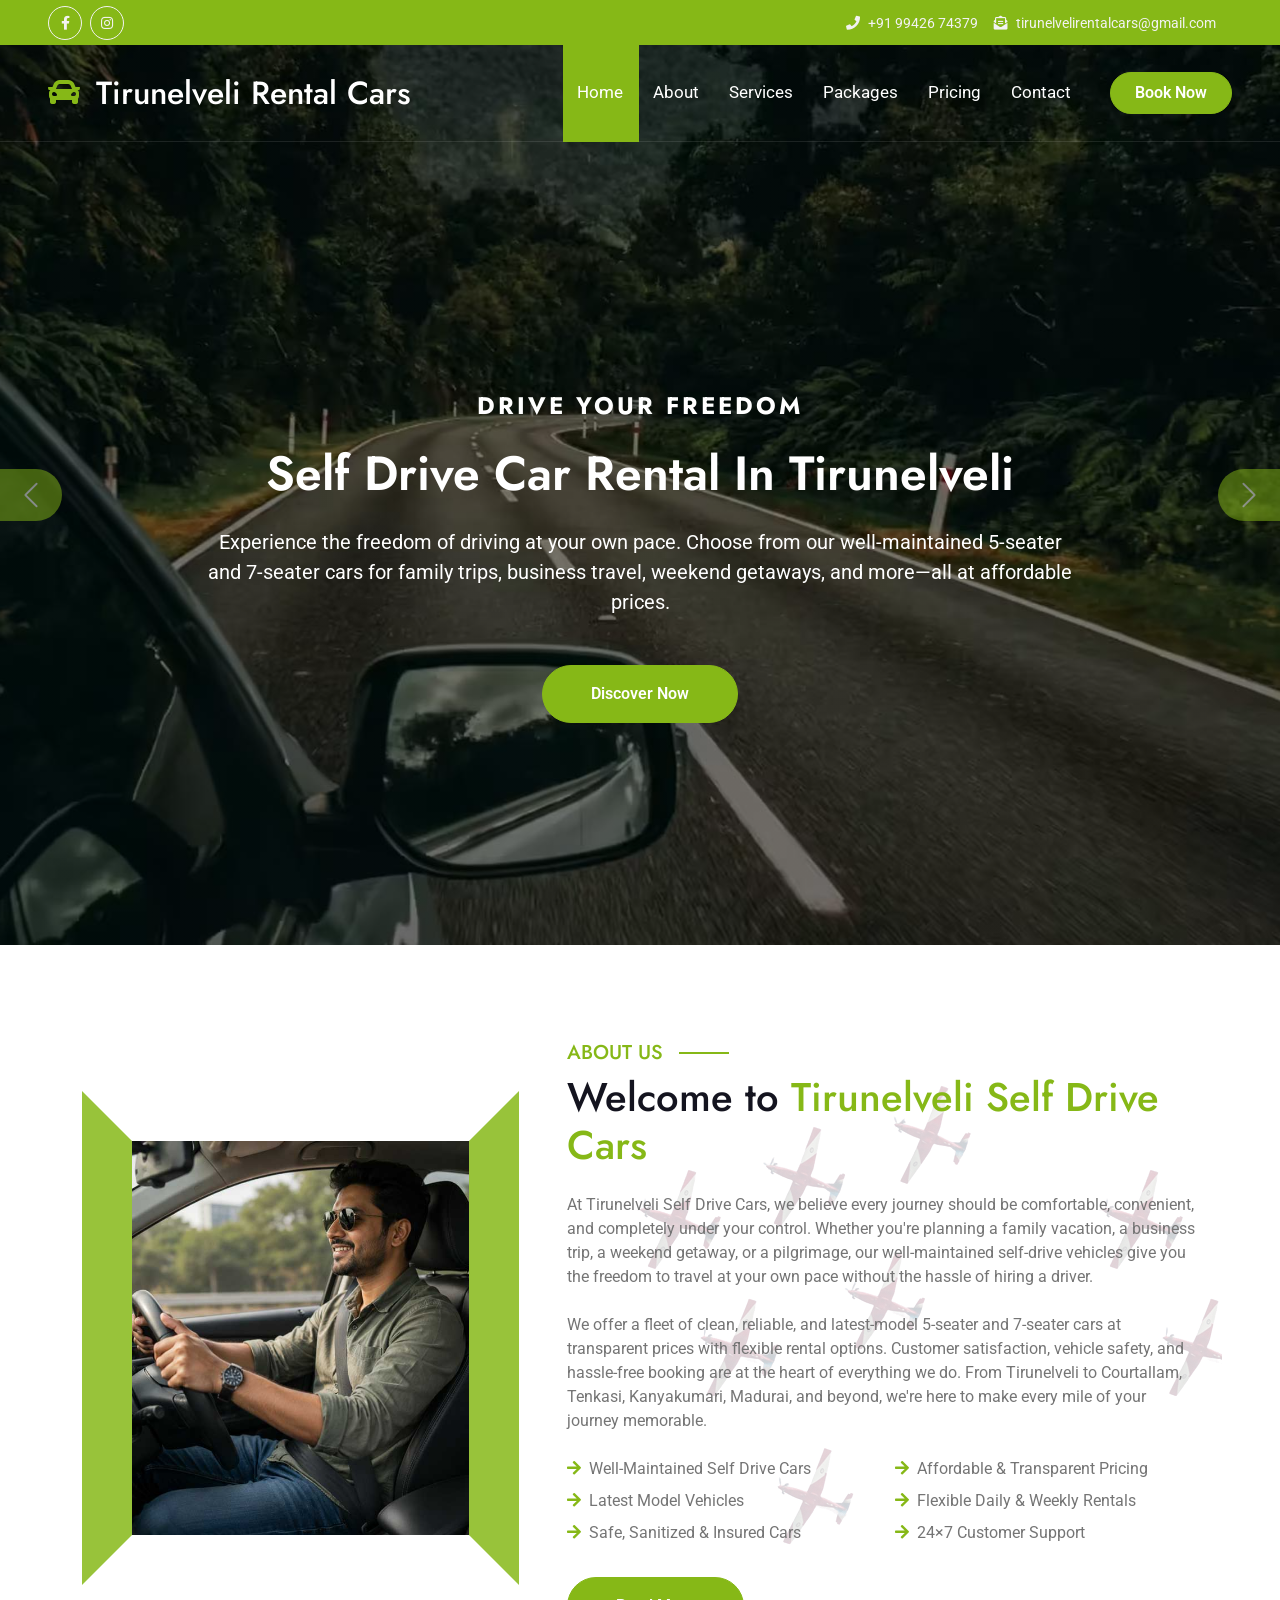
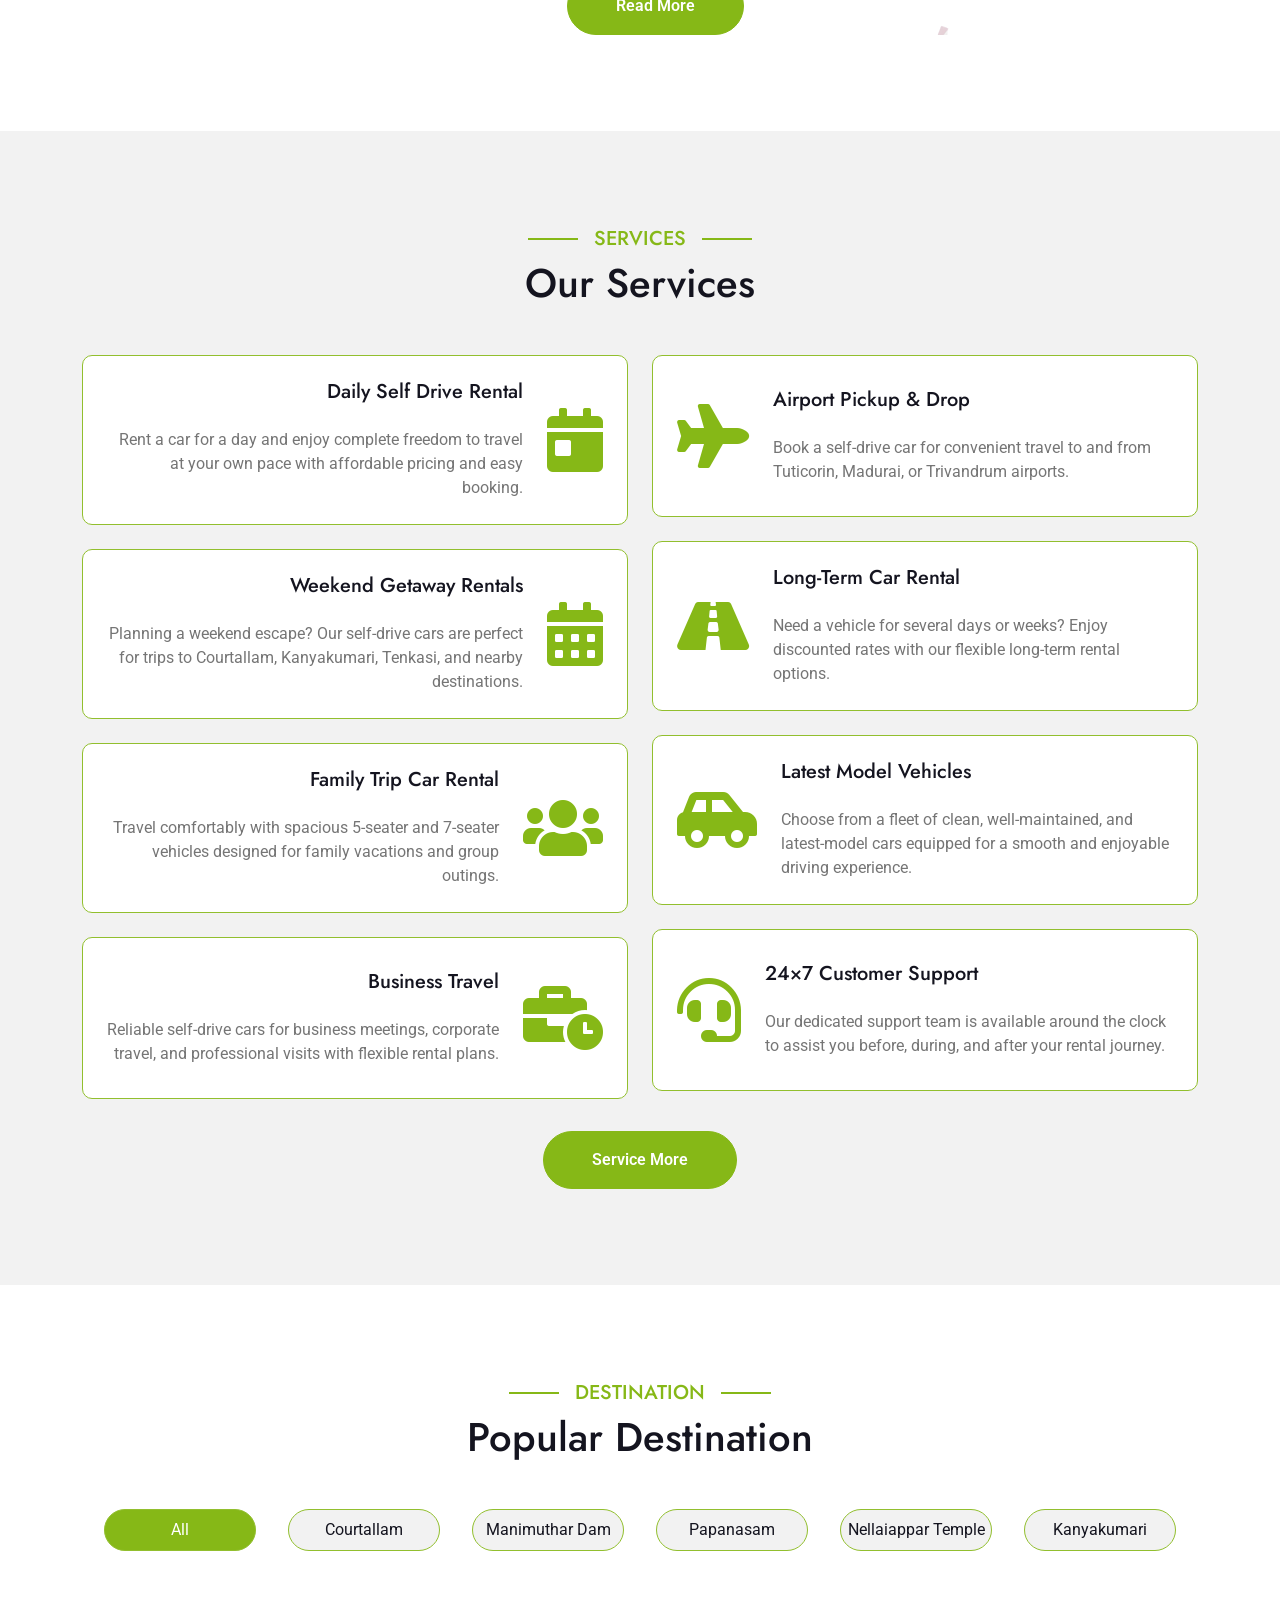
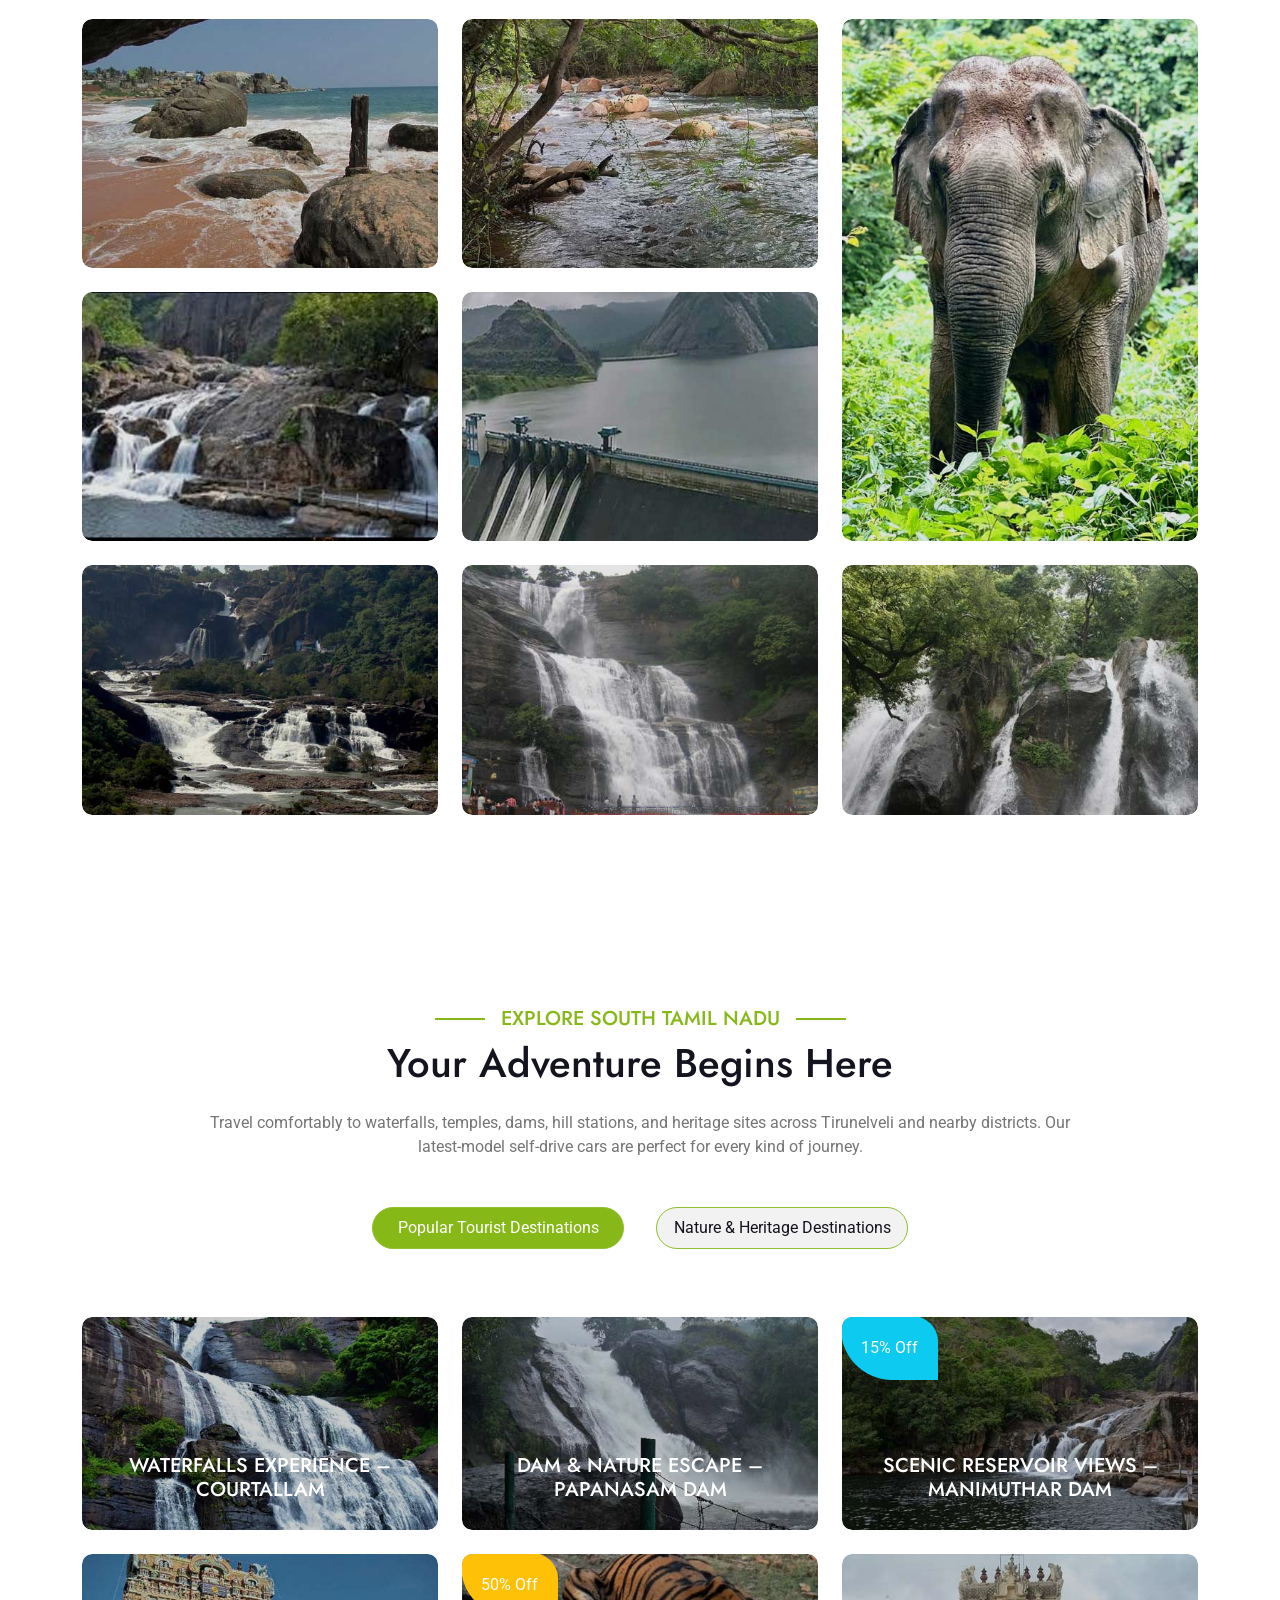
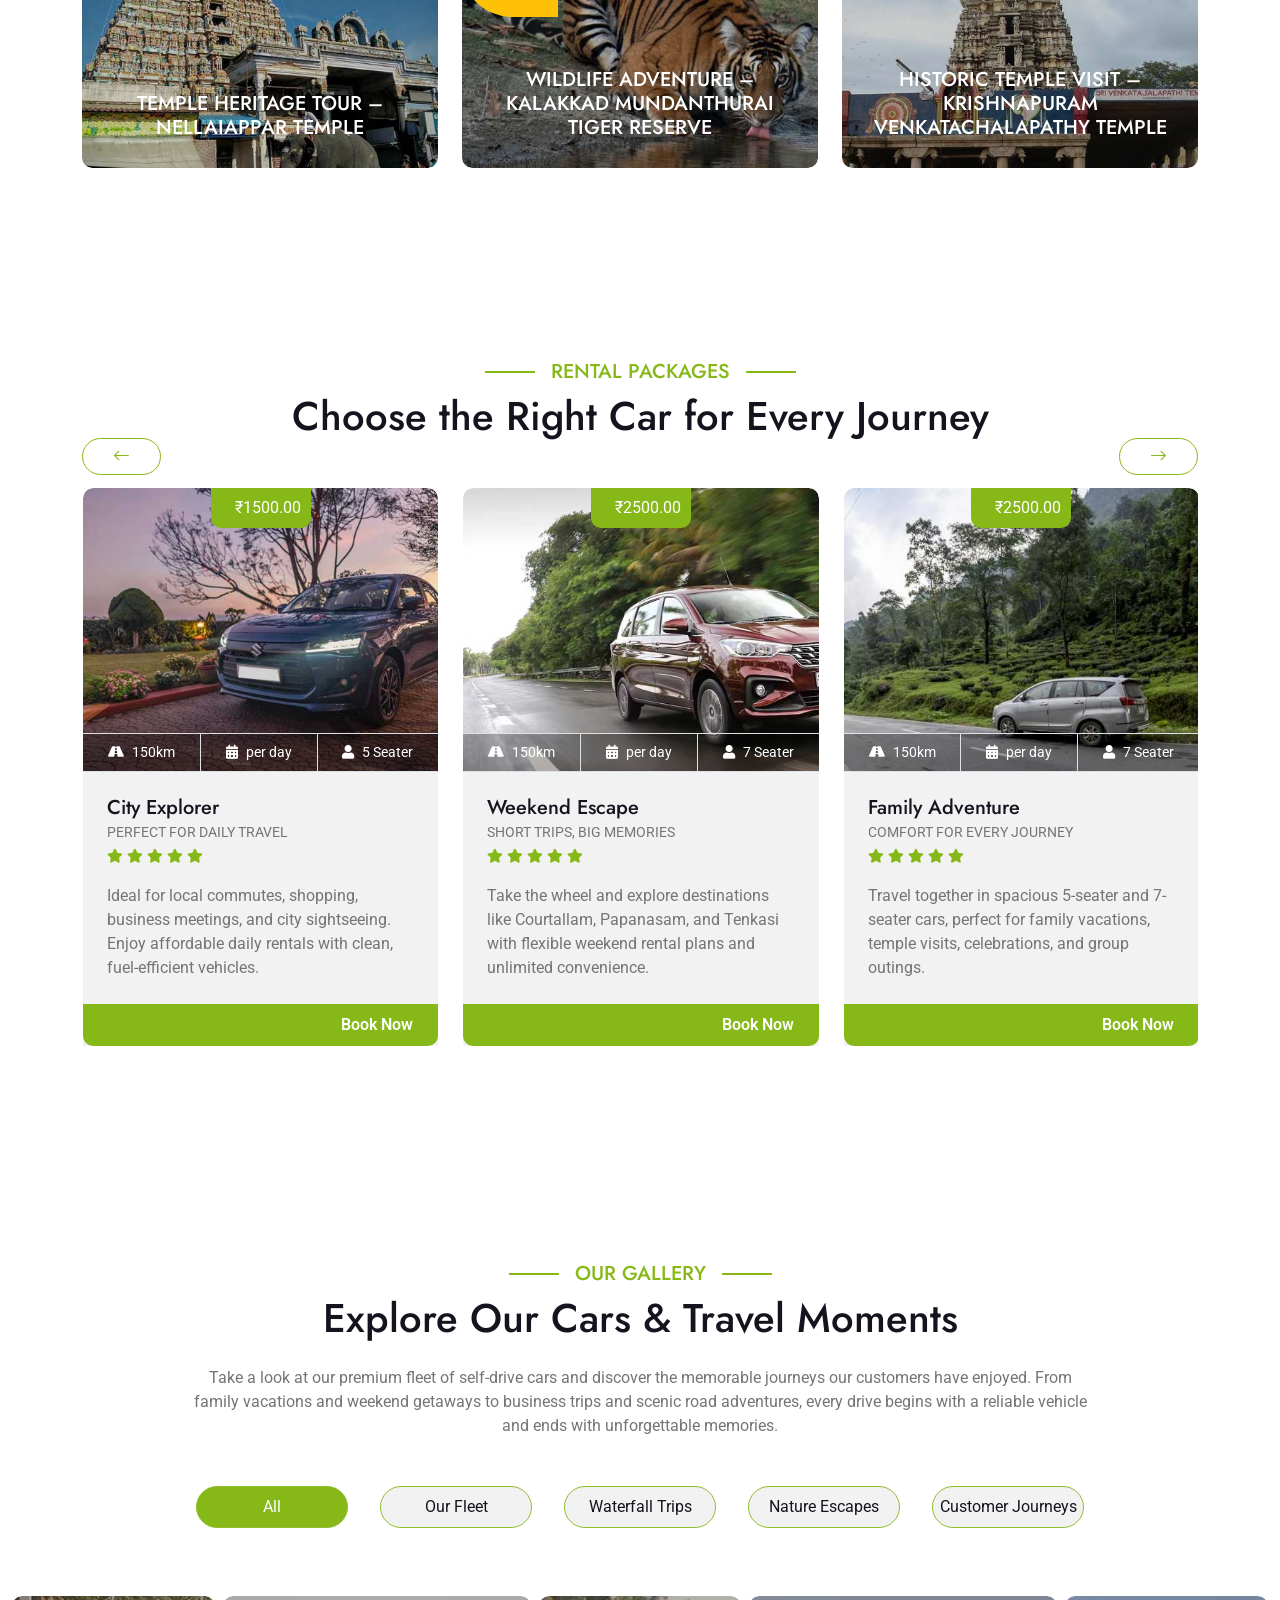
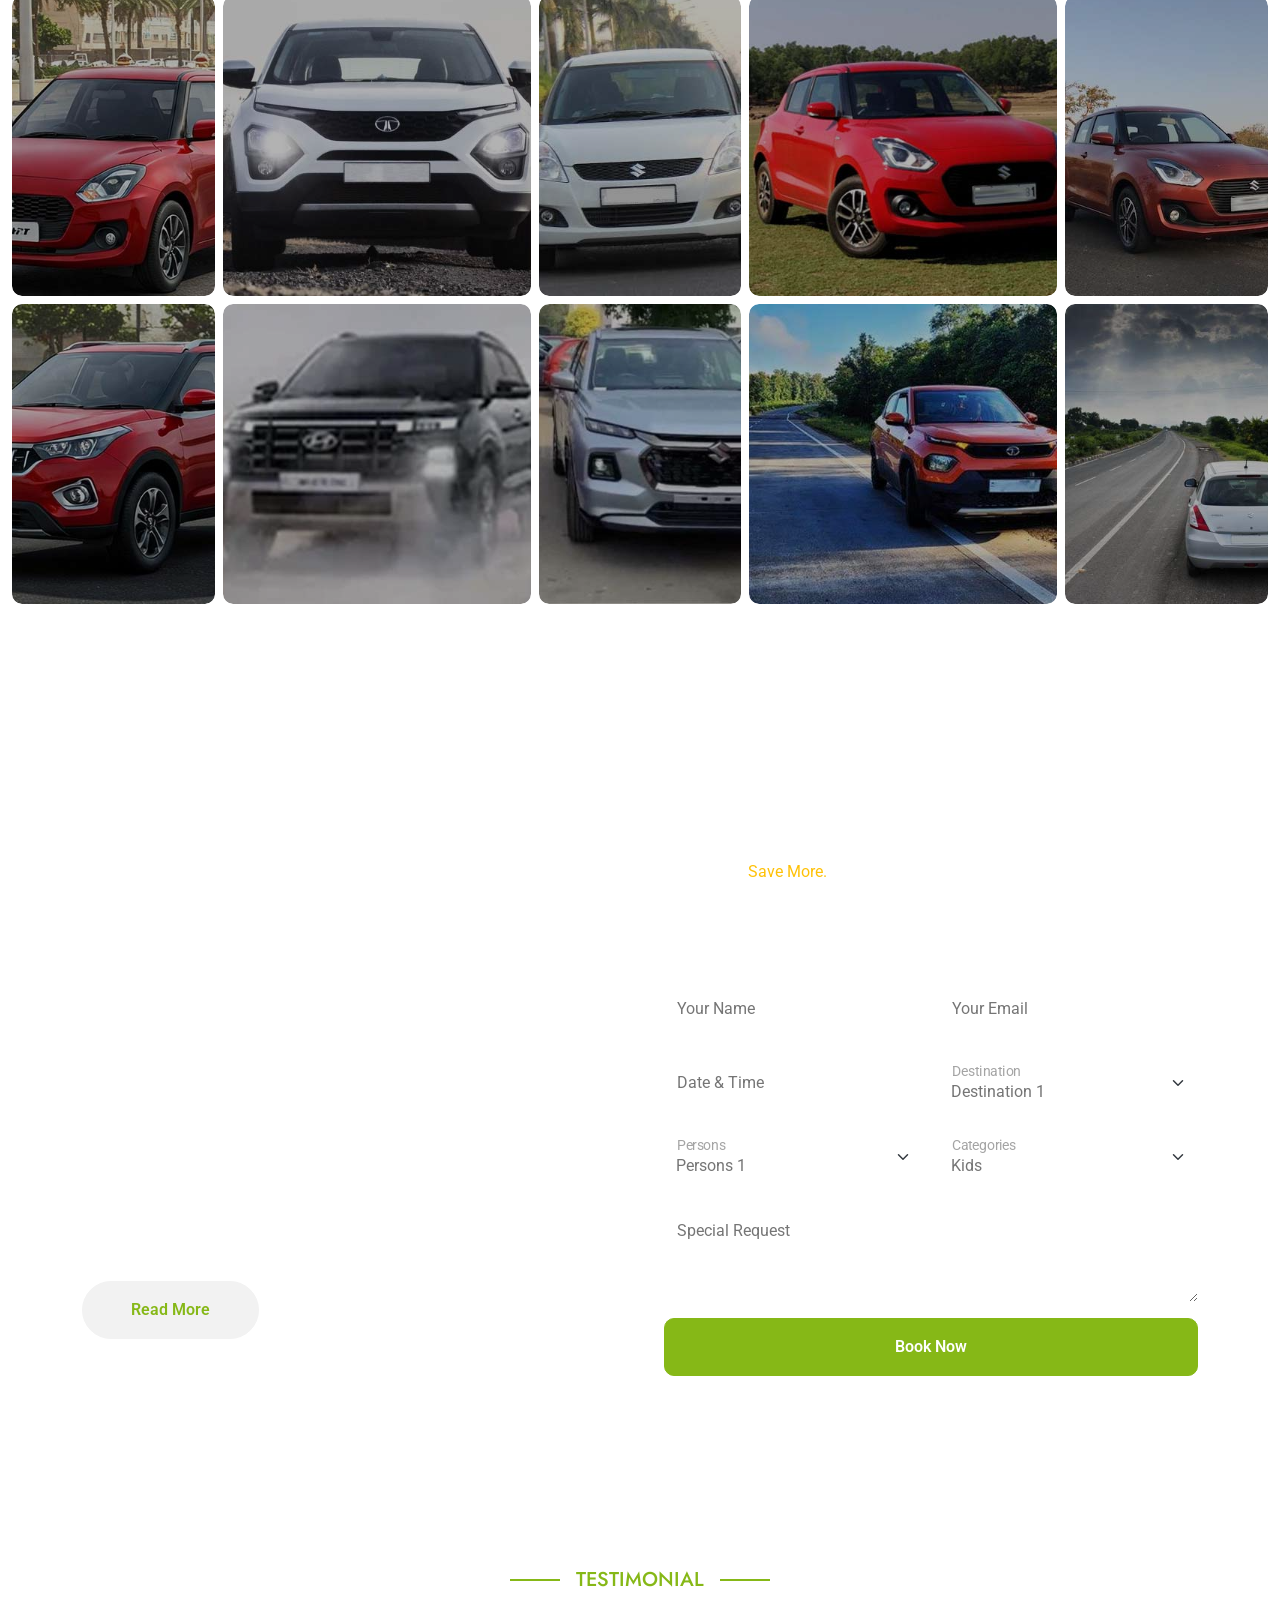
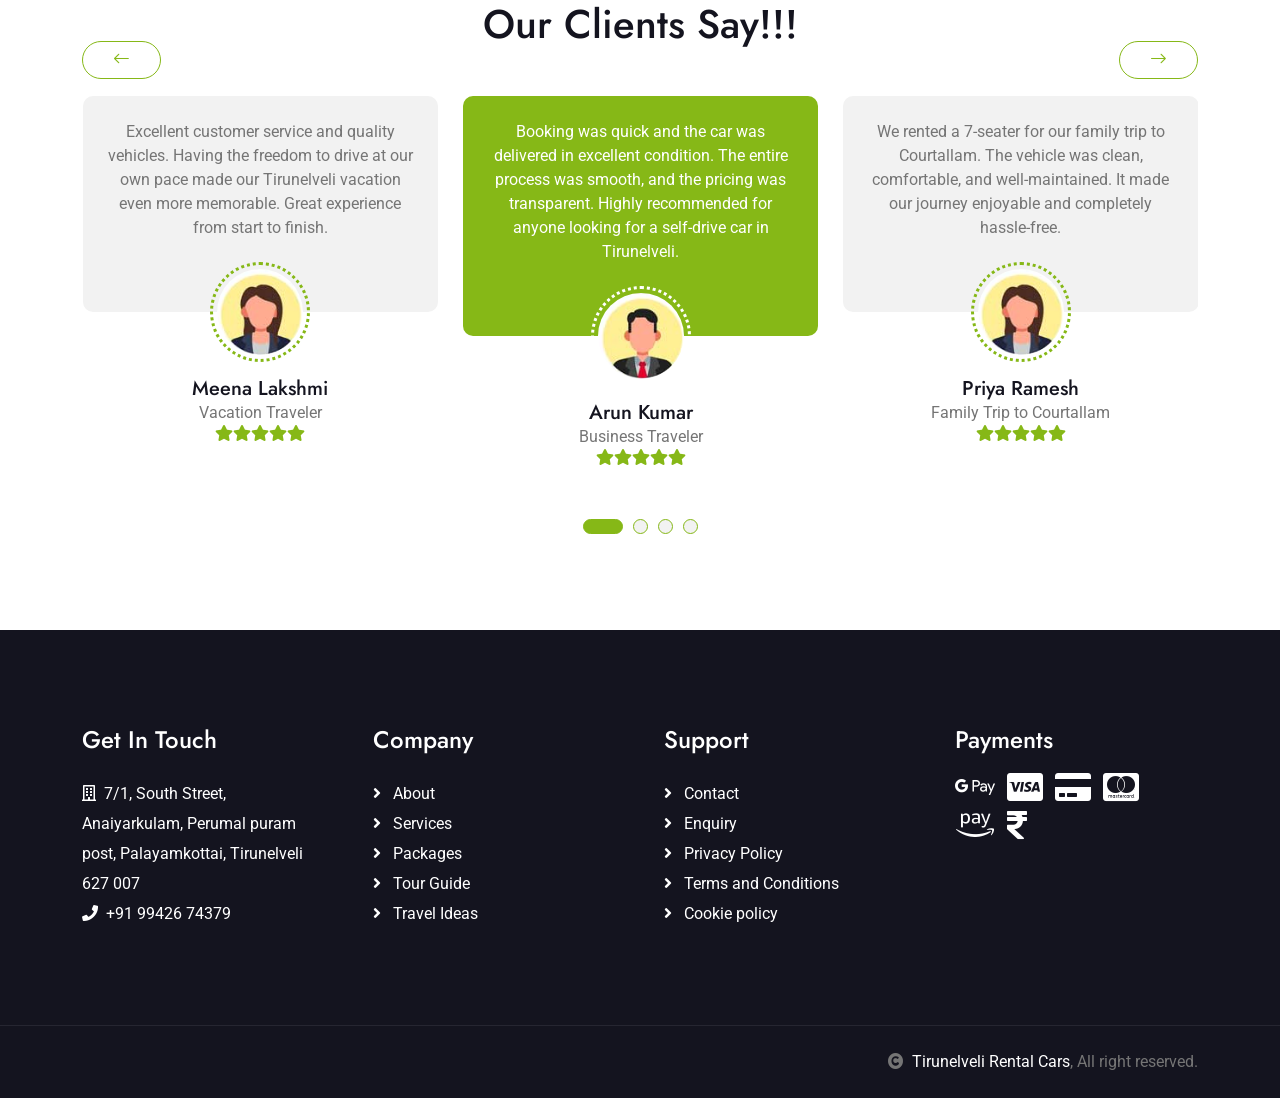
<file: index.html>
<!DOCTYPE html>
<html lang="en">

    <head>
        <meta charset="utf-8">
        <title>Self Drive Car Rental in Tirunelveli | Affordable Car Hire | Tirunelveli Self Drive Cars</title>
        <meta content="width=device-width, initial-scale=1.0" name="viewport">
        <meta content="Self Drive Car Rental Tirunelveli, Self Drive Cars Tirunelveli, Car Rental Tirunelveli, Rent a Car Tirunelveli, Self Drive Car Hire, 5 Seater Car Rental, 7 Seater Car Rental, Airport Car Rental Tirunelveli, Car Rental Near Me, Tirunelveli Travel" name="keywords">
        <meta content="Looking for a self-drive car rental in Tirunelveli? Rent clean, well-maintained 5-seater and 7-seater cars at affordable prices. Easy booking, transparent pricing, and reliable service for business trips, family travel, and weekend getaways." name="description">

        <!-- Google Web Fonts -->
        <link rel="preconnect" href="https://fonts.googleapis.com">
        <link rel="preconnect" href="https://fonts.gstatic.com" crossorigin>
        <link href="https://fonts.googleapis.com/css2?family=Jost:wght@500;600&family=Roboto&display=swap" rel="stylesheet"> 

        <!-- Icon Font Stylesheet -->
        <link rel="stylesheet" href="https://use.fontawesome.com/releases/v5.15.4/css/all.css"/>
        <link href="https://cdn.jsdelivr.net/npm/bootstrap-icons@1.4.1/font/bootstrap-icons.css" rel="stylesheet">

        <!-- Libraries Stylesheet -->
        <link href="lib/owlcarousel/assets/owl.carousel.min.css" rel="stylesheet">
        <link href="lib/lightbox/css/lightbox.min.css" rel="stylesheet">


        <!-- Customized Bootstrap Stylesheet -->
        <link href="css/bootstrap.min.css" rel="stylesheet">

        <!-- Template Stylesheet -->
        <link href="css/style.css" rel="stylesheet">
    </head>

    <body>

        <!-- Spinner Start -->
        <div id="spinner" class="show bg-white position-fixed translate-middle w-100 vh-100 top-50 start-50 d-flex align-items-center justify-content-center">
            <div class="spinner-border text-primary" style="width: 3rem; height: 3rem;" role="status">
                <span class="sr-only">Loading...</span>
            </div>
        </div>
        <!-- Spinner End -->

        <!-- Topbar Start -->
        <div class="container-fluid bg-primary px-3 px-lg-5 d-block">
            <div class="row gx-0 align-items-center">
                <div class="col-6 col-lg-8 text-start mb-0">
                    <div class="d-inline-flex align-items-center" style="height: 45px;">
                        <a class="btn btn-sm btn-outline-light btn-sm-square rounded-circle me-2" href="https://www.facebook.com/profile.php?id=61591511222319" target="_blank"><i class="fab fa-facebook-f fw-normal"></i></a>
                        <a class="btn btn-sm btn-outline-light btn-sm-square rounded-circle me-2" href="https://www.instagram.com/tirunelvelirentalcars/" target="_blank"><i class="fab fa-instagram fw-normal"></i></a>
                    </div>
                </div>
                <div class="col-6 col-lg-4 text-end">
                    <div class="d-inline-flex align-items-center flex-wrap justify-content-end" style="height: 45px;">
                        <a href="tel:+91 99426 74379"><small class="me-2 me-lg-3 text-light"><i class="fa fa-phone me-1 me-lg-2"></i>+91 99426 74379</small></a>
                        <a href="mailto:tirunelvelirentalcars@gmail.com" class="d-none d-md-inline"><small class="me-3 text-light"><i class="fas fa-envelope-open-text me-2"></i>tirunelvelirentalcars@gmail.com</small></a>
                    </div>
                </div>
            </div>
        </div>
        <!-- Topbar End -->
        
        <!-- Navbar & Hero Start -->
        <div class="container-fluid position-relative p-0">
            <nav class="navbar navbar-expand-lg navbar-light px-4 px-lg-5 py-3 py-lg-0">
                <a href="" class="navbar-brand p-0">
                    <h1 class="m-0"><i class="fa fa-car me-3 bs-green"></i>Tirunelveli Rental Cars</h1>
                    <!-- <img src="img/logo.png" alt="Logo"> -->
                </a>
                <button class="navbar-toggler" type="button" data-bs-toggle="collapse" data-bs-target="#navbarCollapse">
                    <span class="fa fa-bars"></span>
                </button>
                <div class="collapse navbar-collapse" id="navbarCollapse">
                    <div class="navbar-nav ms-auto py-0">
                        <a href="index.html" class="nav-item nav-link active">Home</a>
                        <a href="about.html" class="nav-item nav-link">About</a>
                        <a href="services.html" class="nav-item nav-link">Services</a>
                        <a href="packages.html" class="nav-item nav-link">Packages</a>
                        <a href="pricing.html" class="nav-item nav-link">Pricing</a>
                        <a href="contact.html" class="nav-item nav-link">Contact</a>
                    </div>
                    <a href="booking.html" class="btn btn-primary rounded-pill py-2 px-4 ms-lg-4">Book Now</a>
                </div>
            </nav>

            <!-- Carousel Start -->
            <div class="carousel-header">
                <div id="carouselId" class="carousel slide" data-bs-ride="carousel">
                    <ol class="carousel-indicators">
                        <li data-bs-target="#carouselId" data-bs-slide-to="0" class="active"></li>
                        <li data-bs-target="#carouselId" data-bs-slide-to="1"></li>
                        <li data-bs-target="#carouselId" data-bs-slide-to="2"></li>
                    </ol>
                    <div class="carousel-inner" role="listbox">
                        <div class="carousel-item active">
                            <img src="img/carousel-2.jpg" class="img-fluid" alt="Image">
                            <div class="carousel-caption">
                                <div class="p-3" style="max-width: 900px;">
                                    <h4 class="text-white text-uppercase fw-bold mb-4" style="letter-spacing: 3px;">Drive Your Freedom</h4>
                                    <h1 class="display-2 text-capitalize text-white mb-4">Self Drive Car Rental in Tirunelveli</h1>
                                    <p class="mb-5 fs-5">Experience the freedom of driving at your own pace. Choose from our well-maintained 5-seater and 7-seater cars for family trips, business travel, weekend getaways, and more—all at affordable prices.
                                    </p>
                                    <div class="d-flex align-items-center justify-content-center">
                                        <a class="btn-hover-bg btn btn-primary rounded-pill text-white py-3 px-5" href="booking.html">Discover Now</a>
                                    </div>
                                </div>
                            </div>
                        </div>
                        <div class="carousel-item">
                            <img src="img/carousel-1.jpg" class="img-fluid" alt="Image">
                            <div class="carousel-caption">
                                <div class="p-3" style="max-width: 900px;">
                                    <h4 class="text-white text-uppercase fw-bold mb-4" style="letter-spacing: 3px;">Travel Without Limits</h4>
                                    <h1 class="display-2 text-capitalize text-white mb-4">Explore Tirunelveli & Beyond</h1>
                                    <p class="mb-5 fs-5">Whether you're planning a family vacation, business trip, or weekend getaway to Courtallam, Tenkasi, Kanyakumari, or Madurai, our self-drive cars make every journey comfortable and memorable.
                                    </p>
                                    <div class="d-flex align-items-center justify-content-center">
                                        <a class="btn-hover-bg btn btn-primary rounded-pill text-white py-3 px-5" href="booking.html">Discover Now</a>
                                    </div>
                                </div>
                            </div>
                        </div>
                        <div class="carousel-item">
                            <img src="img/carousel-3.jpg" class="img-fluid" alt="Image">
                            <div class="carousel-caption">
                                <div class="p-3" style="max-width: 900px;">
                                    <h4 class="text-white text-uppercase fw-bold mb-4" style="letter-spacing: 3px;">Comfort Meets Convenience</h4>
                                    <h1 class="display-2 text-capitalize text-white mb-4">Book Your Perfect Ride Today</h1>
                                    <p class="mb-5 fs-5">Choose from our well-maintained fleet of self-drive cars with transparent pricing, flexible rental plans, and dedicated customer support. Your next journey starts here.
                                    </p>
                                    <div class="d-flex align-items-center justify-content-center">
                                        <a class="btn-hover-bg btn btn-primary rounded-pill text-white py-3 px-5" href="booking.html">Discover Now</a>
                                    </div>
                                </div>
                            </div>
                        </div>
                    </div>
                    <button class="carousel-control-prev" type="button" data-bs-target="#carouselId" data-bs-slide="prev">
                        <span class="carousel-control-prev-icon btn bg-primary" aria-hidden="false"></span>
                        <span class="visually-hidden">Previous</span>
                    </button>
                    <button class="carousel-control-next" type="button" data-bs-target="#carouselId" data-bs-slide="next">
                        <span class="carousel-control-next-icon btn bg-primary" aria-hidden="false"></span>
                        <span class="visually-hidden">Next</span>
                    </button>
                </div>
            </div>
            <!-- Carousel End -->
        </div>
        <!-- Navbar & Hero End -->

        <!-- About Start -->
        <div class="container-fluid about py-5">
            <div class="container py-5">
                <div class="row g-5 align-items-center">
                    <div class="col-lg-5">
                        <div class="h-100" style="border: 50px solid; border-color: transparent #98c33a transparent #98c33a;">
                            <img src="img/about-img.jpg" class="img-fluid w-100 h-100" alt="">
                        </div>
                    </div>
                    <div class="col-lg-7" style="background: linear-gradient(rgba(255, 255, 255, .8), rgba(255, 255, 255, .8)), url(img/about-img-1.png);">
                        <h5 class="section-about-title pe-3">About Us</h5>
                        <h1 class="mb-4">Welcome to <span class="text-primary">Tirunelveli Self Drive Cars</span></h1>
                        <p class="mb-4">At Tirunelveli Self Drive Cars, we believe every journey should be comfortable, convenient, and completely under your control. Whether you're planning a family vacation, a business trip, a weekend getaway, or a pilgrimage, our well-maintained self-drive vehicles give you the freedom to travel at your own pace without the hassle of hiring a driver.</p>
                        <p class="mb-4">We offer a fleet of clean, reliable, and latest-model 5-seater and 7-seater cars at transparent prices with flexible rental options. Customer satisfaction, vehicle safety, and hassle-free booking are at the heart of everything we do. From Tirunelveli to Courtallam, Tenkasi, Kanyakumari, Madurai, and beyond, we're here to make every mile of your journey memorable.</p>
                        <div class="row gy-2 gx-4 mb-4">
                            <div class="col-sm-6">
                                <p class="mb-0"><i class="fa fa-arrow-right text-primary me-2"></i>Well-Maintained Self Drive Cars</p>
                            </div>
                            <div class="col-sm-6">
                                <p class="mb-0"><i class="fa fa-arrow-right text-primary me-2"></i>Affordable & Transparent Pricing</p>
                            </div>
                            <div class="col-sm-6">
                                <p class="mb-0"><i class="fa fa-arrow-right text-primary me-2"></i>Latest Model Vehicles</p>
                            </div>
                            <div class="col-sm-6">
                                <p class="mb-0"><i class="fa fa-arrow-right text-primary me-2"></i>Flexible Daily & Weekly Rentals</p>
                            </div>
                            <div class="col-sm-6">
                                <p class="mb-0"><i class="fa fa-arrow-right text-primary me-2"></i>Safe, Sanitized & Insured Cars</p>
                            </div>
                            <div class="col-sm-6">
                                <p class="mb-0"><i class="fa fa-arrow-right text-primary me-2"></i>24×7 Customer Support</p>
                            </div>
                        </div>
                        <a class="btn btn-primary rounded-pill py-3 px-5 mt-2" href="">Read More</a>
                    </div>
                </div>
            </div>
        </div>
        <!-- About End -->

        <!-- Services Start -->
        <div class="container-fluid bg-light service py-5">
            <div class="container py-5">
                <div class="mx-auto text-center mb-5" style="max-width: 900px;">
                    <h5 class="section-title px-3">Services</h5>
                    <h1 class="mb-0">Our Services</h1>
                </div>
                <div class="row g-4">
                    <div class="col-lg-6">
                        <div class="row g-4">
                            <div class="col-12">
                                <div class="service-content-inner d-flex align-items-center bg-white border border-primary rounded p-4 pe-0">
                                    <div class="service-content text-end">
                                        <h5 class="mb-4">Daily Self Drive Rental</h5>
                                        <p class="mb-0">Rent a car for a day and enjoy complete freedom to travel at your own pace with affordable pricing and easy booking.
                                        </p>
                                    </div>
                                    <div class="service-icon p-4">
                                        <i class="fas fa-calendar-day fa-4x text-primary"></i>
                                    </div>
                                </div>
                            </div>
                            <div class="col-12">
                                <div class="service-content-inner d-flex align-items-center  bg-white border border-primary rounded p-4 pe-0">
                                    <div class="service-content text-end">
                                        <h5 class="mb-4">Weekend Getaway Rentals</h5>
                                        <p class="mb-0">Planning a weekend escape? Our self-drive cars are perfect for trips to Courtallam, Kanyakumari, Tenkasi, and nearby destinations.
                                        </p>
                                    </div>
                                    <div class="service-icon p-4">
                                        <i class="fas fa-calendar-alt fa-4x text-primary"></i>
                                    </div>
                                </div>
                            </div>
                            <div class="col-12">
                                <div class="service-content-inner d-flex align-items-center bg-white border border-primary rounded p-4 pe-0">
                                    <div class="service-content text-end">
                                        <h5 class="mb-4">Family Trip Car Rental</h5>
                                        <p class="mb-0">Travel comfortably with spacious 5-seater and 7-seater vehicles designed for family vacations and group outings.
                                        </p>
                                    </div>
                                    <div class="service-icon p-4">
                                        <i class="fa fa-users fa-4x text-primary"></i>
                                    </div>
                                </div>
                            </div>
                            <div class="col-12">
                                <div class="service-content-inner d-flex align-items-center bg-white border border-primary rounded p-4 pe-0">
                                    <div class="service-content text-end">
                                        <h5 class="mb-4">Business Travel</h5>
                                        <p class="mb-0">Reliable self-drive cars for business meetings, corporate travel, and professional visits with flexible rental plans.
                                        </p>
                                    </div>
                                    <div class="service-icon p-4">
                                        <i class="fa fa-business-time fa-4x text-primary"></i>
                                    </div>
                                </div>
                            </div>
                        </div>
                    </div>
                    <div class="col-lg-6">
                        <div class="row g-4">
                            <div class="col-12">
                                <div class="service-content-inner d-flex align-items-center bg-white border border-primary rounded p-4 ps-0">
                                    <div class="service-icon p-4">
                                        <i class="fas fa-plane fa-4x text-primary"></i>
                                    </div>
                                    <div class="service-content">
                                        <h5 class="mb-4">Airport Pickup & Drop</h5>
                                        <p class="mb-0">Book a self-drive car for convenient travel to and from Tuticorin, Madurai, or Trivandrum airports.
                                        </p>
                                    </div>
                                </div>
                            </div>
                            <div class="col-12">
                                <div class="service-content-inner d-flex align-items-center bg-white border border-primary rounded p-4 ps-0">
                                    <div class="service-icon p-4">
                                        <i class="fas fa-road fa-4x text-primary"></i>
                                    </div>
                                    <div class="service-content">
                                        <h5 class="mb-4">Long-Term Car Rental</h5>
                                        <p class="mb-0">Need a vehicle for several days or weeks? Enjoy discounted rates with our flexible long-term rental options.
                                        </p>
                                    </div>
                                </div>
                            </div>
                            <div class="col-12">
                                <div class="service-content-inner d-flex align-items-center bg-white border border-primary rounded p-4 ps-0">
                                    <div class="service-icon p-4">
                                        <i class="fas fa-car-side fa-4x text-primary"></i>
                                    </div>
                                    <div class="service-content">
                                        <h5 class="mb-4">Latest Model Vehicles</h5>
                                        <p class="mb-0">Choose from a fleet of clean, well-maintained, and latest-model cars equipped for a smooth and enjoyable driving experience.
                                        </p>
                                    </div>
                                </div>
                            </div>
                            <div class="col-12">
                                <div class="service-content-inner d-flex align-items-center bg-white border border-primary rounded p-4 ps-0">
                                    <div class="service-icon p-4">
                                        <i class="fas fa-headset fa-4x text-primary"></i>
                                    </div>
                                    <div class="service-content">
                                        <h5 class="mb-4">24×7 Customer Support</h5>
                                        <p class="mb-0">Our dedicated support team is available around the clock to assist you before, during, and after your rental journey.
                                        </p>
                                    </div>
                                </div>
                            </div>
                        </div>
                    </div>
                    <div class="col-12">
                        <div class="text-center">
                            <a class="btn btn-primary rounded-pill py-3 px-5 mt-2" href="">Service More</a>
                        </div>
                    </div>
                </div>
            </div>
        </div>
        <!-- Services End -->

        <!-- Destination Start -->
        <div class="container-fluid destination py-5">
            <div class="container py-5">
                <div class="mx-auto text-center mb-5" style="max-width: 900px;">
                    <h5 class="section-title px-3">Destination</h5>
                    <h1 class="mb-0">Popular Destination</h1>
                </div>
                <div class="tab-class text-center">
                    <ul class="nav nav-pills d-inline-flex justify-content-center mb-5">
                        <li class="nav-item">
                            <a class="d-flex mx-3 py-2 border border-primary bg-light rounded-pill active" data-bs-toggle="pill" href="#tab-1">
                                <span class="text-dark" style="width: 150px;">All</span>
                            </a>
                        </li>
                        <li class="nav-item">
                            <a class="d-flex py-2 mx-3 border border-primary bg-light rounded-pill" data-bs-toggle="pill" href="#tab-2">
                                <span class="text-dark" style="width: 150px;">Courtallam</span>
                            </a>
                        </li>
                        <li class="nav-item">
                            <a class="d-flex mx-3 py-2 border border-primary bg-light rounded-pill" data-bs-toggle="pill" href="#tab-3">
                                <span class="text-dark" style="width: 150px;">Manimuthar Dam</span>
                            </a>
                        </li>
                        <li class="nav-item">
                            <a class="d-flex mx-3 py-2 border border-primary bg-light rounded-pill" data-bs-toggle="pill" href="#tab-4">
                                <span class="text-dark" style="width: 150px;">Papanasam</span>
                            </a>
                        </li>
                        <li class="nav-item">
                            <a class="d-flex mx-3 py-2 border border-primary bg-light rounded-pill" data-bs-toggle="pill" href="#tab-5">
                                <span class="text-dark" style="width: 150px;">Nellaiappar Temple</span>
                            </a>
                        </li>
                        <li class="nav-item">
                            <a class="d-flex mx-3 py-2 border border-primary bg-light rounded-pill" data-bs-toggle="pill" href="#tab-6">
                                <span class="text-dark" style="width: 150px;">Kanyakumari</span>
                            </a>
                        </li>
                    </ul>
                    <div class="tab-content">
                        <div id="tab-1" class="tab-pane fade show p-0 active">
                            <div class="row g-4">
                                <div class="col-xl-8">
                                    <div class="row g-4">
                                        <div class="col-lg-6">
                                            <div class="destination-img">
                                                <img class="img-fluid rounded w-100" src="img/destination-1.jpg" alt="">
                                                <div class="destination-overlay p-4">
                                                    <h4 class="text-white mb-2 mt-3">Muttom Beach</h4>
                                                </div>
                                                <div class="search-icon">
                                                    <a href="img/destination-1.jpg" data-lightbox="destination-1"><i class="fa fa-plus-square fa-1x btn btn-light btn-lg-square text-primary"></i></a>
                                                </div>
                                            </div>
                                        </div>
                                        <div class="col-lg-6">
                                            <div class="destination-img">
                                                <img class="img-fluid rounded w-100" src="img/destination-2.jpg" alt="">
                                                <div class="destination-overlay p-4">
                                                    <h4 class="text-white mb-2 mt-3">Ramanathi Dam</h4>
                                                </div>
                                                <div class="search-icon">
                                                    <a href="img/destination-2.jpg" data-lightbox="destination-2"><i class="fa fa-plus-square fa-1x btn btn-light btn-lg-square text-primary"></i></a>
                                                </div>
                                            </div>
                                        </div>
                                        <div class="col-lg-6">
                                            <div class="destination-img">
                                                <img class="img-fluid rounded w-100" src="img/destination-7.jpg" alt="">
                                                <div class="destination-overlay p-4">
                                                    <h4 class="text-white mb-2 mt-3">Manimuthar Falls</h4>
                                                </div>
                                                <div class="search-icon">
                                                    <a href="img/destination-7.jpg" data-lightbox="destination-7"><i class="fa fa-plus-square fa-1x btn btn-light btn-lg-square text-primary"></i></a>
                                                </div>
                                            </div>
                                        </div>
                                        <div class="col-lg-6">
                                            <div class="destination-img">
                                                <img class="img-fluid rounded w-100" src="img/destination-8.jpg" alt="">
                                                <div class="destination-overlay p-4">
                                                    <h4 class="text-white mb-2 mt-3">Manimuthar Dam</h4>
                                                </div>
                                                <div class="search-icon">
                                                    <a href="img/destination-8.jpg" data-lightbox="destination-8"><i class="fa fa-plus-square fa-1x btn btn-light btn-lg-square text-primary"></i></a>
                                                </div>
                                            </div>
                                        </div>
                                    </div>
                                </div>
                                <div class="col-xl-4">
                                    <div class="destination-img h-100">
                                        <img class="img-fluid rounded w-100 h-100" src="img/destination-9.jpg" style="object-fit: cover; min-height: 300px;" alt="">
                                        <div class="destination-overlay p-4">
                                            <h4 class="text-white mb-2 mt-3">Manjolai</h4>
                                        </div>
                                        <div class="search-icon">
                                            <a href="img/destination-9.jpg" data-lightbox="destination-4"><i class="fa fa-plus-square fa-1x btn btn-light btn-lg-square text-primary"></i></a>
                                        </div>
                                    </div>
                                </div>
                                <div class="col-lg-4">
                                    <div class="destination-img">
                                        <img class="img-fluid rounded w-100" src="img/destination-4.jpg" alt="">
                                        <div class="destination-overlay p-4">
                                            <h4 class="text-white mb-2 mt-3">Papanasam</h4>
                                        </div>
                                        <div class="search-icon">
                                            <a href="img/destination-4.jpg" data-lightbox="destination-4"><i class="fa fa-plus-square fa-1x btn btn-light btn-lg-square text-primary"></i></a>
                                        </div>
                                    </div>
                                </div>
                                <div class="col-lg-4">
                                    <div class="destination-img">
                                        <img class="img-fluid rounded w-100" src="img/destination-5.jpg" alt="">
                                        <div class="destination-overlay p-4">
                                            <h4 class="text-white mb-2 mt-3">Courtallam Main Falls</h4>
                                        </div>
                                        <div class="search-icon">
                                            <a href="img/destination-5.jpg" data-lightbox="destination-5"><i class="fa fa-plus-square fa-1x btn btn-light btn-lg-square text-primary"></i></a>
                                        </div>
                                    </div>
                                </div>
                                <div class="col-lg-4">
                                    <div class="destination-img">
                                        <img class="img-fluid rounded w-100" src="img/destination-6.jpg" alt="">
                                        <div class="destination-overlay p-4">
                                            <h4 class="text-white mb-2 mt-3">Courtallam Five Falls</h4>
                                        </div>
                                        <div class="search-icon">
                                            <a href="img/destination-6.jpg" data-lightbox="destination-6"><i class="fa fa-plus-square fa-1x btn btn-light btn-lg-square text-primary"></i></a>
                                        </div>
                                    </div>
                                </div>
                            </div>
                        </div>
                        <div id="tab-2" class="tab-pane fade show p-0">
                            <div class="row g-4">
                                <div class="col-lg-6">
                                    <div class="destination-img">
                                        <img class="img-fluid rounded w-100" src="img/destination-5.jpg" alt="">
                                        <div class="destination-overlay p-4">
                                            <h4 class="text-white mb-2 mt-3">Courtallam Main Falls</h4>
                                        </div>
                                        <div class="search-icon">
                                            <a href="img/destination-5.jpg" data-lightbox="destination-5"><i class="fa fa-plus-square fa-1x btn btn-light btn-lg-square text-primary"></i></a>
                                        </div>
                                    </div>
                                </div>
                                <div class="col-lg-6">
                                    <div class="destination-img">
                                        <img class="img-fluid rounded w-100" src="img/destination-6.jpg" alt="">
                                        <div class="destination-overlay p-4">
                                            <h4 class="text-white mb-2 mt-3">Courtallam Five Falls</h4>
                                        </div>
                                        <div class="search-icon">
                                            <a href="img/destination-6.jpg" data-lightbox="destination-6"><i class="fa fa-plus-square fa-1x btn btn-light btn-lg-square text-primary"></i></a>
                                        </div>
                                    </div>
                                </div>
                            </div>
                        </div>
                        <div id="tab-3" class="tab-pane fade show p-0">
                            <div class="row g-4">
                                <div class="col-lg-6">
                                    <div class="destination-img">
                                        <img class="img-fluid rounded w-100" src="img/destination-7.jpg" alt="">
                                        <div class="destination-overlay p-4">
                                            <h4 class="text-white mb-2 mt-3">Manimuthar Falls</h4>
                                        </div>
                                        <div class="search-icon">
                                            <a href="img/destination-7.jpg" data-lightbox="destination-5"><i class="fa fa-plus-square fa-1x btn btn-light btn-lg-square text-primary"></i></a>
                                        </div>
                                    </div>
                                </div>
                                <div class="col-lg-6">
                                    <div class="destination-img">
                                        <img class="img-fluid rounded w-100" src="img/destination-8.jpg" alt="">
                                        <div class="destination-overlay p-4">
                                            <h4 class="text-white mb-2 mt-3">Manimuthar Dam</h4>
                                        </div>
                                        <div class="search-icon">
                                            <a href="img/destination-8.jpg" data-lightbox="destination-6"><i class="fa fa-plus-square fa-1x btn btn-light btn-lg-square text-primary"></i></a>
                                        </div>
                                    </div>
                                </div>
                            </div>
                        </div>
                        <div id="tab-4" class="tab-pane fade show p-0">
                            <div class="row g-4">
                                <div class="col-lg-6">
                                    <div class="destination-img">
                                        <img class="img-fluid rounded w-100" src="img/destination-3.jpg" alt="">
                                        <div class="destination-overlay p-4">
                                            <h4 class="text-white mb-2 mt-3">Agasthiyar Falls</h4>
                                        </div>
                                        <div class="search-icon">
                                            <a href="img/destination-3.jpg" data-lightbox="destination-5"><i class="fa fa-plus-square fa-1x btn btn-light btn-lg-square text-primary"></i></a>
                                        </div>
                                    </div>
                                </div>
                                <div class="col-lg-6">
                                    <div class="destination-img">
                                        <img class="img-fluid rounded w-100" src="img/destination-4.jpg" alt="">
                                        <div class="destination-overlay p-4">
                                            <h4 class="text-white mb-2 mt-3">Papanasam</h4>
                                        </div>
                                        <div class="search-icon">
                                            <a href="img/destination-4.jpg" data-lightbox="destination-6"><i class="fa fa-plus-square fa-1x btn btn-light btn-lg-square text-primary"></i></a>
                                        </div>
                                    </div>
                                </div>
                            </div>
                        </div>
                        <div id="tab-5" class="tab-pane fade show p-0">
                            <div class="row g-4">
                                <div class="col-lg-6">
                                    <div class="destination-img">
                                        <img class="img-fluid rounded w-100" src="img/destination-10.jpg" alt="">
                                        <div class="destination-overlay p-4">
                                            <h4 class="text-white mb-2 mt-3">Nellaiappar Temple</h4>
                                        </div>
                                        <div class="search-icon">
                                            <a href="img/destination-10.jpg" data-lightbox="destination-5"><i class="fa fa-plus-square fa-1x btn btn-light btn-lg-square text-primary"></i></a>
                                        </div>
                                    </div>
                                </div>
                            </div>
                        </div>
                        <div id="tab-6" class="tab-pane fade show p-0">
                            <div class="row g-4">
                                <div class="col-lg-6">
                                    <div class="destination-img">
                                        <img class="img-fluid rounded w-100" src="img/destination-11.jpg" alt="">
                                        <div class="destination-overlay p-4">
                                            <h4 class="text-white mb-2 mt-3">Kanyakumari</h4>
                                        </div>
                                        <div class="search-icon">
                                            <a href="img/destination-11.jpg" data-lightbox="destination-5"><i class="fa fa-plus-square fa-1x btn btn-light btn-lg-square text-primary"></i></a>
                                        </div>
                                    </div>
                                </div>
                                <div class="col-lg-6">
                                    <div class="destination-img">
                                        <img class="img-fluid rounded w-100" src="img/destination-12.jpg" alt="">
                                        <div class="destination-overlay p-4">
                                            <h4 class="text-white mb-2 mt-3">Kanyakumari Wax Museum</h4>
                                        </div>
                                        <div class="search-icon">
                                            <a href="img/destination-12.jpg" data-lightbox="destination-6"><i class="fa fa-plus-square fa-1x btn btn-light btn-lg-square text-primary"></i></a>
                                        </div>
                                    </div>
                                </div>
                            </div>
                        </div>
                    </div>
                </div>
            </div>
        </div>
        <!-- Destination End -->

        <!-- Explore Tour Start -->
        <div class="container-fluid ExploreTour py-5">
            <div class="container py-5">
                <div class="mx-auto text-center mb-5" style="max-width: 900px;">
                    <h5 class="section-title px-3">Explore South Tamil Nadu</h5>
                    <h1 class="mb-4">Your Adventure Begins Here</h1>
                    <p class="mb-0">Travel comfortably to waterfalls, temples, dams, hill stations, and heritage sites across Tirunelveli and nearby districts. Our latest-model self-drive cars are perfect for every kind of journey.
                    </p>
                </div>
                <div class="tab-class text-center">
                    <ul class="nav nav-pills d-inline-flex justify-content-center mb-5">
                        <li class="nav-item">
                            <a class="d-flex mx-3 py-2 border border-primary bg-light rounded-pill active" data-bs-toggle="pill" href="#NationalTab-1">
                                <span class="text-dark" style="width: 250px;">Popular Tourist Destinations</span>
                            </a>
                        </li>
                        <li class="nav-item">
                            <a class="d-flex py-2 mx-3 border border-primary bg-light rounded-pill" data-bs-toggle="pill" href="#InternationalTab-2">
                                <span class="text-dark" style="width: 250px;">Nature & Heritage Destinations</span>
                            </a>
                        </li>
                    </ul>
                    <div class="tab-content">
                        <div id="NationalTab-1" class="tab-pane fade show p-0 active">
                            <div class="row g-4">
                                <div class="col-md-6 col-lg-4">
                                    <div class="national-item">
                                        <img src="img/explore-tour-1.jpg" class="img-fluid w-100 rounded" alt="Image">
                                        <div class="national-content">
                                            <div class="national-info">
                                                <h5 class="text-white text-uppercase mb-2">Waterfalls Experience – Courtallam</h5>
                                            </div>
                                        </div>
                                    </div>
                                </div>
                                <div class="col-md-6 col-lg-4">
                                    <div class="national-item">
                                        <img src="img/explore-tour-2.jpg" class="img-fluid w-100 rounded" alt="Image">
                                        <div class="national-content">
                                            <div class="national-info">
                                                <h5 class="text-white text-uppercase mb-2">Dam & Nature Escape – Papanasam Dam</h5>
                                            </div>
                                        </div>
                                    </div>
                                </div>
                                <div class="col-md-6 col-lg-4">
                                    <div class="national-item">
                                        <img src="img/explore-tour-3.jpg" class="img-fluid w-100 rounded" alt="Image">
                                        <div class="national-content">
                                            <div class="national-info">
                                                <h5 class="text-white text-uppercase mb-2">Scenic Reservoir Views – Manimuthar Dam</h5>
                                            </div>
                                        </div>
                                        <div class="tour-offer bg-info">15% Off</div>
                                    </div>
                                </div>
                                <div class="col-md-6 col-lg-4">
                                    <div class="national-item">
                                        <img src="img/explore-tour-4.jpg" class="img-fluid w-100 rounded" alt="Image">
                                        <div class="national-content">
                                            <div class="national-info">
                                                <h5 class="text-white text-uppercase mb-2">Temple Heritage Tour – Nellaiappar Temple</h5>
                                            </div>
                                        </div>
                                    </div>
                                </div>
                                <div class="col-md-6 col-lg-4">
                                    <div class="national-item">
                                        <img src="img/explore-tour-5.jpg" class="img-fluid w-100 rounded" alt="Image">
                                        <div class="national-content">
                                            <div class="national-info">
                                                <h5 class="text-white text-uppercase mb-2">Wildlife Adventure – Kalakkad Mundanthurai Tiger Reserve</h5>
                                            </div>
                                        </div>
                                        <div class="tour-offer bg-warning">50% Off</div>
                                    </div>
                                </div>
                                <div class="col-md-6 col-lg-4">
                                    <div class="national-item">
                                        <img src="img/explore-tour-6.jpg" class="img-fluid w-100 rounded" alt="Image">
                                        <div class="national-content">
                                            <div class="national-info">
                                                <h5 class="text-white text-uppercase mb-2">Historic Temple Visit – Krishnapuram Venkatachalapathy Temple</h5>
                                            </div>
                                        </div>
                                    </div>
                                </div>
                            </div>
                        </div>
                        <div id="InternationalTab-2" class="tab-pane fade show p-0">
                            <div class="InternationalTour-carousel owl-carousel">
                                <div class="international-item">
                                    <img src="img/explore-tour-1.jpg" class="img-fluid w-100 rounded" alt="Image">
                                    <div class="international-content">
                                        <div class="international-info">
                                            <h5 class="text-white text-uppercase mb-2">Hill Station Drive – Manjolai Hills</h5>
                                        </div>
                                    </div>
                                    <div class="tour-offer bg-success">30% Off</div>
                                </div>
                                <div class="international-item">
                                    <img src="img/explore-tour-2.jpg" class="img-fluid w-100 rounded" alt="Image">
                                    <div class="international-content">
                                        <div class="international-info">
                                            <h5 class="text-white text-uppercase mb-2">Forest & Wildlife Safari – Kalakkad Mundanthurai Tiger Reserve</h5>
                                        </div>
                                    </div>
                                </div>
                                <div class="international-item">
                                    <img src="img/explore-tour-3.jpg" class="img-fluid w-100 rounded" alt="Image">
                                    <div class="international-content">
                                        <div class="tour-offer bg-warning">45% Off</div>
                                        <div class="international-info">
                                            <h5 class="text-white text-uppercase mb-2">Waterfall Adventure – Agasthiyar Falls</h5>
                                        </div>
                                    </div>
                                </div>
                                <div class="international-item">
                                    <img src="img/explore-tour-4.jpg" class="img-fluid w-100 rounded" alt="Image">
                                    <div class="international-content">
                                        <div class="international-info">
                                            <h5 class="text-white text-uppercase mb-2">Western Ghats Exploration – Pothigai Hills</h5>
                                        </div>
                                    </div>
                                </div>
                                <div class="international-item">
                                    <img src="img/explore-tour-5.jpg" class="img-fluid w-100 rounded" alt="Image">
                                    <div class="international-content">
                                        <div class="tour-offer bg-info">70% Off</div>
                                        <div class="international-info">
                                            <h5 class="text-white text-uppercase mb-2">River & Picnic Spot – Manimuthar Falls</h5>
                                        </div>
                                    </div>
                                </div>
                            </div>
                        </div>
                    </div>
                </div>
            </div>
        </div>
        <!-- Explore Tour Start -->

        <!-- Packages Start -->
        <div class="container-fluid packages py-5">
            <div class="container py-5">
                <div class="mx-auto text-center mb-5" style="max-width: 900px;">
                    <h5 class="section-title px-3">Rental Packages</h5>
                    <h1 class="mb-0">Choose the Right Car for Every Journey</h1>
                </div>
                <div class="packages-carousel owl-carousel">
                    <div class="packages-item">
                        <div class="packages-img">
                            <img src="img/packages-4.jpg" class="img-fluid w-100 rounded-top" alt="Image">
                            <div class="packages-info d-flex border border-start-0 border-end-0 position-absolute" style="width: 100%; bottom: 0; left: 0; z-index: 5;">
                                <small class="flex-fill text-center border-end py-2"><i class="fas fa-road me-2"></i>150km</small>
                                <small class="flex-fill text-center border-end py-2"><i class="fa fa-calendar-alt me-2"></i>per day</small>
                                <small class="flex-fill text-center py-2"><i class="fa fa-user me-2"></i>5 Seater</small>
                            </div>
                            <div class="packages-price py-2 px-4">₹1500.00</div>
                        </div>
                        <div class="packages-content bg-light">
                            <div class="p-4 pb-0">
                                <h5 class="mb-0">City Explorer</h5>
                                <small class="text-uppercase">Perfect for Daily Travel</small>
                                <div class="mb-3">
                                    <small class="fa fa-star text-primary"></small>
                                    <small class="fa fa-star text-primary"></small>
                                    <small class="fa fa-star text-primary"></small>
                                    <small class="fa fa-star text-primary"></small>
                                    <small class="fa fa-star text-primary"></small>
                                </div>
                                <p class="mb-4">Ideal for local commutes, shopping, business meetings, and city sightseeing. Enjoy affordable daily rentals with clean, fuel-efficient vehicles.</p>
                            </div>
                            <div class="row bg-primary rounded-bottom mx-0">
                                <div class="col-12 text-end px-0">
                                    <a href="booking.html" class="btn-hover btn text-white py-2 px-4">Book Now</a>
                                </div>
                            </div>
                        </div>
                    </div>
                    <div class="packages-item">
                        <div class="packages-img">
                            <img src="img/packages-2.jpg" class="img-fluid w-100 rounded-top" alt="Image">
                            <div class="packages-info d-flex border border-start-0 border-end-0 position-absolute" style="width: 100%; bottom: 0; left: 0; z-index: 5;">
                                <small class="flex-fill text-center border-end py-2"><i class="fas fa-road me-2"></i>150km</small>
                                <small class="flex-fill text-center border-end py-2"><i class="fa fa-calendar-alt me-2"></i>per day</small>
                                <small class="flex-fill text-center py-2"><i class="fa fa-user me-2"></i>7 Seater</small>
                            </div>
                            <div class="packages-price py-2 px-4">₹2500.00</div>
                        </div>
                        <div class="packages-content bg-light">
                            <div class="p-4 pb-0">
                                <h5 class="mb-0">Weekend Escape</h5>
                                <small class="text-uppercase">Short Trips, Big Memories</small>
                                <div class="mb-3">
                                    <small class="fa fa-star text-primary"></small>
                                    <small class="fa fa-star text-primary"></small>
                                    <small class="fa fa-star text-primary"></small>
                                    <small class="fa fa-star text-primary"></small>
                                    <small class="fa fa-star text-primary"></small>
                                </div>
                                <p class="mb-4">Take the wheel and explore destinations like Courtallam, Papanasam, and Tenkasi with flexible weekend rental plans and unlimited convenience.</p>
                            </div>
                            <div class="row bg-primary rounded-bottom mx-0">
                                <div class="col-12 text-end px-0">
                                    <a href="booking.html" class="btn-hover btn text-white py-2 px-4">Book Now</a>
                                </div>
                            </div>
                        </div>
                    </div>
                    <div class="packages-item">
                        <div class="packages-img">
                            <img src="img/packages-3.jpg" class="img-fluid w-100 rounded-top" alt="Image">
                            <div class="packages-info d-flex border border-start-0 border-end-0 position-absolute" style="width: 100%; bottom: 0; left: 0; z-index: 5;">
                                <small class="flex-fill text-center border-end py-2"><i class="fas fa-road me-2"></i>150km</small>
                                <small class="flex-fill text-center border-end py-2"><i class="fa fa-calendar-alt me-2"></i>per day</small>
                                <small class="flex-fill text-center py-2"><i class="fa fa-user me-2"></i>7 Seater</small>
                            </div>
                            <div class="packages-price py-2 px-4">₹2500.00</div>
                        </div>
                        <div class="packages-content bg-light">
                            <div class="p-4 pb-0">
                                <h5 class="mb-0">Family Adventure</h5>
                                <small class="text-uppercase">Comfort for Every Journey</small>
                                <div class="mb-3">
                                    <small class="fa fa-star text-primary"></small>
                                    <small class="fa fa-star text-primary"></small>
                                    <small class="fa fa-star text-primary"></small>
                                    <small class="fa fa-star text-primary"></small>
                                    <small class="fa fa-star text-primary"></small>
                                </div>
                                <p class="mb-4">Travel together in spacious 5-seater and 7-seater cars, perfect for family vacations, temple visits, celebrations, and group outings.</p>
                            </div>
                            <div class="row bg-primary rounded-bottom mx-0">
                                <div class="col-12 text-end px-0">
                                    <a href="booking.html" class="btn-hover btn text-white py-2 px-4">Book Now</a>
                                </div>
                            </div>
                        </div>
                    </div>
                    <div class="packages-item">
                        <div class="packages-img">
                            <img src="img/packages-1.jpg" class="img-fluid w-100 rounded-top" alt="Image">
                            <div class="packages-info d-flex border border-start-0 border-end-0 position-absolute" style="width: 100%; bottom: 0; left: 0; z-index: 5;">
                                <small class="flex-fill text-center border-end py-2"><i class="fas fa-road me-2"></i>150km</small>
                                <small class="flex-fill text-center border-end py-2"><i class="fa fa-calendar-alt me-2"></i>per day</small>
                                <small class="flex-fill text-center py-2"><i class="fa fa-user me-2"></i>5 Seater</small>
                            </div>
                            <div class="packages-price py-2 px-4">₹1500.00</div>
                        </div>
                        <div class="packages-content bg-light">
                            <div class="p-4 pb-0">
                                <h5 class="mb-0">Extended Road Trip</h5>
                                <small class="text-uppercase">Drive Far, Worry Less</small>
                                <div class="mb-3">
                                    <small class="fa fa-star text-primary"></small>
                                    <small class="fa fa-star text-primary"></small>
                                    <small class="fa fa-star text-primary"></small>
                                    <small class="fa fa-star text-primary"></small>
                                    <small class="fa fa-star text-primary"></small>
                                </div>
                                <p class="mb-4">Planning a multi-day journey? Our long-duration rental package offers reliable vehicles, competitive pricing, and the freedom to explore South India at your own pace.</p>
                            </div>
                            <div class="row bg-primary rounded-bottom mx-0">
                                <div class="col-12 text-end px-0">
                                    <a href="booking.html" class="btn-hover btn text-white py-2 px-4">Book Now</a>
                                </div>
                            </div>
                        </div>
                    </div>
                </div>
            </div>
        </div>
        <!-- Packages End -->

        <!-- Gallery Start -->
        <div class="container-fluid gallery py-5 my-5">
            <div class="mx-auto text-center mb-5" style="max-width: 900px;">
                <h5 class="section-title px-3">Our Gallery</h5>
                <h1 class="mb-4"> Explore Our Cars & Travel Moments</h1>
                <p class="mb-0">Take a look at our premium fleet of self-drive cars and discover the memorable journeys our customers have enjoyed. From family vacations and weekend getaways to business trips and scenic road adventures, every drive begins with a reliable vehicle and ends with unforgettable memories.
                </p>
            </div>
            <div class="tab-class text-center">
                <ul class="nav nav-pills d-inline-flex justify-content-center mb-5">
                    <li class="nav-item">
                        <a class="d-flex mx-3 py-2 border border-primary bg-light rounded-pill active" data-bs-toggle="pill" href="#GalleryTab-1">
                            <span class="text-dark" style="width: 150px;">All</span>
                        </a>
                    </li>
                    <li class="nav-item">
                        <a class="d-flex py-2 mx-3 border border-primary bg-light rounded-pill" data-bs-toggle="pill" href="#GalleryTab-2">
                            <span class="text-dark" style="width: 150px;">Our Fleet</span>
                        </a>
                    </li>
                    <li class="nav-item">
                        <a class="d-flex mx-3 py-2 border border-primary bg-light rounded-pill" data-bs-toggle="pill" href="#GalleryTab-3">
                            <span class="text-dark" style="width: 150px;">Waterfall Trips</span>
                        </a>
                    </li>
                    <li class="nav-item">
                        <a class="d-flex mx-3 py-2 border border-primary bg-light rounded-pill" data-bs-toggle="pill" href="#GalleryTab-4">
                            <span class="text-dark" style="width: 150px;">Nature Escapes</span>
                        </a>
                    </li>
                    <li class="nav-item">
                        <a class="d-flex mx-3 py-2 border border-primary bg-light rounded-pill" data-bs-toggle="pill" href="#GalleryTab-5">
                            <span class="text-dark" style="width: 150px;">Customer Journeys</span>
                        </a>
                    </li>
                </ul>
                <div class="tab-content">
                    <div id="GalleryTab-1" class="tab-pane fade show p-0 active">
                        <div class="row g-2">
                            <div class="col-sm-6 col-md-6 col-lg-4 col-xl-2">
                                <div class="gallery-item h-100">
                                    <img src="img/gallery-1.jpg" class="img-fluid w-100 h-100 rounded" alt="Image">
                                    <div class="gallery-content">
                                        <div class="gallery-info">
                                            <h5 class="text-white text-uppercase mb-2">Tirunelveli Rental Cars</h5>
                                        </div>
                                    </div>
                                    <div class="gallery-plus-icon">
                                        <a href="img/gallery-1.jpg" data-lightbox="gallery-1" class="my-auto"><i class="fas fa-plus fa-2x text-white"></i></a>
                                    </div>
                                </div>
                            </div>
                            <div class="col-sm-6 col-md-6 col-lg-4 col-xl-3">
                                <div class="gallery-item h-100">
                                    <img src="img/gallery-2.jpg" class="img-fluid w-100 h-100 rounded" alt="Image">
                                    <div class="gallery-content">
                                        <div class="gallery-info">
                                            <h5 class="text-white text-uppercase mb-2">Tirunelveli Rental Cars</h5>
                                            
                                        </div>
                                    </div>
                                    <div class="gallery-plus-icon">
                                        <a href="img/gallery-2.jpg" data-lightbox="gallery-2" class="my-auto"><i class="fas fa-plus fa-2x text-white"></i></a>
                                    </div>
                                </div>
                            </div>
                            <div class="col-sm-6 col-md-6 col-lg-4 col-xl-2">
                                <div class="gallery-item h-100">
                                    <img src="img/gallery-3.jpg" class="img-fluid w-100 h-100 rounded" alt="Image">
                                    <div class="gallery-content">
                                        <div class="gallery-info">
                                            <h5 class="text-white text-uppercase mb-2">Tirunelveli Rental Cars</h5>
                                            
                                        </div>
                                    </div>
                                    <div class="gallery-plus-icon">
                                        <a href="img/gallery-3.jpg" data-lightbox="gallery-3" class="my-auto"><i class="fas fa-plus fa-2x text-white"></i></a>
                                    </div>
                                </div>
                            </div>
                            <div class="col-sm-6 col-md-6 col-lg-4 col-xl-3">
                                <div class="gallery-item h-100">
                                    <img src="img/gallery-4.jpg" class="img-fluid w-100 h-100 rounded" alt="Image">
                                    <div class="gallery-content">
                                        <div class="gallery-info">
                                            <h5 class="text-white text-uppercase mb-2">Tirunelveli Rental Cars</h5>
                                            
                                        </div>
                                    </div>
                                    <div class="gallery-plus-icon">
                                        <a href="img/gallery-4.jpg" data-lightbox="gallery-4" class="my-auto"><i class="fas fa-plus fa-2x text-white"></i></a>
                                    </div>
                                </div>
                            </div>
                            <div class="col-sm-6 col-md-6 col-lg-4 col-xl-2">
                                <div class="gallery-item h-100">
                                    <img src="img/gallery-5.jpg" class="img-fluid w-100 h-100 rounded" alt="Image">
                                    <div class="gallery-content">
                                        <div class="gallery-info">
                                            <h5 class="text-white text-uppercase mb-2">Tirunelveli Rental Cars</h5>
                                            
                                        </div>
                                    </div>
                                    <div class="gallery-plus-icon">
                                        <a href="img/gallery-5.jpg" data-lightbox="gallery-5" class="my-auto"><i class="fas fa-plus fa-2x text-white"></i></a>
                                    </div>
                                </div>
                            </div>
                            <div class="col-sm-6 col-md-6 col-lg-4 col-xl-2">
                                <div class="gallery-item h-100">
                                    <img src="img/gallery-6.jpg" class="img-fluid w-100 h-100 rounded" alt="Image">
                                    <div class="gallery-content">
                                        <div class="gallery-info">
                                            <h5 class="text-white text-uppercase mb-2">Tirunelveli Rental Cars</h5>
                                            
                                        </div>
                                    </div>
                                    <div class="gallery-plus-icon">
                                        <a href="img/gallery-6.jpg" data-lightbox="gallery-6" class="my-auto"><i class="fas fa-plus fa-2x text-white"></i></a>
                                    </div>
                                </div>
                            </div>
                            <div class="col-sm-6 col-md-6 col-lg-3 col-xl-3">
                                <div class="gallery-item h-100">
                                    <img src="img/gallery-7.jpg" class="img-fluid w-100 h-100 rounded" alt="Image">
                                    <div class="gallery-content">
                                        <div class="gallery-info">
                                            <h5 class="text-white text-uppercase mb-2">Tirunelveli Rental Cars</h5>
                                            
                                        </div>
                                    </div>
                                    <div class="gallery-plus-icon">
                                        <a href="img/gallery-7.jpg" data-lightbox="gallery-7" class="my-auto"><i class="fas fa-plus fa-2x text-white"></i></a>
                                    </div>
                                </div>
                            </div>
                            <div class="col-sm-6 col-md-6 col-lg-3 col-xl-2">
                                <div class="gallery-item h-100">
                                    <img src="img/gallery-8.jpg" class="img-fluid w-100 h-100 rounded" alt="Image">
                                    <div class="gallery-content">
                                        <div class="gallery-info">
                                            <h5 class="text-white text-uppercase mb-2">Tirunelveli Rental Cars</h5>
                                            
                                        </div>
                                    </div>
                                    <div class="gallery-plus-icon">
                                        <a href="img/gallery-8.jpg" data-lightbox="gallery-8" class="my-auto"><i class="fas fa-plus fa-2x text-white"></i></a>
                                    </div>
                                </div>
                            </div>
                            <div class="col-sm-6 col-md-6 col-lg-3 col-xl-3">
                                <div class="gallery-item h-100">
                                    <img src="img/gallery-9.jpg" class="img-fluid w-100 h-100 rounded" alt="Image">
                                    <div class="gallery-content">
                                        <div class="gallery-info">
                                            <h5 class="text-white text-uppercase mb-2">Tirunelveli Rental Cars</h5>
                                            
                                        </div>
                                    </div>
                                    <div class="gallery-plus-icon">
                                        <a href="img/gallery-9.jpg" data-lightbox="gallery-9" class="my-auto"><i class="fas fa-plus fa-2x text-white"></i></a>
                                    </div>
                                </div>
                            </div>
                            <div class="col-sm-6 col-md-6 col-lg-3 col-xl-2">
                                <div class="gallery-item h-100">
                                    <img src="img/gallery-10.jpg" class="img-fluid w-100 h-100 rounded" alt="Image">
                                    <div class="gallery-content">
                                        <div class="gallery-info">
                                            <h5 class="text-white text-uppercase mb-2">Tirunelveli Rental Cars</h5>
                                            
                                        </div>
                                    </div>
                                    <div class="gallery-plus-icon">
                                        <a href="img/gallery-10.jpg" data-lightbox="gallery-10" class="my-auto"><i class="fas fa-plus fa-2x text-white"></i></a>
                                    </div>
                                </div>
                            </div>
                        </div>
                    </div>
                    <div id="GalleryTab-2" class="tab-pane fade show p-0">
                        <div class="row g-2">
                            <div class="col-sm-6 col-md-6 col-lg-4 col-xl-3">
                                <div class="gallery-item h-100">
                                    <img src="img/gallery-12.jpg" class="img-fluid w-100 h-100 rounded" alt="Image">
                                    <div class="gallery-content">
                                        <div class="gallery-info">
                                            <h5 class="text-white text-uppercase mb-2">Tirunelveli Rental Cars</h5>
                                            
                                        </div>
                                    </div>
                                    <div class="gallery-plus-icon">
                                        <a href="img/gallery-12.jpg" data-lightbox="gallery-2" class="my-auto"><i class="fas fa-plus fa-2x text-white"></i></a>
                                    </div>
                                </div>
                            </div>
                            <div class="col-sm-6 col-md-6 col-lg-4 col-xl-2">
                                <div class="gallery-item h-100">
                                    <img src="img/gallery-11.jpg" class="img-fluid w-100 h-100 rounded" alt="Image">
                                    <div class="gallery-content">
                                        <div class="gallery-info">
                                            <h5 class="text-white text-uppercase mb-2">Tirunelveli Rental Cars</h5>
                                            
                                        </div>
                                    </div>
                                    <div class="gallery-plus-icon">
                                        <a href="img/gallery-11.jpg" data-lightbox="gallery-3" class="my-auto"><i class="fas fa-plus fa-2x text-white"></i></a>
                                    </div>
                                </div>
                            </div>
                            <div class="col-sm-6 col-md-6 col-lg-4 col-xl-2">
                                <div class="gallery-item h-100">
                                    <img src="img/gallery-10.jpg" class="img-fluid w-100 h-100 rounded" alt="Image">
                                    <div class="gallery-content">
                                        <div class="gallery-info">
                                            <h5 class="text-white text-uppercase mb-2">Tirunelveli Rental Cars</h5>
                                            
                                        </div>
                                    </div>
                                    <div class="gallery-plus-icon">
                                        <a href="img/gallery-10.jpg" data-lightbox="gallery-3" class="my-auto"><i class="fas fa-plus fa-2x text-white"></i></a>
                                    </div>
                                </div>
                            </div>
                        </div>
                    </div>
                    <div id="GalleryTab-3" class="tab-pane fade show p-0">
                        <div class="row g-2">
                            <div class="col-sm-6 col-md-6 col-lg-4 col-xl-3">
                                <div class="gallery-item h-100">
                                    <img src="img/gallery-9.jpg" class="img-fluid w-100 h-100 rounded" alt="Image">
                                    <div class="gallery-content">
                                        <div class="gallery-info">
                                            <h5 class="text-white text-uppercase mb-2">Tirunelveli Rental Cars</h5>
                                            
                                        </div>
                                    </div>
                                    <div class="gallery-plus-icon">
                                        <a href="img/gallery-9jpg" data-lightbox="gallery-2" class="my-auto"><i class="fas fa-plus fa-2x text-white"></i></a>
                                    </div>
                                </div>
                            </div>
                            <div class="col-sm-6 col-md-6 col-lg-4 col-xl-2">
                                <div class="gallery-item h-100">
                                    <img src="img/gallery-8.jpg" class="img-fluid w-100 h-100 rounded" alt="Image">
                                    <div class="gallery-content">
                                        <div class="gallery-info">
                                            <h5 class="text-white text-uppercase mb-2">Tirunelveli Rental Cars</h5>
                                            
                                        </div>
                                    </div>
                                    <div class="gallery-plus-icon">
                                        <a href="img/gallery-8.jpg" data-lightbox="gallery-3" class="my-auto"><i class="fas fa-plus fa-2x text-white"></i></a>
                                    </div>
                                </div>
                            </div>
                            <div class="col-sm-6 col-md-6 col-lg-4 col-xl-2">
                                <div class="gallery-item h-100">
                                    <img src="img/gallery-7.jpg" class="img-fluid w-100 h-100 rounded" alt="Image">
                                    <div class="gallery-content">
                                        <div class="gallery-info">
                                            <h5 class="text-white text-uppercase mb-2">Tirunelveli Rental Cars</h5>
                                            
                                        </div>
                                    </div>
                                    <div class="gallery-plus-icon">
                                        <a href="img/gallery-7.jpg" data-lightbox="gallery-3" class="my-auto"><i class="fas fa-plus fa-2x text-white"></i></a>
                                    </div>
                                </div>
                            </div>
                        </div>
                    </div>
                    <div id="GalleryTab-4" class="tab-pane fade show p-0">
                        <div class="row g-2">
                            <div class="col-sm-6 col-md-6 col-lg-4 col-xl-3">
                                <div class="gallery-item h-100">
                                    <img src="img/gallery-6.jpg" class="img-fluid w-100 h-100 rounded" alt="Image">
                                    <div class="gallery-content">
                                        <div class="gallery-info">
                                            <h5 class="text-white text-uppercase mb-2">Tirunelveli Rental Cars</h5>
                                            
                                        </div>
                                    </div>
                                    <div class="gallery-plus-icon">
                                        <a href="img/gallery-6.jpg" data-lightbox="gallery-2" class="my-auto"><i class="fas fa-plus fa-2x text-white"></i></a>
                                    </div>
                                </div>
                            </div>
                            <div class="col-sm-6 col-md-6 col-lg-4 col-xl-2">
                                <div class="gallery-item h-100">
                                    <img src="img/gallery-5.jpg" class="img-fluid w-100 h-100 rounded" alt="Image">
                                    <div class="gallery-content">
                                        <div class="gallery-info">
                                            <h5 class="text-white text-uppercase mb-2">Tirunelveli Rental Cars</h5>
                                            
                                        </div>
                                    </div>
                                    <div class="gallery-plus-icon">
                                        <a href="img/gallery-5.jpg" data-lightbox="gallery-3" class="my-auto"><i class="fas fa-plus fa-2x text-white"></i></a>
                                    </div>
                                </div>
                            </div>
                        </div>
                    </div>
                    <div id="GalleryTab-5" class="tab-pane fade show p-0">
                        <div class="row g-2">
                            <div class="col-sm-6 col-md-6 col-lg-4 col-xl-3">
                                <div class="gallery-item h-100">
                                    <img src="img/gallery-2.jpg" class="img-fluid w-100 h-100 rounded" alt="Image">
                                    <div class="gallery-content">
                                        <div class="gallery-info">
                                            <h5 class="text-white text-uppercase mb-2">Tirunelveli Rental Cars</h5>
                                            
                                        </div>
                                    </div>
                                    <div class="gallery-plus-icon">
                                        <a href="img/gallery-2.jpg" data-lightbox="gallery-2" class="my-auto"><i class="fas fa-plus fa-2x text-white"></i></a>
                                    </div>
                                </div>
                            </div>
                            <div class="col-sm-6 col-md-6 col-lg-4 col-xl-2">
                                <div class="gallery-item h-100">
                                    <img src="img/gallery-1.jpg" class="img-fluid w-100 h-100 rounded" alt="Image">
                                    <div class="gallery-content">
                                        <div class="gallery-info">
                                            <h5 class="text-white text-uppercase mb-2">Tirunelveli Rental Cars</h5>
                                            
                                        </div>
                                    </div>
                                    <div class="gallery-plus-icon">
                                        <a href="img/gallery-1.jpg" data-lightbox="gallery-3" class="my-auto"><i class="fas fa-plus fa-2x text-white"></i></a>
                                    </div>
                                </div>
                            </div>
                            <div class="col-sm-6 col-md-6 col-lg-4 col-xl-2">
                                <div class="gallery-item h-100">
                                    <img src="img/gallery-12.jpg" class="img-fluid w-100 h-100 rounded" alt="Image">
                                    <div class="gallery-content">
                                        <div class="gallery-info">
                                            <h5 class="text-white text-uppercase mb-2">Tirunelveli Rental Cars</h5>
                                            
                                        </div>
                                    </div>
                                    <div class="gallery-plus-icon">
                                        <a href="img/gallery-12.jpg" data-lightbox="gallery-3" class="my-auto"><i class="fas fa-plus fa-2x text-white"></i></a>
                                    </div>
                                </div>
                            </div>
                        </div>
                    </div>
                </div>
            </div>
        </div>
        <!-- Gallery End -->

        <!-- Tour Booking Start -->
        <div class="container-fluid booking py-5">
            <div class="container py-5">
                <div class="row g-5 align-items-center">
                    <div class="col-lg-6">
                        <h5 class="section-booking-title pe-3">Booking</h5>
                        <h1 class="text-white mb-4">Book Your Self Drive Car Online</h1>
                        <p class="text-white mb-4">Planning your next journey has never been easier. Browse our fleet of well-maintained 5-seater and 7-seater cars, choose your preferred rental dates, and reserve your vehicle in just a few clicks. We offer transparent pricing, flexible rental plans, and a hassle-free booking experience to make every trip enjoyable.
                        </p>
                        <p class="text-white mb-4">Whether you're traveling for business, a family vacation, a temple visit, or a weekend getaway, our reliable self-drive cars give you the freedom to explore Tirunelveli, Courtallam, Papanasam, Tenkasi, and nearby destinations at your own pace. With clean vehicles, dedicated customer support, and convenient pickup options, your journey starts with confidence.
                        </p>
                        <a href="#" class="btn btn-light text-primary rounded-pill py-3 px-5 mt-2">Read More</a>
                    </div>
                    <div class="col-lg-6">
                        <h1 class="text-white mb-3">Special Offers</h1>
                        <p class="text-white mb-4">Drive More.  <span class="text-warning">Save More.</span>Enjoy exclusive discounts on selected rentals, seasonal offers, and special pricing for extended bookings. Book your self-drive car today and experience comfort, convenience, and complete freedom on every journey.</p>
                        <form>
                            <div class="row g-3">
                                <div class="col-md-6">
                                    <div class="form-floating">
                                        <input type="text" class="form-control bg-white border-0" id="name" placeholder="Your Name">
                                        <label for="name">Your Name</label>
                                    </div>
                                </div>
                                <div class="col-md-6">
                                    <div class="form-floating">
                                        <input type="email" class="form-control bg-white border-0" id="email" placeholder="Your Email">
                                        <label for="email">Your Email</label>
                                    </div>
                                </div>
                                <div class="col-md-6">
                                    <div class="form-floating date" id="date3" data-target-input="nearest">
                                        <input type="text" class="form-control bg-white border-0" id="datetime" placeholder="Date & Time" data-target="#date3" data-toggle="datetimepicker" />
                                        <label for="datetime">Date & Time</label>
                                    </div>
                                </div>
                                <div class="col-md-6">
                                    <div class="form-floating">
                                        <select class="form-select bg-white border-0" id="select1">
                                            <option value="1">Destination 1</option>
                                            <option value="2">Destination 2</option>
                                            <option value="3">Destination 3</option>
                                        </select>
                                        <label for="select1">Destination</label>
                                    </div>
                                </div>
                                <div class="col-md-6">
                                    <div class="form-floating">
                                        <select class="form-select bg-white border-0" id="SelectPerson">
                                            <option value="1">Persons 1</option>
                                            <option value="2">Persons 2</option>
                                            <option value="3">Persons 3</option>
                                        </select>
                                        <label for="SelectPerson">Persons</label>
                                    </div>
                                </div>
                                <div class="col-md-6">
                                    <div class="form-floating">
                                        <select class="form-select bg-white border-0" id="CategoriesSelect">
                                            <option value="1">Kids</option>
                                            <option value="2">1</option>
                                            <option value="3">2</option>
                                            <option value="3">3</option>
                                        </select>
                                        <label for="CategoriesSelect">Categories</label>
                                    </div>
                                </div>
                                <div class="col-12">
                                    <div class="form-floating">
                                        <textarea class="form-control bg-white border-0" placeholder="Special Request" id="message" style="height: 100px"></textarea>
                                        <label for="message">Special Request</label>
                                    </div>
                                </div>
                                <div class="col-12">
                                    <button class="btn btn-primary text-white w-100 py-3" type="submit">Book Now</button>
                                </div>
                            </div>
                        </form>
                    </div>
                </div>
            </div>
        </div>
        <!-- Tour Booking End -->

        <!-- Testimonial Start -->
        <div class="container-fluid testimonial py-5">
            <div class="container py-5">
                <div class="mx-auto text-center mb-5" style="max-width: 900px;">
                    <h5 class="section-title px-3">Testimonial</h5>
                    <h1 class="mb-0">Our Clients Say!!!</h1>
                </div>
                <div class="testimonial-carousel owl-carousel">
                    <div class="testimonial-item text-center rounded pb-4">
                        <div class="testimonial-comment bg-light rounded p-4">
                            <p class="text-center mb-5">Booking was quick and the car was delivered in excellent condition. The entire process was smooth, and the pricing was transparent. Highly recommended for anyone looking for a self-drive car in Tirunelveli.
                            </p>
                        </div>
                        <div class="testimonial-img p-1">
                            <img src="img/testimonial-1.jpg" class="img-fluid rounded-circle" alt="Image">
                        </div>
                        <div style="margin-top: -35px;">
                            <h5 class="mb-0">Arun Kumar</h5>
                            <p class="mb-0">Business Traveler</p>
                            <div class="d-flex justify-content-center">
                                <i class="fas fa-star text-primary"></i>
                                <i class="fas fa-star text-primary"></i>
                                <i class="fas fa-star text-primary"></i>
                                <i class="fas fa-star text-primary"></i>
                                <i class="fas fa-star text-primary"></i>
                            </div>
                        </div>
                    </div>
                    <div class="testimonial-item text-center rounded pb-4">
                        <div class="testimonial-comment bg-light rounded p-4">
                            <p class="text-center mb-5">We rented a 7-seater for our family trip to Courtallam. The vehicle was clean, comfortable, and well-maintained. It made our journey enjoyable and completely hassle-free.
                            </p>
                        </div>
                        <div class="testimonial-img p-1">
                            <img src="img/testimonial-2.jpg" class="img-fluid rounded-circle" alt="Image">
                        </div>
                        <div style="margin-top: -35px;">
                            <h5 class="mb-0">Priya Ramesh</h5>
                            <p class="mb-0">Family Trip to Courtallam</p>
                            <div class="d-flex justify-content-center">
                                <i class="fas fa-star text-primary"></i>
                                <i class="fas fa-star text-primary"></i>
                                <i class="fas fa-star text-primary"></i>
                                <i class="fas fa-star text-primary"></i>
                                <i class="fas fa-star text-primary"></i>
                            </div>
                        </div>
                    </div>
                    <div class="testimonial-item text-center rounded pb-4">
                        <div class="testimonial-comment bg-light rounded p-4">
                            <p class="text-center mb-5">The car performed exceptionally well throughout our trip to Papanasam and Manimuthar. Friendly support, easy booking, and no hidden charges. I'll definitely rent again.
                            </p>
                        </div>
                        <div class="testimonial-img p-1">
                            <img src="img/testimonial-1.jpg" class="img-fluid rounded-circle" alt="Image">
                        </div>
                        <div style="margin-top: -35px;">
                            <h5 class="mb-0">Karthik S</h5>
                            <p class="mb-0">Weekend Road Trip</p>
                            <div class="d-flex justify-content-center">
                                <i class="fas fa-star text-primary"></i>
                                <i class="fas fa-star text-primary"></i>
                                <i class="fas fa-star text-primary"></i>
                                <i class="fas fa-star text-primary"></i>
                                <i class="fas fa-star text-primary"></i>
                            </div>
                        </div>
                    </div>
                    <div class="testimonial-item text-center rounded pb-4">
                        <div class="testimonial-comment bg-light rounded p-4">
                            <p class="text-center mb-5">Excellent customer service and quality vehicles. Having the freedom to drive at our own pace made our Tirunelveli vacation even more memorable. Great experience from start to finish.
                            </p>
                        </div>
                        <div class="testimonial-img p-1">
                            <img src="img/testimonial-2.jpg" class="img-fluid rounded-circle" alt="Image">
                        </div>
                        <div style="margin-top: -35px;">
                            <h5 class="mb-0">Meena Lakshmi</h5>
                            <p class="mb-0">Vacation Traveler</p>
                            <div class="d-flex justify-content-center">
                                <i class="fas fa-star text-primary"></i>
                                <i class="fas fa-star text-primary"></i>
                                <i class="fas fa-star text-primary"></i>
                                <i class="fas fa-star text-primary"></i>
                                <i class="fas fa-star text-primary"></i>
                            </div>
                        </div>
                    </div>
                </div>
            </div>
        </div>
        <!-- Testimonial End -->

        <!-- Footer Start -->
        <div class="container-fluid footer py-5">
            <div class="container py-5">
                <div class="row g-5">
                    <div class="col-md-6 col-lg-6 col-xl-3">
                        <div class="footer-item d-flex flex-column">
                            <h4 class="mb-4 text-white">Get In Touch</h4>
                            <a href=""><i class="far fa-building me-2"></i>7/1, South Street, 
                                Anaiyarkulam, 
                                Perumal puram post, Palayamkottai, 
                                Tirunelveli 
                                627 007</a>
                            <a href="tel:+91 99426 74379"><i class="fas fa-phone me-2"></i>+91 99426 74379</a>
                        </div>
                    </div>
                    <div class="col-md-6 col-lg-6 col-xl-3">
                        <div class="footer-item d-flex flex-column">
                            <h4 class="mb-4 text-white">Company</h4>
                            <a href=""><i class="fas fa-angle-right me-2"></i> About</a>
                            <a href=""><i class="fas fa-angle-right me-2"></i> Services</a>
                            <a href=""><i class="fas fa-angle-right me-2"></i> Packages</a>
                            <a href=""><i class="fas fa-angle-right me-2"></i> Tour Guide</a>
                            <a href=""><i class="fas fa-angle-right me-2"></i> Travel Ideas</a>
                        </div>
                    </div>
                    <div class="col-md-6 col-lg-6 col-xl-3">
                        <div class="footer-item d-flex flex-column">
                            <h4 class="mb-4 text-white">Support</h4>
                            <a href=""><i class="fas fa-angle-right me-2"></i> Contact</a>
                            <a href=""><i class="fas fa-angle-right me-2"></i> Enquiry</a>
                            <a href=""><i class="fas fa-angle-right me-2"></i> Privacy Policy</a>
                            <a href=""><i class="fas fa-angle-right me-2"></i> Terms and Conditions</a>
                            <a href=""><i class="fas fa-angle-right me-2"></i> Cookie policy</a>
                        </div>
                    </div>
                    <div class="col-md-6 col-lg-6 col-xl-3">
                        <div class="footer-item">
                            <h4 class="text-white mb-3">Payments</h4>
                            <div class="footer-bank-card">
                                <a href="#" class="text-white me-2"><i class="fab fa-google-pay fa-2x"></i></a>
                                <a href="#" class="text-white me-2"><i class="fab fa-cc-visa fa-2x"></i></a>
                                <a href="#" class="text-white me-2"><i class="fas fa-credit-card fa-2x"></i></a>
                                <a href="#" class="text-white me-2"><i class="fab fa-cc-mastercard fa-2x"></i></a>
                                <a href="#" class="text-white me-2"><i class="fab fa-amazon-pay fa-2x"></i></a>
                                <a href="#" class="text-white"><i class="fas fa-rupee-sign fa-2x"></i></a>
                            </div>
                        </div>
                    </div>
                </div>
            </div>
        </div>
        <!-- Footer End -->
        
        <!-- Copyright Start -->
        <div class="container-fluid copyright text-body py-4">
            <div class="container">
                <div class="row g-4 align-items-center">
                    <div class="col-md-12 text-center text-md-end mb-md-0">
                        <i class="fas fa-copyright me-2"></i><a class="text-white" href="#">Tirunelveli Rental Cars</a>, All right reserved.
                    </div>
                    </div>
                </div>
            </div>
        </div>
        <!-- Copyright End -->

        <!-- Back to Top -->
        <a href="#" class="btn btn-primary btn-primary-outline-0 btn-md-square back-to-top"><i class="fa fa-arrow-up"></i></a>   

        
        <!-- JavaScript Libraries -->
        <script src="https://ajax.googleapis.com/ajax/libs/jquery/3.6.4/jquery.min.js"></script>
        <script src="https://cdn.jsdelivr.net/npm/bootstrap@5.0.0/dist/js/bootstrap.bundle.min.js"></script>
        <script src="lib/easing/easing.min.js"></script>
        <script src="lib/waypoints/waypoints.min.js"></script>
        <script src="lib/owlcarousel/owl.carousel.min.js"></script>
        <script src="lib/lightbox/js/lightbox.min.js"></script>
        

        <!-- Template Javascript -->
        <script src="js/main.js"></script>
    </body>

</html>
</file>
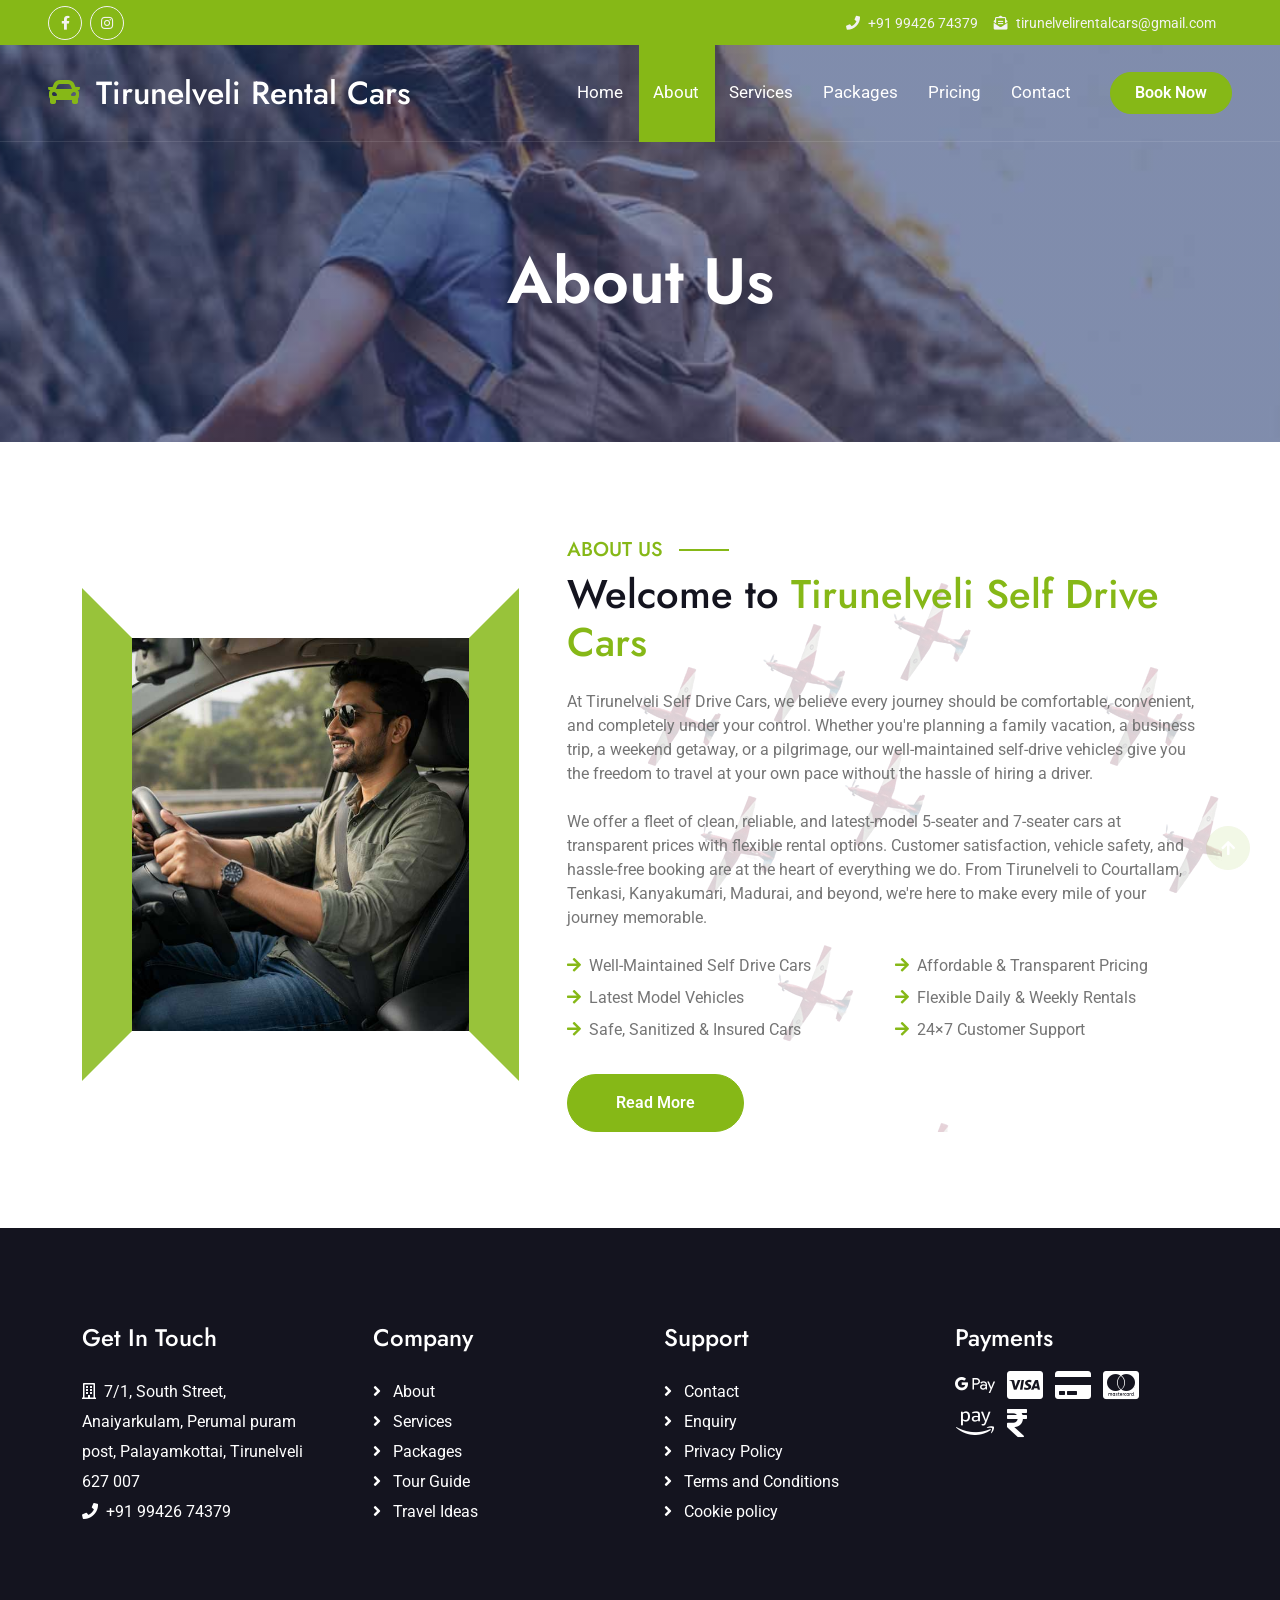
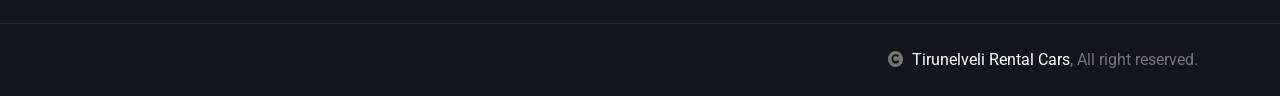
<file: about.html>
<!DOCTYPE html>
<html lang="en">

    <head>
        <meta charset="utf-8">
        <title>Self Drive Car Rental in Tirunelveli | Affordable Car Hire | Tirunelveli Self Drive Cars</title>
        <meta content="width=device-width, initial-scale=1.0" name="viewport">
        <meta content="Self Drive Car Rental Tirunelveli, Self Drive Cars Tirunelveli, Car Rental Tirunelveli, Rent a Car Tirunelveli, Self Drive Car Hire, 5 Seater Car Rental, 7 Seater Car Rental, Airport Car Rental Tirunelveli, Car Rental Near Me, Tirunelveli Travel" name="keywords">
        <meta content="Looking for a self-drive car rental in Tirunelveli? Rent clean, well-maintained 5-seater and 7-seater cars at affordable prices. Easy booking, transparent pricing, and reliable service for business trips, family travel, and weekend getaways." name="description">

        <!-- Google Web Fonts -->
        <link rel="preconnect" href="https://fonts.googleapis.com">
        <link rel="preconnect" href="https://fonts.gstatic.com" crossorigin>
        <link href="https://fonts.googleapis.com/css2?family=Jost:wght@500;600&family=Roboto&display=swap" rel="stylesheet"> 

        <!-- Icon Font Stylesheet -->
        <link rel="stylesheet" href="https://use.fontawesome.com/releases/v5.15.4/css/all.css"/>
        <link href="https://cdn.jsdelivr.net/npm/bootstrap-icons@1.4.1/font/bootstrap-icons.css" rel="stylesheet">

        <!-- Libraries Stylesheet -->
        <link href="lib/owlcarousel/assets/owl.carousel.min.css" rel="stylesheet">
        <link href="lib/lightbox/css/lightbox.min.css" rel="stylesheet">


        <!-- Customized Bootstrap Stylesheet -->
        <link href="css/bootstrap.min.css" rel="stylesheet">

        <!-- Template Stylesheet -->
        <link href="css/style.css" rel="stylesheet">
    </head>

    <body>

        <!-- Spinner Start -->
        <div id="spinner" class="show bg-white position-fixed translate-middle w-100 vh-100 top-50 start-50 d-flex align-items-center justify-content-center">
            <div class="spinner-border text-primary" style="width: 3rem; height: 3rem;" role="status">
                <span class="sr-only">Loading...</span>
            </div>
        </div>
        <!-- Spinner End -->

        <!-- Topbar Start -->
        <div class="container-fluid bg-primary px-3 px-lg-5 d-block">
            <div class="row gx-0 align-items-center">
                <div class="col-6 col-lg-8 text-start mb-0">
                    <div class="d-inline-flex align-items-center" style="height: 45px;">
                        <a class="btn btn-sm btn-outline-light btn-sm-square rounded-circle me-2" href="https://www.facebook.com/profile.php?id=61591511222319" target="_blank"><i class="fab fa-facebook-f fw-normal"></i></a>
                        <a class="btn btn-sm btn-outline-light btn-sm-square rounded-circle me-2" href="https://www.instagram.com/tirunelvelirentalcars/" target="_blank"><i class="fab fa-instagram fw-normal"></i></a>
                    </div>
                </div>
                <div class="col-6 col-lg-4 text-end">
                    <div class="d-inline-flex align-items-center flex-wrap justify-content-end" style="height: 45px;">
                        <a href="tel:+91 99426 74379"><small class="me-2 me-lg-3 text-light"><i class="fa fa-phone me-1 me-lg-2"></i>+91 99426 74379</small></a>
                        <a href="mailto:tirunelvelirentalcars@gmail.com" class="d-none d-md-inline"><small class="me-3 text-light"><i class="fas fa-envelope-open-text me-2"></i>tirunelvelirentalcars@gmail.com</small></a>
                    </div>
                </div>
            </div>
        </div>
        <!-- Topbar End -->

        <!-- Navbar & Hero Start -->
        <div class="container-fluid position-relative p-0">
            <nav class="navbar navbar-expand-lg navbar-light px-4 px-lg-5 py-3 py-lg-0">
                <a href="" class="navbar-brand p-0">
                    <h1 class="m-0"><i class="fa fa-car me-3 bs-green"></i>Tirunelveli Rental Cars</h1>
                    <!-- <img src="img/logo.png" alt="Logo"> -->
                </a>
                <button class="navbar-toggler" type="button" data-bs-toggle="collapse" data-bs-target="#navbarCollapse">
                    <span class="fa fa-bars"></span>
                </button>
                <div class="collapse navbar-collapse" id="navbarCollapse">
                    <div class="navbar-nav ms-auto py-0">
                        <a href="index.html" class="nav-item nav-link">Home</a>
                        <a href="about.html" class="nav-item nav-link active">About</a>
                        <a href="services.html" class="nav-item nav-link">Services</a>
                        <a href="packages.html" class="nav-item nav-link">Packages</a>
                        <a href="pricing.html" class="nav-item nav-link">Pricing</a>
                        <a href="contact.html" class="nav-item nav-link">Contact</a>
                    </div>
                    <a href="booking.html" class="btn btn-primary rounded-pill py-2 px-4 ms-lg-4">Book Now</a>
                </div>
            </nav>
        </div>
        <!-- Navbar & Hero End -->

        <!-- Header Start -->
        <div class="container-fluid bg-breadcrumb">
            <div class="container text-center py-5" style="max-width: 900px;">
                <h3 class="text-white display-3 mb-4">About Us</h1>
            </div>
        </div>
        <!-- Header End -->

        <!-- About Start -->
        <div class="container-fluid about py-5">
            <div class="container py-5">
                <div class="row g-5 align-items-center">
                    <div class="col-lg-5">
                        <div class="h-100" style="border: 50px solid; border-color: transparent #98c33a transparent #98c33a;">
                            <img src="img/about-img.jpg" class="img-fluid w-100 h-100" alt="">
                        </div>
                    </div>
                    <div class="col-lg-7" style="background: linear-gradient(rgba(255, 255, 255, .8), rgba(255, 255, 255, .8)), url(img/about-img-1.png);">
                        <h5 class="section-about-title pe-3">About Us</h5>
                        <h1 class="mb-4">Welcome to <span class="text-primary">Tirunelveli Self Drive Cars</span></h1>
                        <p class="mb-4">At Tirunelveli Self Drive Cars, we believe every journey should be comfortable, convenient, and completely under your control. Whether you're planning a family vacation, a business trip, a weekend getaway, or a pilgrimage, our well-maintained self-drive vehicles give you the freedom to travel at your own pace without the hassle of hiring a driver.</p>
                        <p class="mb-4">We offer a fleet of clean, reliable, and latest-model 5-seater and 7-seater cars at transparent prices with flexible rental options. Customer satisfaction, vehicle safety, and hassle-free booking are at the heart of everything we do. From Tirunelveli to Courtallam, Tenkasi, Kanyakumari, Madurai, and beyond, we're here to make every mile of your journey memorable.</p>
                        <div class="row gy-2 gx-4 mb-4">
                            <div class="col-sm-6">
                                <p class="mb-0"><i class="fa fa-arrow-right text-primary me-2"></i>Well-Maintained Self Drive Cars</p>
                            </div>
                            <div class="col-sm-6">
                                <p class="mb-0"><i class="fa fa-arrow-right text-primary me-2"></i>Affordable & Transparent Pricing</p>
                            </div>
                            <div class="col-sm-6">
                                <p class="mb-0"><i class="fa fa-arrow-right text-primary me-2"></i>Latest Model Vehicles</p>
                            </div>
                            <div class="col-sm-6">
                                <p class="mb-0"><i class="fa fa-arrow-right text-primary me-2"></i>Flexible Daily & Weekly Rentals</p>
                            </div>
                            <div class="col-sm-6">
                                <p class="mb-0"><i class="fa fa-arrow-right text-primary me-2"></i>Safe, Sanitized & Insured Cars</p>
                            </div>
                            <div class="col-sm-6">
                                <p class="mb-0"><i class="fa fa-arrow-right text-primary me-2"></i>24×7 Customer Support</p>
                            </div>
                        </div>
                        <a class="btn btn-primary rounded-pill py-3 px-5 mt-2" href="">Read More</a>
                    </div>
                </div>
            </div>
        </div>
        <!-- About End -->

        <!-- Footer Start -->
        <div class="container-fluid footer py-5">
            <div class="container py-5">
                <div class="row g-5">
                    <div class="col-md-6 col-lg-6 col-xl-3">
                        <div class="footer-item d-flex flex-column">
                            <h4 class="mb-4 text-white">Get In Touch</h4>
                            <a href=""><i class="far fa-building me-2"></i>7/1, South Street, 
                                Anaiyarkulam, 
                                Perumal puram post, Palayamkottai, 
                                Tirunelveli 
                                627 007</a>
                            <a href="tel:+91 99426 74379"><i class="fas fa-phone me-2"></i>+91 99426 74379</a>
                        </div>
                    </div>
                    <div class="col-md-6 col-lg-6 col-xl-3">
                        <div class="footer-item d-flex flex-column">
                            <h4 class="mb-4 text-white">Company</h4>
                            <a href=""><i class="fas fa-angle-right me-2"></i> About</a>
                            <a href=""><i class="fas fa-angle-right me-2"></i> Services</a>
                            <a href=""><i class="fas fa-angle-right me-2"></i> Packages</a>
                            <a href=""><i class="fas fa-angle-right me-2"></i> Tour Guide</a>
                            <a href=""><i class="fas fa-angle-right me-2"></i> Travel Ideas</a>
                        </div>
                    </div>
                    <div class="col-md-6 col-lg-6 col-xl-3">
                        <div class="footer-item d-flex flex-column">
                            <h4 class="mb-4 text-white">Support</h4>
                            <a href=""><i class="fas fa-angle-right me-2"></i> Contact</a>
                            <a href=""><i class="fas fa-angle-right me-2"></i> Enquiry</a>
                            <a href=""><i class="fas fa-angle-right me-2"></i> Privacy Policy</a>
                            <a href=""><i class="fas fa-angle-right me-2"></i> Terms and Conditions</a>
                            <a href=""><i class="fas fa-angle-right me-2"></i> Cookie policy</a>
                        </div>
                    </div>
                    <div class="col-md-6 col-lg-6 col-xl-3">
                        <div class="footer-item">
                            <h4 class="text-white mb-3">Payments</h4>
                            <div class="footer-bank-card">
                                <a href="#" class="text-white me-2"><i class="fab fa-google-pay fa-2x"></i></a>
                                <a href="#" class="text-white me-2"><i class="fab fa-cc-visa fa-2x"></i></a>
                                <a href="#" class="text-white me-2"><i class="fas fa-credit-card fa-2x"></i></a>
                                <a href="#" class="text-white me-2"><i class="fab fa-cc-mastercard fa-2x"></i></a>
                                <a href="#" class="text-white me-2"><i class="fab fa-amazon-pay fa-2x"></i></a>
                                <a href="#" class="text-white"><i class="fas fa-rupee-sign fa-2x"></i></a>
                            </div>
                        </div>
                    </div>
                </div>
            </div>
        </div>
        <!-- Footer End -->
        
        <!-- Copyright Start -->
        <div class="container-fluid copyright text-body py-4">
            <div class="container">
                <div class="row g-4 align-items-center">
                    <div class="col-md-12 text-center text-md-end mb-md-0">
                        <i class="fas fa-copyright me-2"></i><a class="text-white" href="#">Tirunelveli Rental Cars</a>, All right reserved.
                    </div>
                    </div>
                </div>
            </div>
        </div>
        <!-- Copyright End -->

        <!-- Back to Top -->
        <a href="#" class="btn btn-primary btn-primary-outline-0 btn-md-square back-to-top"><i class="fa fa-arrow-up"></i></a>   

        
        <!-- JavaScript Libraries -->
        <script src="https://ajax.googleapis.com/ajax/libs/jquery/3.6.4/jquery.min.js"></script>
        <script src="https://cdn.jsdelivr.net/npm/bootstrap@5.0.0/dist/js/bootstrap.bundle.min.js"></script>
        <script src="lib/easing/easing.min.js"></script>
        <script src="lib/waypoints/waypoints.min.js"></script>
        <script src="lib/owlcarousel/owl.carousel.min.js"></script>
        <script src="lib/lightbox/js/lightbox.min.js"></script>
        

        <!-- Template Javascript -->
        <script src="js/main.js"></script>
    </body>

</html>
</file>
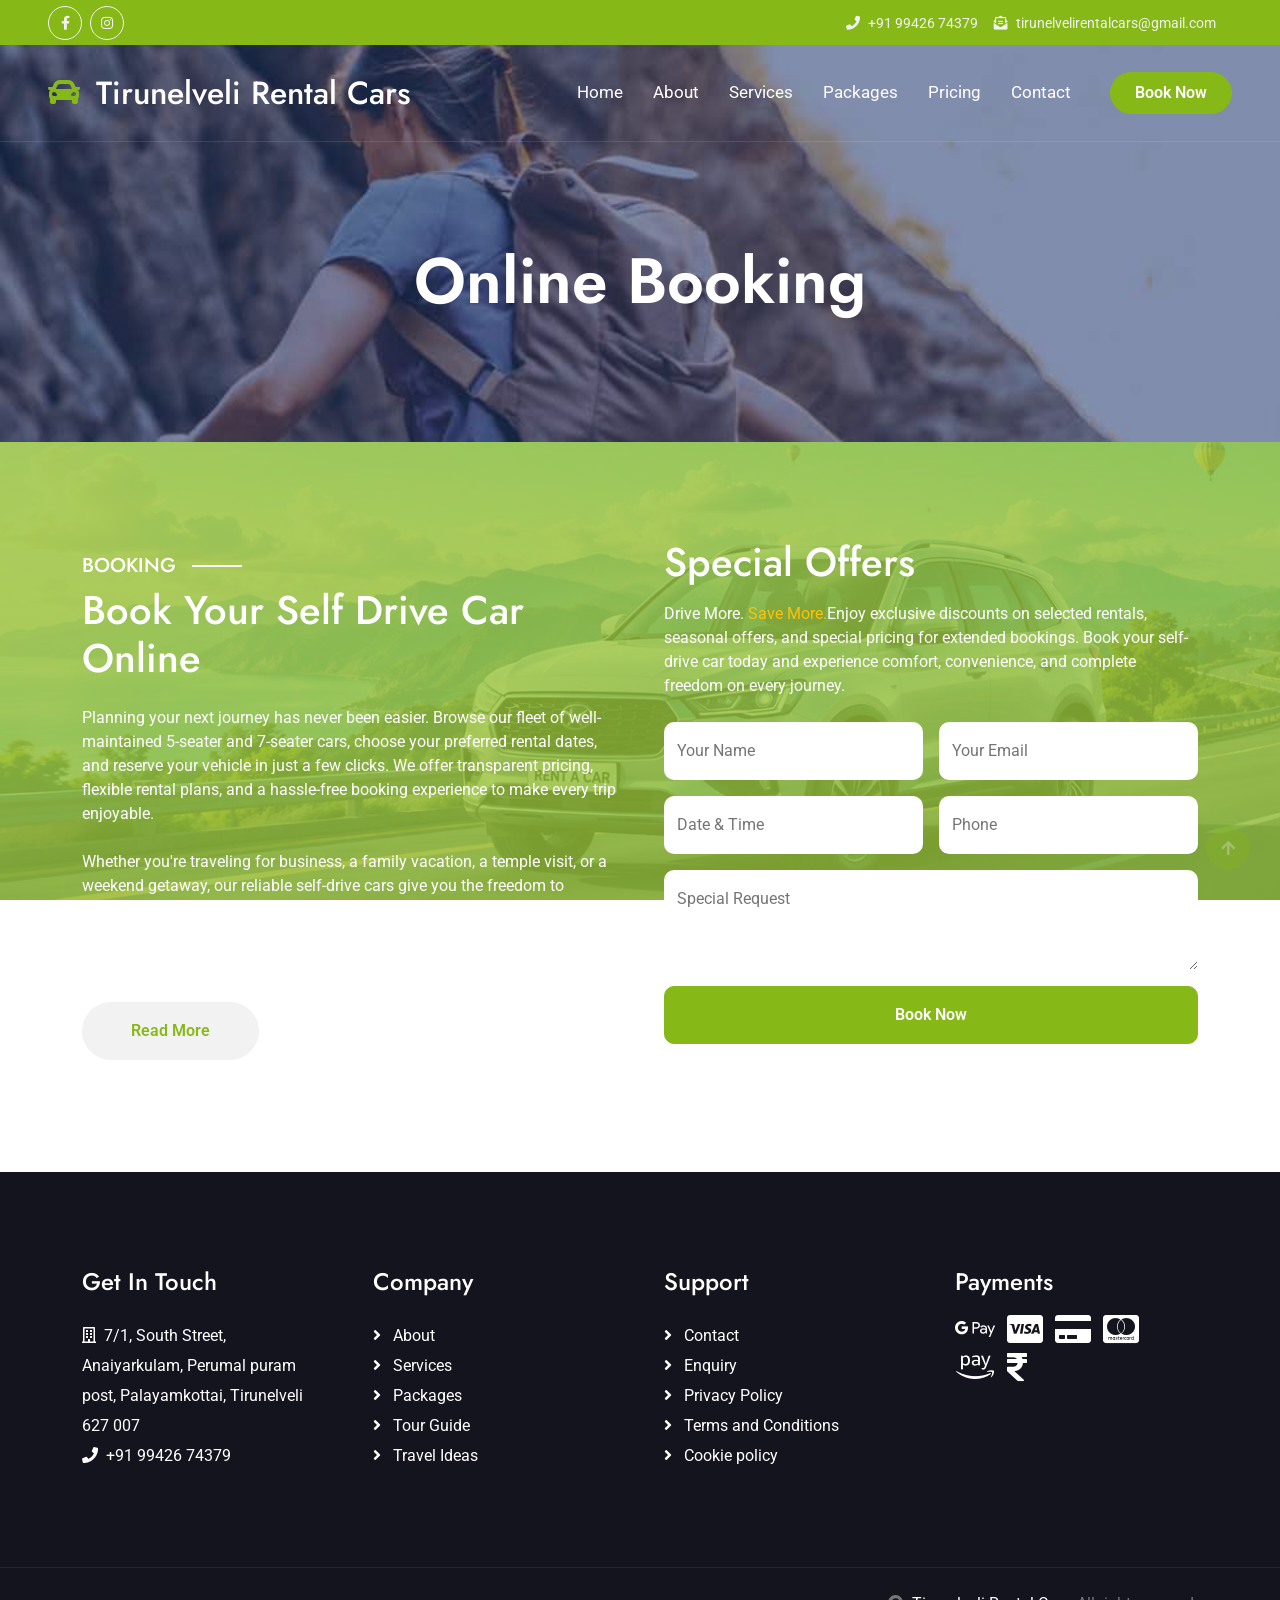
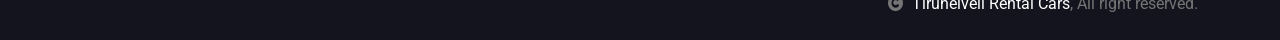
<file: booking.html>
<!DOCTYPE html>
<html lang="en">

    <head>
        <meta charset="utf-8">
        <title>Self Drive Car Rental in Tirunelveli | Affordable Car Hire | Tirunelveli Self Drive Cars</title>
        <meta content="width=device-width, initial-scale=1.0" name="viewport">
        <meta content="Self Drive Car Rental Tirunelveli, Self Drive Cars Tirunelveli, Car Rental Tirunelveli, Rent a Car Tirunelveli, Self Drive Car Hire, 5 Seater Car Rental, 7 Seater Car Rental, Airport Car Rental Tirunelveli, Car Rental Near Me, Tirunelveli Travel" name="keywords">
        <meta content="Looking for a self-drive car rental in Tirunelveli? Rent clean, well-maintained 5-seater and 7-seater cars at affordable prices. Easy booking, transparent pricing, and reliable service for business trips, family travel, and weekend getaways." name="description">

        <!-- Google Web Fonts -->
        <link rel="preconnect" href="https://fonts.googleapis.com">
        <link rel="preconnect" href="https://fonts.gstatic.com" crossorigin>
        <link href="https://fonts.googleapis.com/css2?family=Jost:wght@500;600&family=Roboto&display=swap" rel="stylesheet"> 

        <!-- Icon Font Stylesheet -->
        <link rel="stylesheet" href="https://use.fontawesome.com/releases/v5.15.4/css/all.css"/>
        <link href="https://cdn.jsdelivr.net/npm/bootstrap-icons@1.4.1/font/bootstrap-icons.css" rel="stylesheet">

        <!-- Libraries Stylesheet -->
        <link href="lib/owlcarousel/assets/owl.carousel.min.css" rel="stylesheet">
        <link href="lib/lightbox/css/lightbox.min.css" rel="stylesheet">


        <!-- Customized Bootstrap Stylesheet -->
        <link href="css/bootstrap.min.css" rel="stylesheet">

        <!-- Template Stylesheet -->
        <link href="css/style.css" rel="stylesheet">
    </head>

    <body>

        <!-- Spinner Start -->
        <div id="spinner" class="show bg-white position-fixed translate-middle w-100 vh-100 top-50 start-50 d-flex align-items-center justify-content-center">
            <div class="spinner-border text-primary" style="width: 3rem; height: 3rem;" role="status">
                <span class="sr-only">Loading...</span>
            </div>
        </div>
        <!-- Spinner End -->

        <!-- Topbar Start -->
        <div class="container-fluid bg-primary px-3 px-lg-5 d-block">
            <div class="row gx-0 align-items-center">
                <div class="col-6 col-lg-8 text-start mb-0">
                    <div class="d-inline-flex align-items-center" style="height: 45px;">
                        <a class="btn btn-sm btn-outline-light btn-sm-square rounded-circle me-2" href="https://www.facebook.com/profile.php?id=61591511222319" target="_blank"><i class="fab fa-facebook-f fw-normal"></i></a>
                        <a class="btn btn-sm btn-outline-light btn-sm-square rounded-circle me-2" href="https://www.instagram.com/tirunelvelirentalcars/" target="_blank"><i class="fab fa-instagram fw-normal"></i></a>
                    </div>
                </div>
                <div class="col-6 col-lg-4 text-end">
                    <div class="d-inline-flex align-items-center flex-wrap justify-content-end" style="height: 45px;">
                        <a href="tel:+91 99426 74379"><small class="me-2 me-lg-3 text-light"><i class="fa fa-phone me-1 me-lg-2"></i>+91 99426 74379</small></a>
                        <a href="mailto:tirunelvelirentalcars@gmail.com" class="d-none d-md-inline"><small class="me-3 text-light"><i class="fas fa-envelope-open-text me-2"></i>tirunelvelirentalcars@gmail.com</small></a>
                    </div>
                </div>
            </div>
        </div>
        <!-- Topbar End -->

        <!-- Navbar & Hero Start -->
        <div class="container-fluid position-relative p-0">
            <nav class="navbar navbar-expand-lg navbar-light px-4 px-lg-5 py-3 py-lg-0">
                <a href="" class="navbar-brand p-0">
                    <h1 class="m-0"><i class="fa fa-car me-3 bs-green"></i>Tirunelveli Rental Cars</h1>
                    <!-- <img src="img/logo.png" alt="Logo"> -->
                </a>
                <button class="navbar-toggler" type="button" data-bs-toggle="collapse" data-bs-target="#navbarCollapse">
                    <span class="fa fa-bars"></span>
                </button>
                <div class="collapse navbar-collapse" id="navbarCollapse">
                    <div class="navbar-nav ms-auto py-0">
                        <a href="index.html" class="nav-item nav-link">Home</a>
                        <a href="about.html" class="nav-item nav-link">About</a>
                        <a href="services.html" class="nav-item nav-link">Services</a>
                        <a href="packages.html" class="nav-item nav-link">Packages</a>
                        <a href="pricing.html" class="nav-item nav-link">Pricing</a>
                        <a href="contact.html" class="nav-item nav-link">Contact</a>
                    </div>
                    <a href="booking.html" class="btn btn-primary rounded-pill py-2 px-4 ms-lg-4">Book Now</a>
                </div>
            </nav>
        </div>
        <!-- Navbar & Hero End -->

        <!-- Header Start -->
        <div class="container-fluid bg-breadcrumb">
            <div class="container text-center py-5" style="max-width: 900px;">
                <h3 class="text-white display-3 mb-4">Online Booking</h1>
            </div>
        </div>
        <!-- Header End -->

        <!-- Tour Booking Start -->
        <div class="container-fluid booking py-5">
            <div class="container py-5">
                <div class="row g-5 align-items-center">
                    <div class="col-lg-6">
                        <h5 class="section-booking-title pe-3">Booking</h5>
                        <h1 class="text-white mb-4">Book Your Self Drive Car Online</h1>
                        <p class="text-white mb-4">Planning your next journey has never been easier. Browse our fleet of well-maintained 5-seater and 7-seater cars, choose your preferred rental dates, and reserve your vehicle in just a few clicks. We offer transparent pricing, flexible rental plans, and a hassle-free booking experience to make every trip enjoyable.
                        </p>
                        <p class="text-white mb-4">Whether you're traveling for business, a family vacation, a temple visit, or a weekend getaway, our reliable self-drive cars give you the freedom to explore Tirunelveli, Courtallam, Papanasam, Tenkasi, and nearby destinations at your own pace. With clean vehicles, dedicated customer support, and convenient pickup options, your journey starts with confidence.
                        </p>
                        <a href="#" class="btn btn-light text-primary rounded-pill py-3 px-5 mt-2">Read More</a>
                    </div>
                    <div class="col-lg-6">
                        <h1 class="text-white mb-3">Special Offers</h1>
                        <p class="text-white mb-4">Drive More.  <span class="text-warning">Save More.</span>Enjoy exclusive discounts on selected rentals, seasonal offers, and special pricing for extended bookings. Book your self-drive car today and experience comfort, convenience, and complete freedom on every journey.</p>
                        <form id="tirunelvelirentalcars" action="https://formspree.io/f/xdarlpqg"  method="POST">
                            <input type="hidden" name="_subject" value="New Enquiry from Tirunelveli Rental Cars">
                            <input type="hidden" name="_replyto" value="">
                            <div class="row g-3">
                                <div class="col-md-6">
                                    <div class="form-floating">
                                        <input required type="text" class="form-control bg-white border-0" name="name" placeholder="Your Name">
                                        <label for="name">Your Name</label>
                                    </div>
                                </div>
                                <div class="col-md-6">
                                    <div class="form-floating">
                                        <input required type="email" class="form-control bg-white border-0" name="email" placeholder="Your Email">
                                        <label for="email">Your Email</label>
                                    </div>
                                </div>
                                <div class="col-md-6">
                                    <div class="form-floating date" id="date3" data-target-input="nearest">
                                        <input type="text" class="form-control bg-white border-0" name="datetime" placeholder="Date & Time" data-target="#date3" data-toggle="datetimepicker" />
                                        <label for="datetime">Date & Time</label>
                                    </div>
                                </div>
                                <div class="col-md-6">
                                    <div class="form-floating">
                                        <input required type="tel" class="form-control bg-white border-0" name="phone" placeholder="Your Phone" />
                                        <label for="select1">Phone</label>
                                    </div>
                                </div>
                                <div class="col-12">
                                    <div class="form-floating">
                                        <textarea class="form-control bg-white border-0" placeholder="Special Request" name="message" style="height: 100px"></textarea>
                                        <label for="message">Special Request</label>
                                    </div>
                                </div>
                                <div class="col-12">
                                    <button class="btn btn-primary text-white w-100 py-3" type="submit">Book Now</button>
                                </div>
                                <div class="col-12">
                                    <p id="tirunelvelirentalcars-form-status"></p>
                                </div>
                            </div>
                        </form>
                    </div>
                </div>
            </div>
        </div>
        <!-- Tour Booking End -->

        <!-- Footer Start -->
        <div class="container-fluid footer py-5">
            <div class="container py-5">
                <div class="row g-5">
                    <div class="col-md-6 col-lg-6 col-xl-3">
                        <div class="footer-item d-flex flex-column">
                            <h4 class="mb-4 text-white">Get In Touch</h4>
                            <a href=""><i class="far fa-building me-2"></i>7/1, South Street, 
                                Anaiyarkulam, 
                                Perumal puram post, Palayamkottai, 
                                Tirunelveli 
                                627 007</a>
                            <a href="tel:+91 99426 74379"><i class="fas fa-phone me-2"></i>+91 99426 74379</a>
                        </div>
                    </div>
                    <div class="col-md-6 col-lg-6 col-xl-3">
                        <div class="footer-item d-flex flex-column">
                            <h4 class="mb-4 text-white">Company</h4>
                            <a href=""><i class="fas fa-angle-right me-2"></i> About</a>
                            <a href=""><i class="fas fa-angle-right me-2"></i> Services</a>
                            <a href=""><i class="fas fa-angle-right me-2"></i> Packages</a>
                            <a href=""><i class="fas fa-angle-right me-2"></i> Tour Guide</a>
                            <a href=""><i class="fas fa-angle-right me-2"></i> Travel Ideas</a>
                        </div>
                    </div>
                    <div class="col-md-6 col-lg-6 col-xl-3">
                        <div class="footer-item d-flex flex-column">
                            <h4 class="mb-4 text-white">Support</h4>
                            <a href=""><i class="fas fa-angle-right me-2"></i> Contact</a>
                            <a href=""><i class="fas fa-angle-right me-2"></i> Enquiry</a>
                            <a href=""><i class="fas fa-angle-right me-2"></i> Privacy Policy</a>
                            <a href=""><i class="fas fa-angle-right me-2"></i> Terms and Conditions</a>
                            <a href=""><i class="fas fa-angle-right me-2"></i> Cookie policy</a>
                        </div>
                    </div>
                    <div class="col-md-6 col-lg-6 col-xl-3">
                        <div class="footer-item">
                            <h4 class="text-white mb-3">Payments</h4>
                            <div class="footer-bank-card">
                                <a href="#" class="text-white me-2"><i class="fab fa-google-pay fa-2x"></i></a>
                                <a href="#" class="text-white me-2"><i class="fab fa-cc-visa fa-2x"></i></a>
                                <a href="#" class="text-white me-2"><i class="fas fa-credit-card fa-2x"></i></a>
                                <a href="#" class="text-white me-2"><i class="fab fa-cc-mastercard fa-2x"></i></a>
                                <a href="#" class="text-white me-2"><i class="fab fa-amazon-pay fa-2x"></i></a>
                                <a href="#" class="text-white"><i class="fas fa-rupee-sign fa-2x"></i></a>
                            </div>
                        </div>
                    </div>
                </div>
            </div>
        </div>
        <!-- Footer End -->
        
        <!-- Copyright Start -->
        <div class="container-fluid copyright text-body py-4">
            <div class="container">
                <div class="row g-4 align-items-center">
                    <div class="col-md-12 text-center text-md-end mb-md-0">
                        <i class="fas fa-copyright me-2"></i><a class="text-white" href="#">Tirunelveli Rental Cars</a>, All right reserved.
                    </div>
                    </div>
                </div>
            </div>
        </div>
        <!-- Copyright End -->

        <!-- Back to Top -->
        <a href="#" class="btn btn-primary btn-primary-outline-0 btn-md-square back-to-top"><i class="fa fa-arrow-up"></i></a>   

        
        <!-- JavaScript Libraries -->
        <script src="https://ajax.googleapis.com/ajax/libs/jquery/3.6.4/jquery.min.js"></script>
        <script src="https://cdn.jsdelivr.net/npm/bootstrap@5.0.0/dist/js/bootstrap.bundle.min.js"></script>
        <script src="lib/easing/easing.min.js"></script>
        <script src="lib/waypoints/waypoints.min.js"></script>
        <script src="lib/owlcarousel/owl.carousel.min.js"></script>
        <script src="lib/lightbox/js/lightbox.min.js"></script>
        

        <!-- Template Javascript -->
        <script src="js/main.js"></script>
        <script>
        var form = document.getElementById("tirunelvelirentalcars");
        
        async function handleSubmit(event) {
            event.preventDefault();
            // Set reply-to dynamically
            const userEmail = form.querySelector('input[name="email"]').value;
            form.querySelector('input[name="_replyto"]').value = userEmail;
            var status = document.getElementById("tirunelvelirentalcars-form-status");
            var data = new FormData(event.target);
            fetch(event.target.action, {
            method: form.method,
            body: data,
            headers: {
                'Accept': 'application/json'
            }
            }).then(response => {
            if (response.ok) {
                status.innerHTML = "Thanks for your submission! We will get in touch with you";
                form.reset()
            } else {
                response.json().then(data => {
                if (Object.hasOwn(data, 'errors')) {
                    status.innerHTML = data["errors"].map(error => error["message"]).join(", ")
                } else {
                    status.innerHTML = "Oops! There was a problem submitting your form"
                }
                })
            }
            }).catch(error => {
            status.innerHTML = "Oops! There was a problem submitting your form"
            });
        }
        form.addEventListener("submit", handleSubmit)
    </script>
    </body>

</html>
</file>
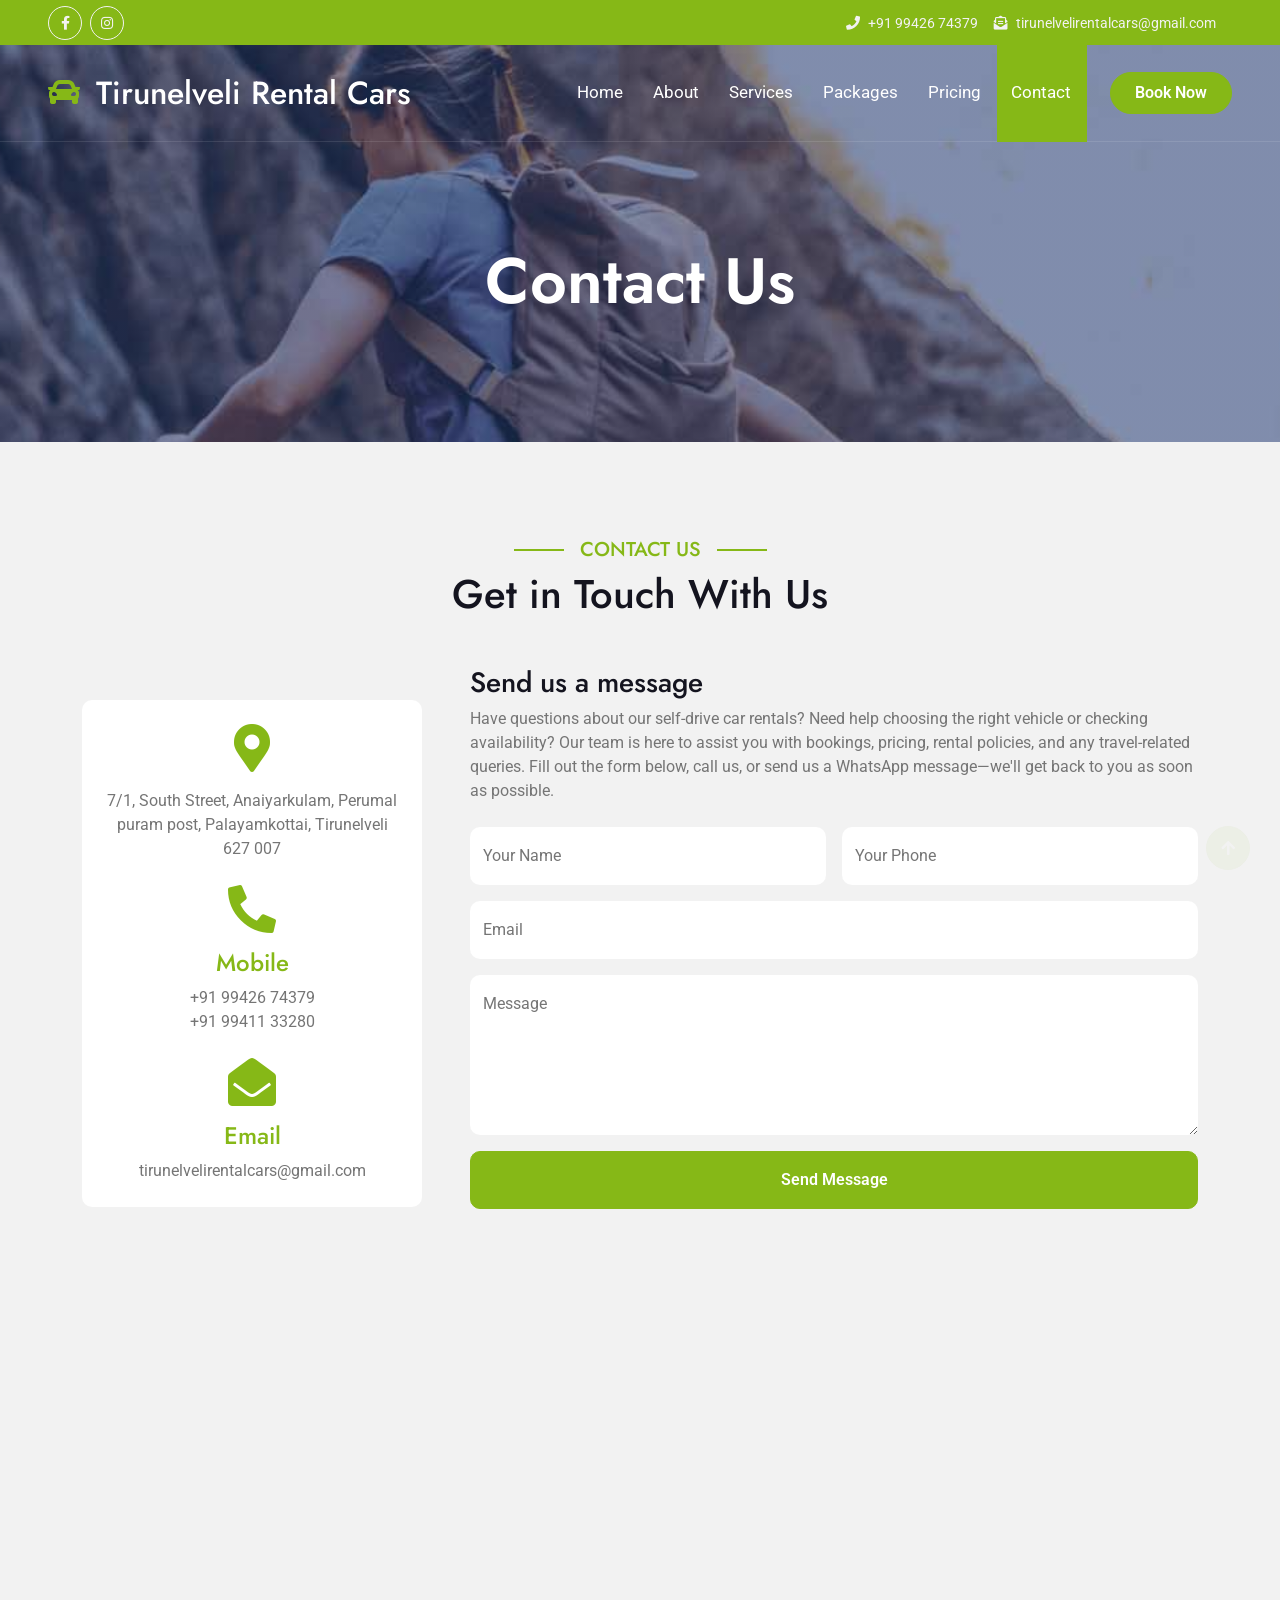
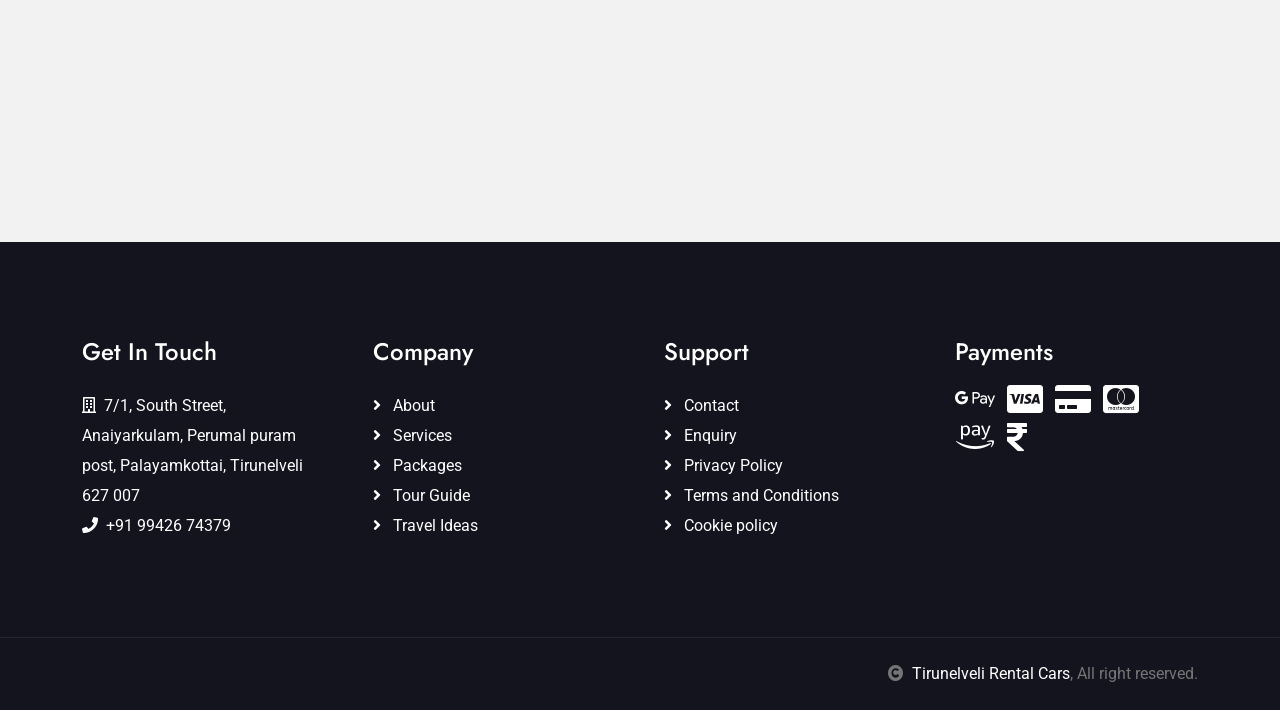
<file: contact.html>
<!DOCTYPE html>
<html lang="en">

    <head>
        <meta charset="utf-8">
        <title>Self Drive Car Rental in Tirunelveli | Affordable Car Hire | Tirunelveli Self Drive Cars</title>
        <meta content="width=device-width, initial-scale=1.0" name="viewport">
        <meta content="Self Drive Car Rental Tirunelveli, Self Drive Cars Tirunelveli, Car Rental Tirunelveli, Rent a Car Tirunelveli, Self Drive Car Hire, 5 Seater Car Rental, 7 Seater Car Rental, Airport Car Rental Tirunelveli, Car Rental Near Me, Tirunelveli Travel" name="keywords">
        <meta content="Looking for a self-drive car rental in Tirunelveli? Rent clean, well-maintained 5-seater and 7-seater cars at affordable prices. Easy booking, transparent pricing, and reliable service for business trips, family travel, and weekend getaways." name="description">

        <!-- Google Web Fonts -->
        <link rel="preconnect" href="https://fonts.googleapis.com">
        <link rel="preconnect" href="https://fonts.gstatic.com" crossorigin>
        <link href="https://fonts.googleapis.com/css2?family=Jost:wght@500;600&family=Roboto&display=swap" rel="stylesheet"> 

        <!-- Icon Font Stylesheet -->
        <link rel="stylesheet" href="https://use.fontawesome.com/releases/v5.15.4/css/all.css"/>
        <link href="https://cdn.jsdelivr.net/npm/bootstrap-icons@1.4.1/font/bootstrap-icons.css" rel="stylesheet">

        <!-- Libraries Stylesheet -->
        <link href="lib/owlcarousel/assets/owl.carousel.min.css" rel="stylesheet">
        <link href="lib/lightbox/css/lightbox.min.css" rel="stylesheet">


        <!-- Customized Bootstrap Stylesheet -->
        <link href="css/bootstrap.min.css" rel="stylesheet">

        <!-- Template Stylesheet -->
        <link href="css/style.css" rel="stylesheet">
    </head>

    <body>

        <!-- Spinner Start -->
        <div id="spinner" class="show bg-white position-fixed translate-middle w-100 vh-100 top-50 start-50 d-flex align-items-center justify-content-center">
            <div class="spinner-border text-primary" style="width: 3rem; height: 3rem;" role="status">
                <span class="sr-only">Loading...</span>
            </div>
        </div>
        <!-- Spinner End -->

        <!-- Topbar Start -->
        <div class="container-fluid bg-primary px-3 px-lg-5 d-block">
            <div class="row gx-0 align-items-center">
                <div class="col-6 col-lg-8 text-start mb-0">
                    <div class="d-inline-flex align-items-center" style="height: 45px;">
                        <a class="btn btn-sm btn-outline-light btn-sm-square rounded-circle me-2" href="https://www.facebook.com/profile.php?id=61591511222319" target="_blank"><i class="fab fa-facebook-f fw-normal"></i></a>
                        <a class="btn btn-sm btn-outline-light btn-sm-square rounded-circle me-2" href="https://www.instagram.com/tirunelvelirentalcars/" target="_blank"><i class="fab fa-instagram fw-normal"></i></a>
                    </div>
                </div>
                <div class="col-6 col-lg-4 text-end">
                    <div class="d-inline-flex align-items-center flex-wrap justify-content-end" style="height: 45px;">
                        <a href="tel:+91 99426 74379"><small class="me-2 me-lg-3 text-light"><i class="fa fa-phone me-1 me-lg-2"></i>+91 99426 74379</small></a>
                        <a href="mailto:tirunelvelirentalcars@gmail.com" class="d-none d-md-inline"><small class="me-3 text-light"><i class="fas fa-envelope-open-text me-2"></i>tirunelvelirentalcars@gmail.com</small></a>
                    </div>
                </div>
            </div>
        </div>
        <!-- Topbar End -->

        <!-- Navbar & Hero Start -->
        <div class="container-fluid position-relative p-0">
            <nav class="navbar navbar-expand-lg navbar-light px-4 px-lg-5 py-3 py-lg-0">
                <a href="" class="navbar-brand p-0">
                    <h1 class="m-0"><i class="fa fa-car me-3 bs-green"></i>Tirunelveli Rental Cars</h1>
                    <!-- <img src="img/logo.png" alt="Logo"> -->
                </a>
                <button class="navbar-toggler" type="button" data-bs-toggle="collapse" data-bs-target="#navbarCollapse">
                    <span class="fa fa-bars"></span>
                </button>
                <div class="collapse navbar-collapse" id="navbarCollapse">
                    <div class="navbar-nav ms-auto py-0">
                        <a href="index.html" class="nav-item nav-link">Home</a>
                        <a href="about.html" class="nav-item nav-link">About</a>
                        <a href="services.html" class="nav-item nav-link">Services</a>
                        <a href="packages.html" class="nav-item nav-link">Packages</a>
                        <a href="pricing.html" class="nav-item nav-link">Pricing</a>
                        <a href="contact.html" class="nav-item nav-link active">Contact</a>
                    </div>
                    <a href="booking.html" class="btn btn-primary rounded-pill py-2 px-4 ms-lg-4">Book Now</a>
                </div>
            </nav>
        </div>
        <!-- Navbar & Hero End -->

        <!-- Header Start -->
        <div class="container-fluid bg-breadcrumb">
            <div class="container text-center py-5" style="max-width: 900px;">
                <h3 class="text-white display-3 mb-4">Contact Us</h1>
            </div>
        </div>
        <!-- Header End -->

        <!-- Contact Start -->
        <div class="container-fluid contact bg-light py-5">
            <div class="container py-5">
                <div class="mx-auto text-center mb-5" style="max-width: 900px;">
                    <h5 class="section-title px-3">Contact Us</h5>
                    <h1 class="mb-0">Get in Touch With Us</h1>
                </div>
                <div class="row g-5 align-items-center">
                    <div class="col-lg-4">
                        <div class="bg-white rounded p-4">
                            <div class="text-center mb-4">
                                <i class="fa fa-map-marker-alt fa-3x text-primary"></i>
                                <h4 class="text-primary"><Address></Address></h4>
                                <p class="mb-0">7/1, South Street, 
                                                Anaiyarkulam, 
                                                Perumal puram post, 
                                                Palayamkottai, 
                                                Tirunelveli 
                                                627 007</p>
                            </div>
                            <div class="text-center mb-4">
                                <i class="fa fa-phone-alt fa-3x text-primary mb-3"></i>
                                <h4 class="text-primary">Mobile</h4>
                                <p class="mb-0">+91 99426 74379</p>
                                <p class="mb-0">+91 99411 33280</p>
                            </div>
                           
                            <div class="text-center">
                                <i class="fa fa-envelope-open fa-3x text-primary mb-3"></i>
                                <h4 class="text-primary">Email</h4>
                                <p class="mb-0">tirunelvelirentalcars@gmail.com</p>
                            </div>
                        </div>
                    </div>
                    <div class="col-lg-8">
                        <h3 class="mb-2">Send us a message</h3>
                        <p class="mb-4">Have questions about our self-drive car rentals? Need help choosing the right vehicle or checking availability? Our team is here to assist you with bookings, pricing, rental policies, and any travel-related queries. Fill out the form below, call us, or send us a WhatsApp message—we'll get back to you as soon as possible.</p>
                        <form id="tirunelvelirentalcarscontact" action="https://formspree.io/f/mqevdwkl"  method="POST">
                            <input type="hidden" name="_subject" value="Contact Form Tirunelveli Rental Cars">
                            <input type="hidden" name="_replyto" value="">
                            <div class="row g-3">
                                <div class="col-md-6">
                                    <div class="form-floating">
                                        <input type="text" class="form-control border-0" name="name" placeholder="Your Name">
                                        <label for="name">Your Name</label>
                                    </div>
                                </div>
                                <div class="col-md-6">
                                    <div class="form-floating">
                                        <input type="tel" class="form-control border-0" name="phone" placeholder="Your Email">
                                        <label for="email">Your Phone</label>
                                    </div>
                                </div>
                                <div class="col-12">
                                    <div class="form-floating">
                                        <input type="email" class="form-control border-0" name="email" placeholder="Subject">
                                        <label for="subject">Email</label>
                                    </div>
                                </div>
                                <div class="col-12">
                                    <div class="form-floating">
                                        <textarea class="form-control border-0" placeholder="Leave a message here" name="message" style="height: 160px"></textarea>
                                        <label for="message">Message</label>
                                    </div>
                                </div>
                                <div class="col-12">
                                    <button class="btn btn-primary w-100 py-3" type="submit">Send Message</button>
                                </div>
                                <div class="col-12">
                                    <p id="tirunelvelirentalcarscontact-form-status"></p>
                                </div>
                            </div>
                        </form>
                    </div>
                    <div class="col-12">
                        <div class="rounded">
                            <iframe class="rounded w-100" 
                            style="height: 450px;" src="https://www.google.com/maps/embed?pb=!1m18!1m12!1m3!1d7888.076046132383!2d77.74853013396113!3d8.687934115441443!2m3!1f0!2f0!3f0!3m2!1i1024!2i768!4f13.1!3m3!1m2!1s0x3b040d8461be8043%3A0xe8be3accda7d672d!2sAnaiyarkulam!5e0!3m2!1sen!2s!4v1782831748361!5m2!1sen!2s" 
                            loading="lazy" referrerpolicy="no-referrer-when-downgrade"></iframe>
                        </div>
                    </div>
                </div>
            </div>
        </div>
        <!-- Contact End -->

        <!-- Footer Start -->
        <div class="container-fluid footer py-5">
            <div class="container py-5">
                <div class="row g-5">
                    <div class="col-md-6 col-lg-6 col-xl-3">
                        <div class="footer-item d-flex flex-column">
                            <h4 class="mb-4 text-white">Get In Touch</h4>
                            <a href=""><i class="far fa-building me-2"></i>7/1, South Street, 
                                Anaiyarkulam, 
                                Perumal puram post, Palayamkottai, 
                                Tirunelveli 
                                627 007</a>
                            <a href="tel:+91 99426 74379"><i class="fas fa-phone me-2"></i>+91 99426 74379</a>
                        </div>
                    </div>
                    <div class="col-md-6 col-lg-6 col-xl-3">
                        <div class="footer-item d-flex flex-column">
                            <h4 class="mb-4 text-white">Company</h4>
                            <a href=""><i class="fas fa-angle-right me-2"></i> About</a>
                            <a href=""><i class="fas fa-angle-right me-2"></i> Services</a>
                            <a href=""><i class="fas fa-angle-right me-2"></i> Packages</a>
                            <a href=""><i class="fas fa-angle-right me-2"></i> Tour Guide</a>
                            <a href=""><i class="fas fa-angle-right me-2"></i> Travel Ideas</a>
                        </div>
                    </div>
                    <div class="col-md-6 col-lg-6 col-xl-3">
                        <div class="footer-item d-flex flex-column">
                            <h4 class="mb-4 text-white">Support</h4>
                            <a href=""><i class="fas fa-angle-right me-2"></i> Contact</a>
                            <a href=""><i class="fas fa-angle-right me-2"></i> Enquiry</a>
                            <a href=""><i class="fas fa-angle-right me-2"></i> Privacy Policy</a>
                            <a href=""><i class="fas fa-angle-right me-2"></i> Terms and Conditions</a>
                            <a href=""><i class="fas fa-angle-right me-2"></i> Cookie policy</a>
                        </div>
                    </div>
                    <div class="col-md-6 col-lg-6 col-xl-3">
                        <div class="footer-item">
                            <h4 class="text-white mb-3">Payments</h4>
                            <div class="footer-bank-card">
                                <a href="#" class="text-white me-2"><i class="fab fa-google-pay fa-2x"></i></a>
                                <a href="#" class="text-white me-2"><i class="fab fa-cc-visa fa-2x"></i></a>
                                <a href="#" class="text-white me-2"><i class="fas fa-credit-card fa-2x"></i></a>
                                <a href="#" class="text-white me-2"><i class="fab fa-cc-mastercard fa-2x"></i></a>
                                <a href="#" class="text-white me-2"><i class="fab fa-amazon-pay fa-2x"></i></a>
                                <a href="#" class="text-white"><i class="fas fa-rupee-sign fa-2x"></i></a>
                            </div>
                        </div>
                    </div>
                </div>
            </div>
        </div>
        <!-- Footer End -->
        
        <!-- Copyright Start -->
        <div class="container-fluid copyright text-body py-4">
            <div class="container">
                <div class="row g-4 align-items-center">
                    <div class="col-md-12 text-center text-md-end mb-md-0">
                        <i class="fas fa-copyright me-2"></i><a class="text-white" href="#">Tirunelveli Rental Cars</a>, All right reserved.
                    </div>
                    </div>
                </div>
            </div>
        </div>
        <!-- Copyright End -->

        <!-- Back to Top -->
        <a href="#" class="btn btn-primary btn-primary-outline-0 btn-md-square back-to-top"><i class="fa fa-arrow-up"></i></a>   

        
        <!-- JavaScript Libraries -->
        <script src="https://ajax.googleapis.com/ajax/libs/jquery/3.6.4/jquery.min.js"></script>
        <script src="https://cdn.jsdelivr.net/npm/bootstrap@5.0.0/dist/js/bootstrap.bundle.min.js"></script>
        <script src="lib/easing/easing.min.js"></script>
        <script src="lib/waypoints/waypoints.min.js"></script>
        <script src="lib/owlcarousel/owl.carousel.min.js"></script>
        <script src="lib/lightbox/js/lightbox.min.js"></script>
        

        <!-- Template Javascript -->
        <script src="js/main.js"></script>
        <script>
        var form = document.getElementById("tirunelvelirentalcarscontact");
        
        async function handleSubmit(event) {
            event.preventDefault();
            // Set reply-to dynamically
            const userEmail = form.querySelector('input[name="email"]').value;
            form.querySelector('input[name="_replyto"]').value = userEmail;
            var status = document.getElementById("tirunelvelirentalcarscontact-form-status");
            var data = new FormData(event.target);
            fetch(event.target.action, {
            method: form.method,
            body: data,
            headers: {
                'Accept': 'application/json'
            }
            }).then(response => {
            if (response.ok) {
                status.innerHTML = "Thanks for your submission! We will get in touch with you";
                form.reset()
            } else {
                response.json().then(data => {
                if (Object.hasOwn(data, 'errors')) {
                    status.innerHTML = data["errors"].map(error => error["message"]).join(", ")
                } else {
                    status.innerHTML = "Oops! There was a problem submitting your form"
                }
                })
            }
            }).catch(error => {
            status.innerHTML = "Oops! There was a problem submitting your form"
            });
        }
        form.addEventListener("submit", handleSubmit)
    </script>
    </body>

</html>
</file>
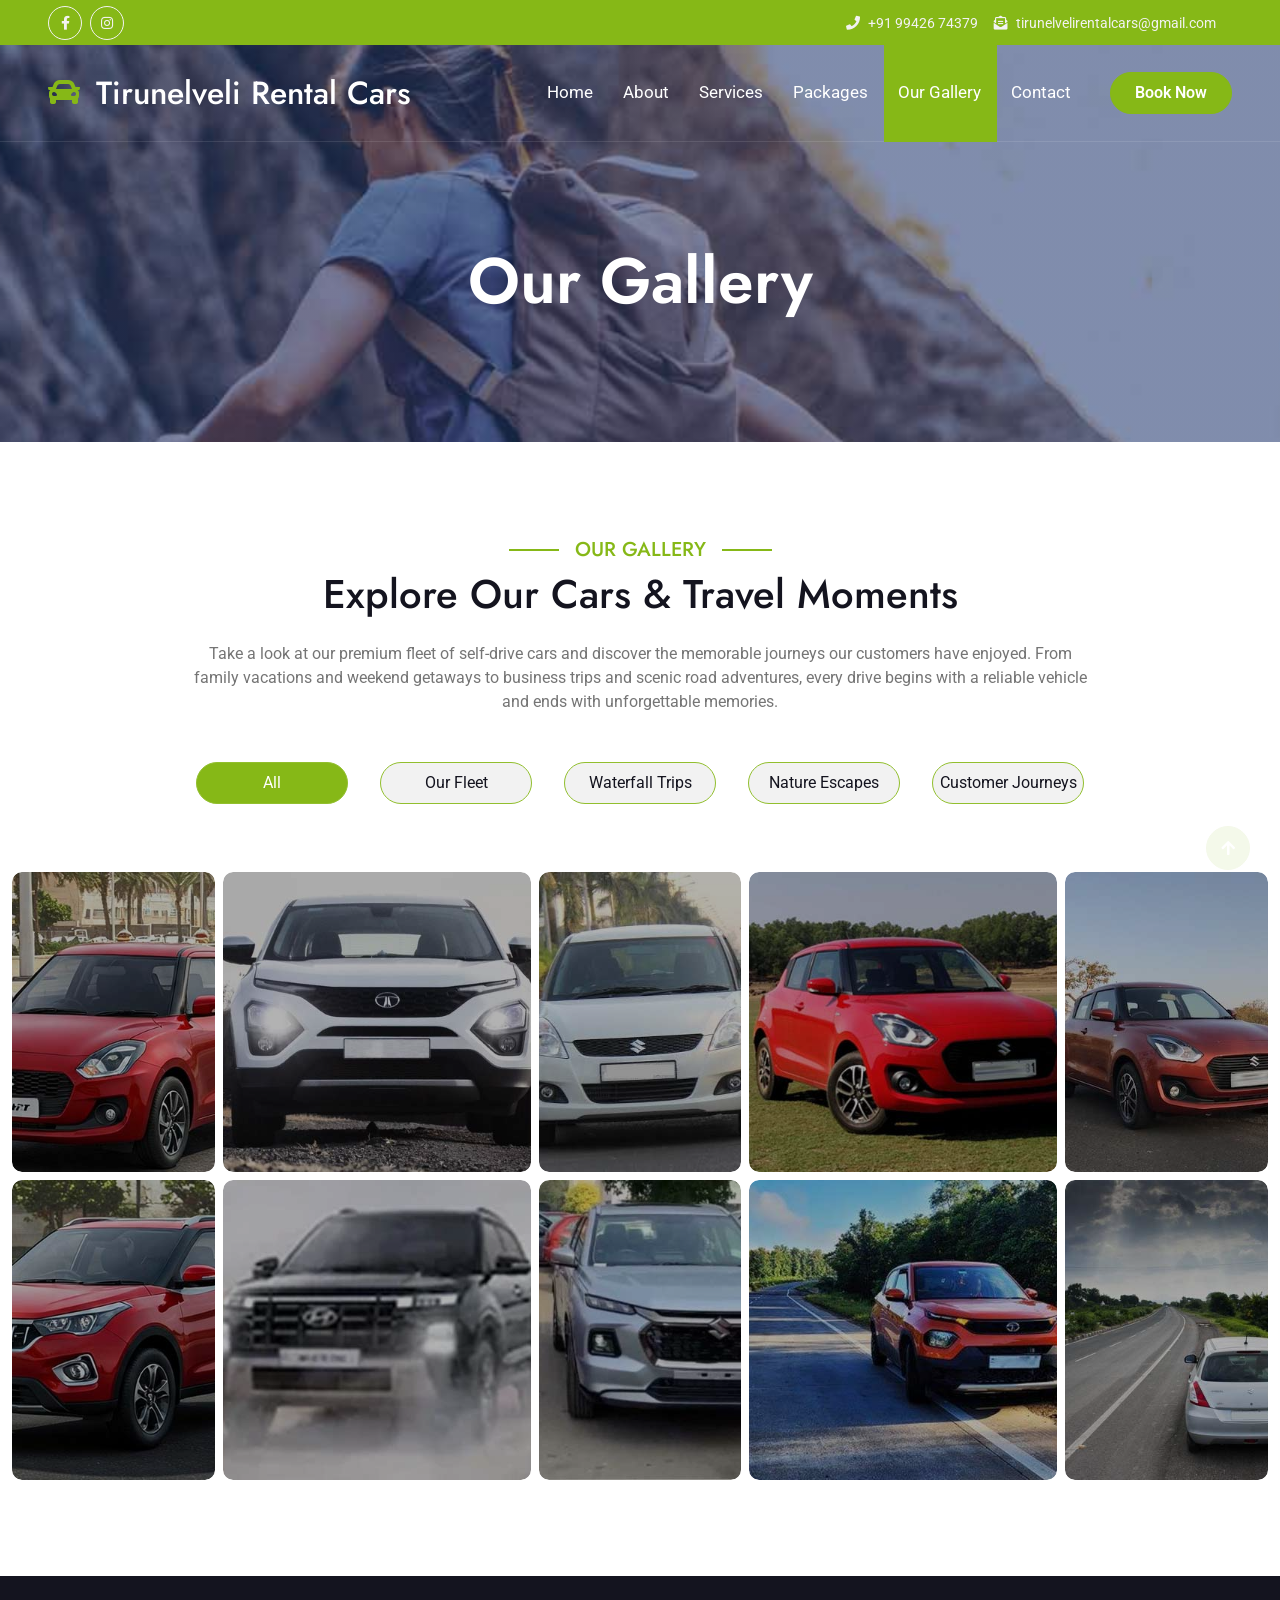
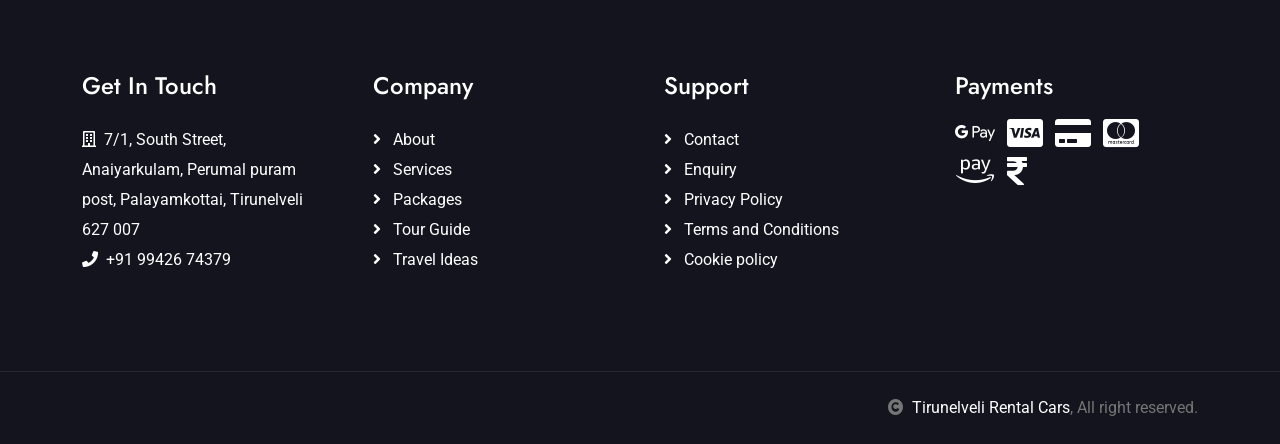
<file: gallery.html>
<!DOCTYPE html>
<html lang="en">

    <head>
        <meta charset="utf-8">
        <title>Self Drive Car Rental in Tirunelveli | Affordable Car Hire | Tirunelveli Self Drive Cars</title>
        <meta content="width=device-width, initial-scale=1.0" name="viewport">
        <meta content="Self Drive Car Rental Tirunelveli, Self Drive Cars Tirunelveli, Car Rental Tirunelveli, Rent a Car Tirunelveli, Self Drive Car Hire, 5 Seater Car Rental, 7 Seater Car Rental, Airport Car Rental Tirunelveli, Car Rental Near Me, Tirunelveli Travel" name="keywords">
        <meta content="Looking for a self-drive car rental in Tirunelveli? Rent clean, well-maintained 5-seater and 7-seater cars at affordable prices. Easy booking, transparent pricing, and reliable service for business trips, family travel, and weekend getaways." name="description">

        <!-- Google Web Fonts -->
        <link rel="preconnect" href="https://fonts.googleapis.com">
        <link rel="preconnect" href="https://fonts.gstatic.com" crossorigin>
        <link href="https://fonts.googleapis.com/css2?family=Jost:wght@500;600&family=Roboto&display=swap" rel="stylesheet"> 

        <!-- Icon Font Stylesheet -->
        <link rel="stylesheet" href="https://use.fontawesome.com/releases/v5.15.4/css/all.css"/>
        <link href="https://cdn.jsdelivr.net/npm/bootstrap-icons@1.4.1/font/bootstrap-icons.css" rel="stylesheet">

        <!-- Libraries Stylesheet -->
        <link href="lib/owlcarousel/assets/owl.carousel.min.css" rel="stylesheet">
        <link href="lib/lightbox/css/lightbox.min.css" rel="stylesheet">


        <!-- Customized Bootstrap Stylesheet -->
        <link href="css/bootstrap.min.css" rel="stylesheet">

        <!-- Template Stylesheet -->
        <link href="css/style.css" rel="stylesheet">
    </head>

    <body>

        <!-- Spinner Start -->
        <div id="spinner" class="show bg-white position-fixed translate-middle w-100 vh-100 top-50 start-50 d-flex align-items-center justify-content-center">
            <div class="spinner-border text-primary" style="width: 3rem; height: 3rem;" role="status">
                <span class="sr-only">Loading...</span>
            </div>
        </div>
        <!-- Spinner End -->

        <!-- Topbar Start -->
        <div class="container-fluid bg-primary px-5 d-none d-lg-block">
            <div class="row gx-0">
                <div class="col-lg-8 text-center text-lg-start mb-2 mb-lg-0">
                    <div class="d-inline-flex align-items-center" style="height: 45px;">
                        <a class="btn btn-sm btn-outline-light btn-sm-square rounded-circle me-2" href=""><i class="fab fa-facebook-f fw-normal"></i></a>
                        <a class="btn btn-sm btn-outline-light btn-sm-square rounded-circle me-2" href=""><i class="fab fa-instagram fw-normal"></i></a>
                    </div>
                </div>
                <div class="col-lg-4 text-center text-lg-end">
                    <div class="d-inline-flex align-items-center" style="height: 45px;">
                        <a href="tel:+91 99426 74379"><small class="me-3 text-light"><i class="fa fa-phone me-2"></i>+91 99426 74379</small></a>
                        <a href="mailto:tirunelvelirentalcars@gmail.com"><small class="me-3 text-light"><i class="fas fa-envelope-open-text me-2"></i>tirunelvelirentalcars@gmail.com</small></a>
                        </div>
                    </div>
                </div>
            </div>
        </div>
        <!-- Topbar End -->

        <!-- Navbar & Hero Start -->
        <div class="container-fluid position-relative p-0">
            <nav class="navbar navbar-expand-lg navbar-light px-4 px-lg-5 py-3 py-lg-0">
                <a href="" class="navbar-brand p-0">
                    <h1 class="m-0"><i class="fa fa-car me-3 bs-green"></i>Tirunelveli Rental Cars</h1>
                    <!-- <img src="img/logo.png" alt="Logo"> -->
                </a>
                <button class="navbar-toggler" type="button" data-bs-toggle="collapse" data-bs-target="#navbarCollapse">
                    <span class="fa fa-bars"></span>
                </button>
                <div class="collapse navbar-collapse" id="navbarCollapse">
                    <div class="navbar-nav ms-auto py-0">
                        <a href="index.html" class="nav-item nav-link">Home</a>
                        <a href="about.html" class="nav-item nav-link">About</a>
                        <a href="services.html" class="nav-item nav-link">Services</a>
                        <a href="packages.html" class="nav-item nav-link">Packages</a>
                        <a href="gallery.html" class="nav-item nav-link active">Our Gallery</a>
                        <a href="contact.html" class="nav-item nav-link">Contact</a>
                    </div>
                    <a href="booking.html" class="btn btn-primary rounded-pill py-2 px-4 ms-lg-4">Book Now</a>
                </div>
            </nav>
        </div>
        <!-- Navbar & Hero End -->

        <!-- Header Start -->
        <div class="container-fluid bg-breadcrumb">
            <div class="container text-center py-5" style="max-width: 900px;">
                <h3 class="text-white display-3 mb-4">Our Gallery</h1>
            </div>
        </div>
        <!-- Header End -->

        <!-- Gallery Start -->
        <div class="container-fluid gallery py-5 my-5">
            <div class="mx-auto text-center mb-5" style="max-width: 900px;">
                <h5 class="section-title px-3">Our Gallery</h5>
                <h1 class="mb-4"> Explore Our Cars & Travel Moments</h1>
                <p class="mb-0">Take a look at our premium fleet of self-drive cars and discover the memorable journeys our customers have enjoyed. From family vacations and weekend getaways to business trips and scenic road adventures, every drive begins with a reliable vehicle and ends with unforgettable memories.
                </p>
            </div>
            <div class="tab-class text-center">
                <ul class="nav nav-pills d-inline-flex justify-content-center mb-5">
                    <li class="nav-item">
                        <a class="d-flex mx-3 py-2 border border-primary bg-light rounded-pill active" data-bs-toggle="pill" href="#GalleryTab-1">
                            <span class="text-dark" style="width: 150px;">All</span>
                        </a>
                    </li>
                    <li class="nav-item">
                        <a class="d-flex py-2 mx-3 border border-primary bg-light rounded-pill" data-bs-toggle="pill" href="#GalleryTab-2">
                            <span class="text-dark" style="width: 150px;">Our Fleet</span>
                        </a>
                    </li>
                    <li class="nav-item">
                        <a class="d-flex mx-3 py-2 border border-primary bg-light rounded-pill" data-bs-toggle="pill" href="#GalleryTab-3">
                            <span class="text-dark" style="width: 150px;">Waterfall Trips</span>
                        </a>
                    </li>
                    <li class="nav-item">
                        <a class="d-flex mx-3 py-2 border border-primary bg-light rounded-pill" data-bs-toggle="pill" href="#GalleryTab-4">
                            <span class="text-dark" style="width: 150px;">Nature Escapes</span>
                        </a>
                    </li>
                    <li class="nav-item">
                        <a class="d-flex mx-3 py-2 border border-primary bg-light rounded-pill" data-bs-toggle="pill" href="#GalleryTab-5">
                            <span class="text-dark" style="width: 150px;">Customer Journeys</span>
                        </a>
                    </li>
                </ul>
                <div class="tab-content">
                    <div id="GalleryTab-1" class="tab-pane fade show p-0 active">
                        <div class="row g-2">
                            <div class="col-sm-6 col-md-6 col-lg-4 col-xl-2">
                                <div class="gallery-item h-100">
                                    <img src="img/gallery-1.jpg" class="img-fluid w-100 h-100 rounded" alt="Image">
                                    <div class="gallery-content">
                                        <div class="gallery-info">
                                            <h5 class="text-white text-uppercase mb-2">World Tour</h5>
                                        </div>
                                    </div>
                                    <div class="gallery-plus-icon">
                                        <a href="img/gallery-1.jpg" data-lightbox="gallery-1" class="my-auto"><i class="fas fa-plus fa-2x text-white"></i></a>
                                    </div>
                                </div>
                            </div>
                            <div class="col-sm-6 col-md-6 col-lg-4 col-xl-3">
                                <div class="gallery-item h-100">
                                    <img src="img/gallery-2.jpg" class="img-fluid w-100 h-100 rounded" alt="Image">
                                    <div class="gallery-content">
                                        <div class="gallery-info">
                                            <h5 class="text-white text-uppercase mb-2">World Tour</h5>
                                            
                                        </div>
                                    </div>
                                    <div class="gallery-plus-icon">
                                        <a href="img/gallery-2.jpg" data-lightbox="gallery-2" class="my-auto"><i class="fas fa-plus fa-2x text-white"></i></a>
                                    </div>
                                </div>
                            </div>
                            <div class="col-sm-6 col-md-6 col-lg-4 col-xl-2">
                                <div class="gallery-item h-100">
                                    <img src="img/gallery-3.jpg" class="img-fluid w-100 h-100 rounded" alt="Image">
                                    <div class="gallery-content">
                                        <div class="gallery-info">
                                            <h5 class="text-white text-uppercase mb-2">World Tour</h5>
                                            
                                        </div>
                                    </div>
                                    <div class="gallery-plus-icon">
                                        <a href="img/gallery-3.jpg" data-lightbox="gallery-3" class="my-auto"><i class="fas fa-plus fa-2x text-white"></i></a>
                                    </div>
                                </div>
                            </div>
                            <div class="col-sm-6 col-md-6 col-lg-4 col-xl-3">
                                <div class="gallery-item h-100">
                                    <img src="img/gallery-4.jpg" class="img-fluid w-100 h-100 rounded" alt="Image">
                                    <div class="gallery-content">
                                        <div class="gallery-info">
                                            <h5 class="text-white text-uppercase mb-2">World Tour</h5>
                                            
                                        </div>
                                    </div>
                                    <div class="gallery-plus-icon">
                                        <a href="img/gallery-4.jpg" data-lightbox="gallery-4" class="my-auto"><i class="fas fa-plus fa-2x text-white"></i></a>
                                    </div>
                                </div>
                            </div>
                            <div class="col-sm-6 col-md-6 col-lg-4 col-xl-2">
                                <div class="gallery-item h-100">
                                    <img src="img/gallery-5.jpg" class="img-fluid w-100 h-100 rounded" alt="Image">
                                    <div class="gallery-content">
                                        <div class="gallery-info">
                                            <h5 class="text-white text-uppercase mb-2">World Tour</h5>
                                            
                                        </div>
                                    </div>
                                    <div class="gallery-plus-icon">
                                        <a href="img/gallery-5.jpg" data-lightbox="gallery-5" class="my-auto"><i class="fas fa-plus fa-2x text-white"></i></a>
                                    </div>
                                </div>
                            </div>
                            <div class="col-sm-6 col-md-6 col-lg-4 col-xl-2">
                                <div class="gallery-item h-100">
                                    <img src="img/gallery-6.jpg" class="img-fluid w-100 h-100 rounded" alt="Image">
                                    <div class="gallery-content">
                                        <div class="gallery-info">
                                            <h5 class="text-white text-uppercase mb-2">World Tour</h5>
                                            
                                        </div>
                                    </div>
                                    <div class="gallery-plus-icon">
                                        <a href="img/gallery-6.jpg" data-lightbox="gallery-6" class="my-auto"><i class="fas fa-plus fa-2x text-white"></i></a>
                                    </div>
                                </div>
                            </div>
                            <div class="col-sm-6 col-md-6 col-lg-3 col-xl-3">
                                <div class="gallery-item h-100">
                                    <img src="img/gallery-7.jpg" class="img-fluid w-100 h-100 rounded" alt="Image">
                                    <div class="gallery-content">
                                        <div class="gallery-info">
                                            <h5 class="text-white text-uppercase mb-2">World Tour</h5>
                                            
                                        </div>
                                    </div>
                                    <div class="gallery-plus-icon">
                                        <a href="img/gallery-7.jpg" data-lightbox="gallery-7" class="my-auto"><i class="fas fa-plus fa-2x text-white"></i></a>
                                    </div>
                                </div>
                            </div>
                            <div class="col-sm-6 col-md-6 col-lg-3 col-xl-2">
                                <div class="gallery-item h-100">
                                    <img src="img/gallery-8.jpg" class="img-fluid w-100 h-100 rounded" alt="Image">
                                    <div class="gallery-content">
                                        <div class="gallery-info">
                                            <h5 class="text-white text-uppercase mb-2">World Tour</h5>
                                            
                                        </div>
                                    </div>
                                    <div class="gallery-plus-icon">
                                        <a href="img/gallery-8.jpg" data-lightbox="gallery-8" class="my-auto"><i class="fas fa-plus fa-2x text-white"></i></a>
                                    </div>
                                </div>
                            </div>
                            <div class="col-sm-6 col-md-6 col-lg-3 col-xl-3">
                                <div class="gallery-item h-100">
                                    <img src="img/gallery-9.jpg" class="img-fluid w-100 h-100 rounded" alt="Image">
                                    <div class="gallery-content">
                                        <div class="gallery-info">
                                            <h5 class="text-white text-uppercase mb-2">World Tour</h5>
                                            
                                        </div>
                                    </div>
                                    <div class="gallery-plus-icon">
                                        <a href="img/gallery-9.jpg" data-lightbox="gallery-9" class="my-auto"><i class="fas fa-plus fa-2x text-white"></i></a>
                                    </div>
                                </div>
                            </div>
                            <div class="col-sm-6 col-md-6 col-lg-3 col-xl-2">
                                <div class="gallery-item h-100">
                                    <img src="img/gallery-10.jpg" class="img-fluid w-100 h-100 rounded" alt="Image">
                                    <div class="gallery-content">
                                        <div class="gallery-info">
                                            <h5 class="text-white text-uppercase mb-2">World Tour</h5>
                                            
                                        </div>
                                    </div>
                                    <div class="gallery-plus-icon">
                                        <a href="img/gallery-10.jpg" data-lightbox="gallery-10" class="my-auto"><i class="fas fa-plus fa-2x text-white"></i></a>
                                    </div>
                                </div>
                            </div>
                        </div>
                    </div>
                    <div id="GalleryTab-2" class="tab-pane fade show p-0">
                        <div class="row g-2">
                            <div class="col-sm-6 col-md-6 col-lg-4 col-xl-3">
                                <div class="gallery-item h-100">
                                    <img src="img/gallery-2.jpg" class="img-fluid w-100 h-100 rounded" alt="Image">
                                    <div class="gallery-content">
                                        <div class="gallery-info">
                                            <h5 class="text-white text-uppercase mb-2">World Tour</h5>
                                            
                                        </div>
                                    </div>
                                    <div class="gallery-plus-icon">
                                        <a href="img/gallery-2.jpg" data-lightbox="gallery-2" class="my-auto"><i class="fas fa-plus fa-2x text-white"></i></a>
                                    </div>
                                </div>
                            </div>
                            <div class="col-sm-6 col-md-6 col-lg-4 col-xl-2">
                                <div class="gallery-item h-100">
                                    <img src="img/gallery-3.jpg" class="img-fluid w-100 h-100 rounded" alt="Image">
                                    <div class="gallery-content">
                                        <div class="gallery-info">
                                            <h5 class="text-white text-uppercase mb-2">World Tour</h5>
                                            
                                        </div>
                                    </div>
                                    <div class="gallery-plus-icon">
                                        <a href="img/gallery-3.jpg" data-lightbox="gallery-3" class="my-auto"><i class="fas fa-plus fa-2x text-white"></i></a>
                                    </div>
                                </div>
                            </div>
                        </div>
                    </div>
                    <div id="GalleryTab-3" class="tab-pane fade show p-0">
                        <div class="row g-2">
                            <div class="col-sm-6 col-md-6 col-lg-4 col-xl-3">
                                <div class="gallery-item h-100">
                                    <img src="img/gallery-2.jpg" class="img-fluid w-100 h-100 rounded" alt="Image">
                                    <div class="gallery-content">
                                        <div class="gallery-info">
                                            <h5 class="text-white text-uppercase mb-2">World Tour</h5>
                                            
                                        </div>
                                    </div>
                                    <div class="gallery-plus-icon">
                                        <a href="img/gallery-2.jpg" data-lightbox="gallery-2" class="my-auto"><i class="fas fa-plus fa-2x text-white"></i></a>
                                    </div>
                                </div>
                            </div>
                            <div class="col-sm-6 col-md-6 col-lg-4 col-xl-2">
                                <div class="gallery-item h-100">
                                    <img src="img/gallery-3.jpg" class="img-fluid w-100 h-100 rounded" alt="Image">
                                    <div class="gallery-content">
                                        <div class="gallery-info">
                                            <h5 class="text-white text-uppercase mb-2">World Tour</h5>
                                            
                                        </div>
                                    </div>
                                    <div class="gallery-plus-icon">
                                        <a href="img/gallery-3.jpg" data-lightbox="gallery-3" class="my-auto"><i class="fas fa-plus fa-2x text-white"></i></a>
                                    </div>
                                </div>
                            </div>
                        </div>
                    </div>
                    <div id="GalleryTab-4" class="tab-pane fade show p-0">
                        <div class="row g-2">
                            <div class="col-sm-6 col-md-6 col-lg-4 col-xl-3">
                                <div class="gallery-item h-100">
                                    <img src="img/gallery-2.jpg" class="img-fluid w-100 h-100 rounded" alt="Image">
                                    <div class="gallery-content">
                                        <div class="gallery-info">
                                            <h5 class="text-white text-uppercase mb-2">World Tour</h5>
                                            
                                        </div>
                                    </div>
                                    <div class="gallery-plus-icon">
                                        <a href="img/gallery-2.jpg" data-lightbox="gallery-2" class="my-auto"><i class="fas fa-plus fa-2x text-white"></i></a>
                                    </div>
                                </div>
                            </div>
                            <div class="col-sm-6 col-md-6 col-lg-4 col-xl-2">
                                <div class="gallery-item h-100">
                                    <img src="img/gallery-3.jpg" class="img-fluid w-100 h-100 rounded" alt="Image">
                                    <div class="gallery-content">
                                        <div class="gallery-info">
                                            <h5 class="text-white text-uppercase mb-2">World Tour</h5>
                                            
                                        </div>
                                    </div>
                                    <div class="gallery-plus-icon">
                                        <a href="img/gallery-3.jpg" data-lightbox="gallery-3" class="my-auto"><i class="fas fa-plus fa-2x text-white"></i></a>
                                    </div>
                                </div>
                            </div>
                        </div>
                    </div>
                    <div id="GalleryTab-5" class="tab-pane fade show p-0">
                        <div class="row g-2">
                            <div class="col-sm-6 col-md-6 col-lg-4 col-xl-3">
                                <div class="gallery-item h-100">
                                    <img src="img/gallery-2.jpg" class="img-fluid w-100 h-100 rounded" alt="Image">
                                    <div class="gallery-content">
                                        <div class="gallery-info">
                                            <h5 class="text-white text-uppercase mb-2">World Tour</h5>
                                            
                                        </div>
                                    </div>
                                    <div class="gallery-plus-icon">
                                        <a href="img/gallery-2.jpg" data-lightbox="gallery-2" class="my-auto"><i class="fas fa-plus fa-2x text-white"></i></a>
                                    </div>
                                </div>
                            </div>
                            <div class="col-sm-6 col-md-6 col-lg-4 col-xl-2">
                                <div class="gallery-item h-100">
                                    <img src="img/gallery-3.jpg" class="img-fluid w-100 h-100 rounded" alt="Image">
                                    <div class="gallery-content">
                                        <div class="gallery-info">
                                            <h5 class="text-white text-uppercase mb-2">World Tour</h5>
                                            
                                        </div>
                                    </div>
                                    <div class="gallery-plus-icon">
                                        <a href="img/gallery-3.jpg" data-lightbox="gallery-3" class="my-auto"><i class="fas fa-plus fa-2x text-white"></i></a>
                                    </div>
                                </div>
                            </div>
                        </div>
                    </div>
                </div>
            </div>
        </div>
        <!-- Gallery End -->

        

        <!-- Footer Start -->
        <div class="container-fluid footer py-5">
            <div class="container py-5">
                <div class="row g-5">
                    <div class="col-md-6 col-lg-6 col-xl-3">
                        <div class="footer-item d-flex flex-column">
                            <h4 class="mb-4 text-white">Get In Touch</h4>
                            <a href=""><i class="far fa-building me-2"></i>7/1, South Street, 
                                Anaiyarkulam, 
                                Perumal puram post, Palayamkottai, 
                                Tirunelveli 
                                627 007</a>
                            <a href="tel:+91 99426 74379"><i class="fas fa-phone me-2"></i>+91 99426 74379</a>
                        </div>
                    </div>
                    <div class="col-md-6 col-lg-6 col-xl-3">
                        <div class="footer-item d-flex flex-column">
                            <h4 class="mb-4 text-white">Company</h4>
                            <a href=""><i class="fas fa-angle-right me-2"></i> About</a>
                            <a href=""><i class="fas fa-angle-right me-2"></i> Services</a>
                            <a href=""><i class="fas fa-angle-right me-2"></i> Packages</a>
                            <a href=""><i class="fas fa-angle-right me-2"></i> Tour Guide</a>
                            <a href=""><i class="fas fa-angle-right me-2"></i> Travel Ideas</a>
                        </div>
                    </div>
                    <div class="col-md-6 col-lg-6 col-xl-3">
                        <div class="footer-item d-flex flex-column">
                            <h4 class="mb-4 text-white">Support</h4>
                            <a href=""><i class="fas fa-angle-right me-2"></i> Contact</a>
                            <a href=""><i class="fas fa-angle-right me-2"></i> Enquiry</a>
                            <a href=""><i class="fas fa-angle-right me-2"></i> Privacy Policy</a>
                            <a href=""><i class="fas fa-angle-right me-2"></i> Terms and Conditions</a>
                            <a href=""><i class="fas fa-angle-right me-2"></i> Cookie policy</a>
                        </div>
                    </div>
                    <div class="col-md-6 col-lg-6 col-xl-3">
                        <div class="footer-item">
                            <h4 class="text-white mb-3">Payments</h4>
                            <div class="footer-bank-card">
                                <a href="#" class="text-white me-2"><i class="fab fa-google-pay fa-2x"></i></a>
                                <a href="#" class="text-white me-2"><i class="fab fa-cc-visa fa-2x"></i></a>
                                <a href="#" class="text-white me-2"><i class="fas fa-credit-card fa-2x"></i></a>
                                <a href="#" class="text-white me-2"><i class="fab fa-cc-mastercard fa-2x"></i></a>
                                <a href="#" class="text-white me-2"><i class="fab fa-amazon-pay fa-2x"></i></a>
                                <a href="#" class="text-white"><i class="fas fa-rupee-sign fa-2x"></i></a>
                            </div>
                        </div>
                    </div>
                </div>
            </div>
        </div>
        <!-- Footer End -->
        
        <!-- Copyright Start -->
        <div class="container-fluid copyright text-body py-4">
            <div class="container">
                <div class="row g-4 align-items-center">
                    <div class="col-md-12 text-center text-md-end mb-md-0">
                        <i class="fas fa-copyright me-2"></i><a class="text-white" href="#">Tirunelveli Rental Cars</a>, All right reserved.
                    </div>
                    </div>
                </div>
            </div>
        </div>
        <!-- Copyright End -->

        <!-- Back to Top -->
        <a href="#" class="btn btn-primary btn-primary-outline-0 btn-md-square back-to-top"><i class="fa fa-arrow-up"></i></a>   

        
        <!-- JavaScript Libraries -->
        <script src="https://ajax.googleapis.com/ajax/libs/jquery/3.6.4/jquery.min.js"></script>
        <script src="https://cdn.jsdelivr.net/npm/bootstrap@5.0.0/dist/js/bootstrap.bundle.min.js"></script>
        <script src="lib/easing/easing.min.js"></script>
        <script src="lib/waypoints/waypoints.min.js"></script>
        <script src="lib/owlcarousel/owl.carousel.min.js"></script>
        <script src="lib/lightbox/js/lightbox.min.js"></script>
        

        <!--  Javascript -->
        <script src="js/main.js"></script>
    </body>

</html>
</file>
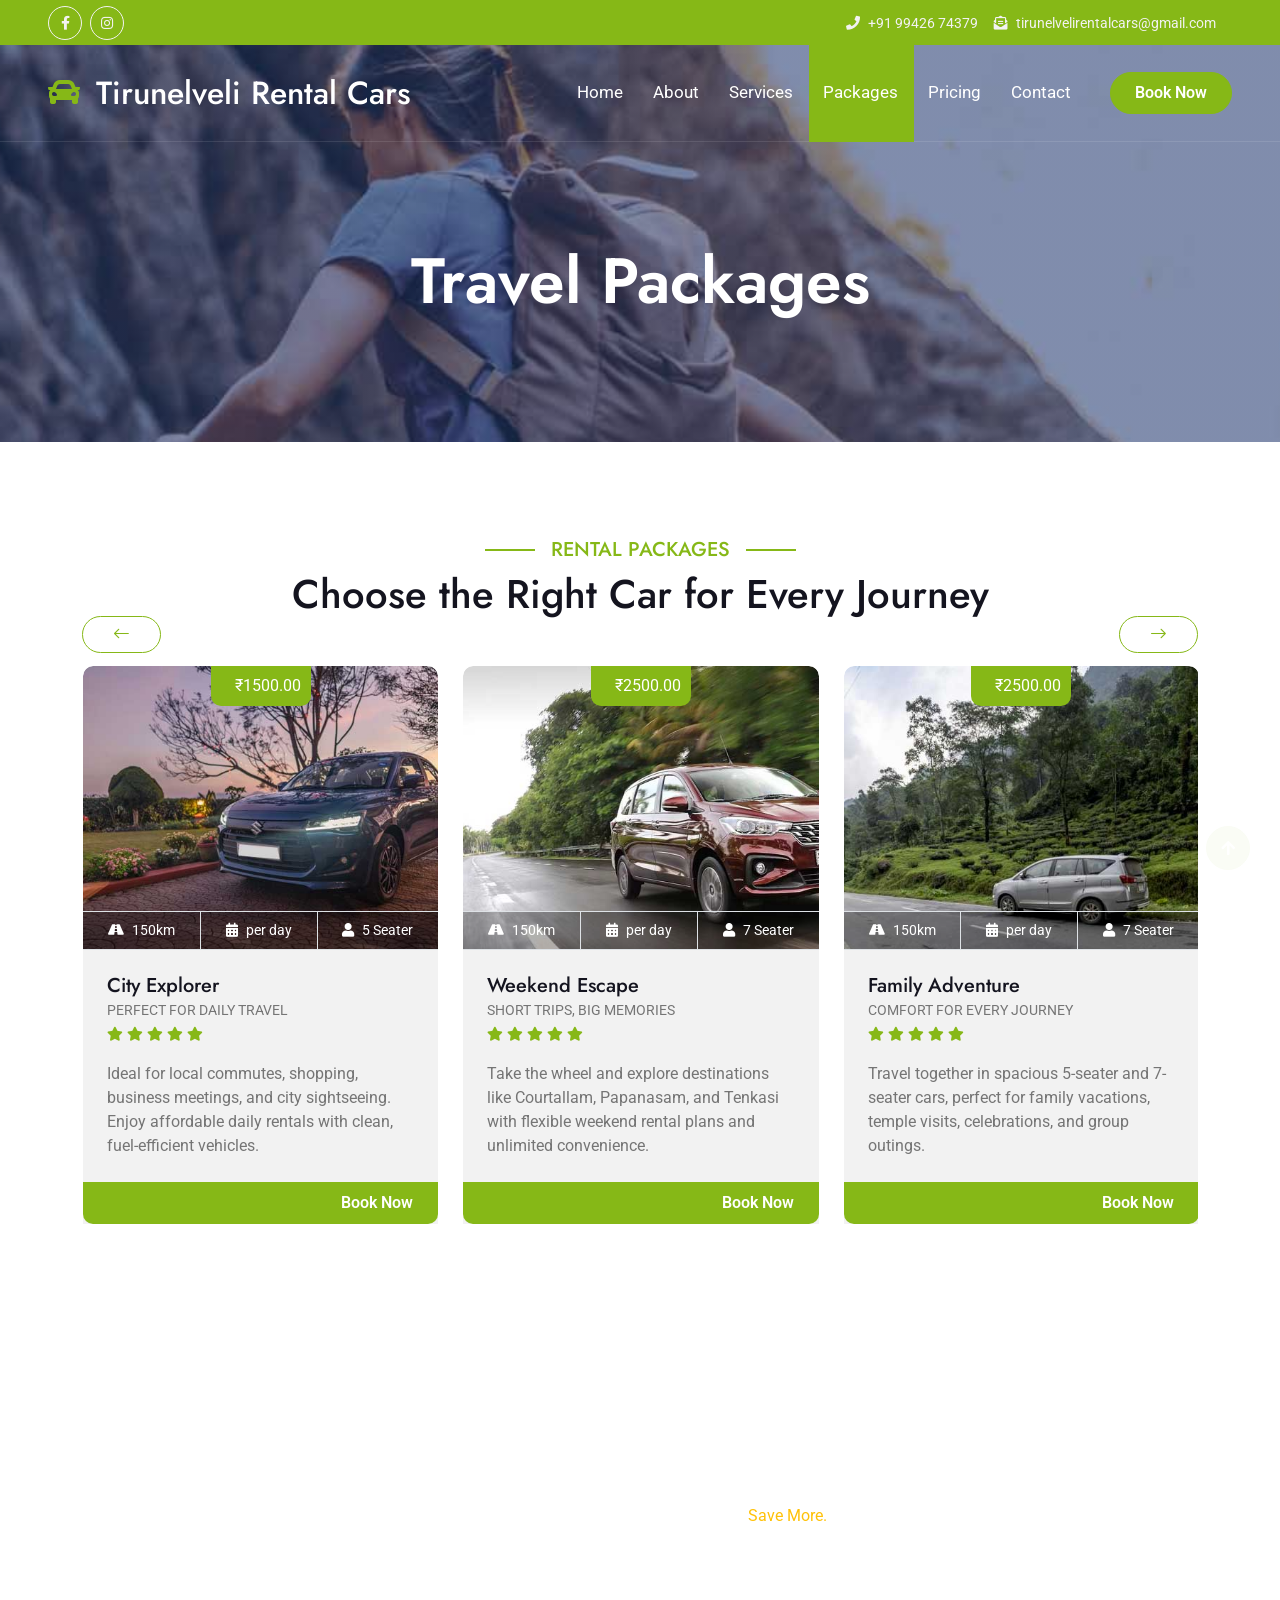
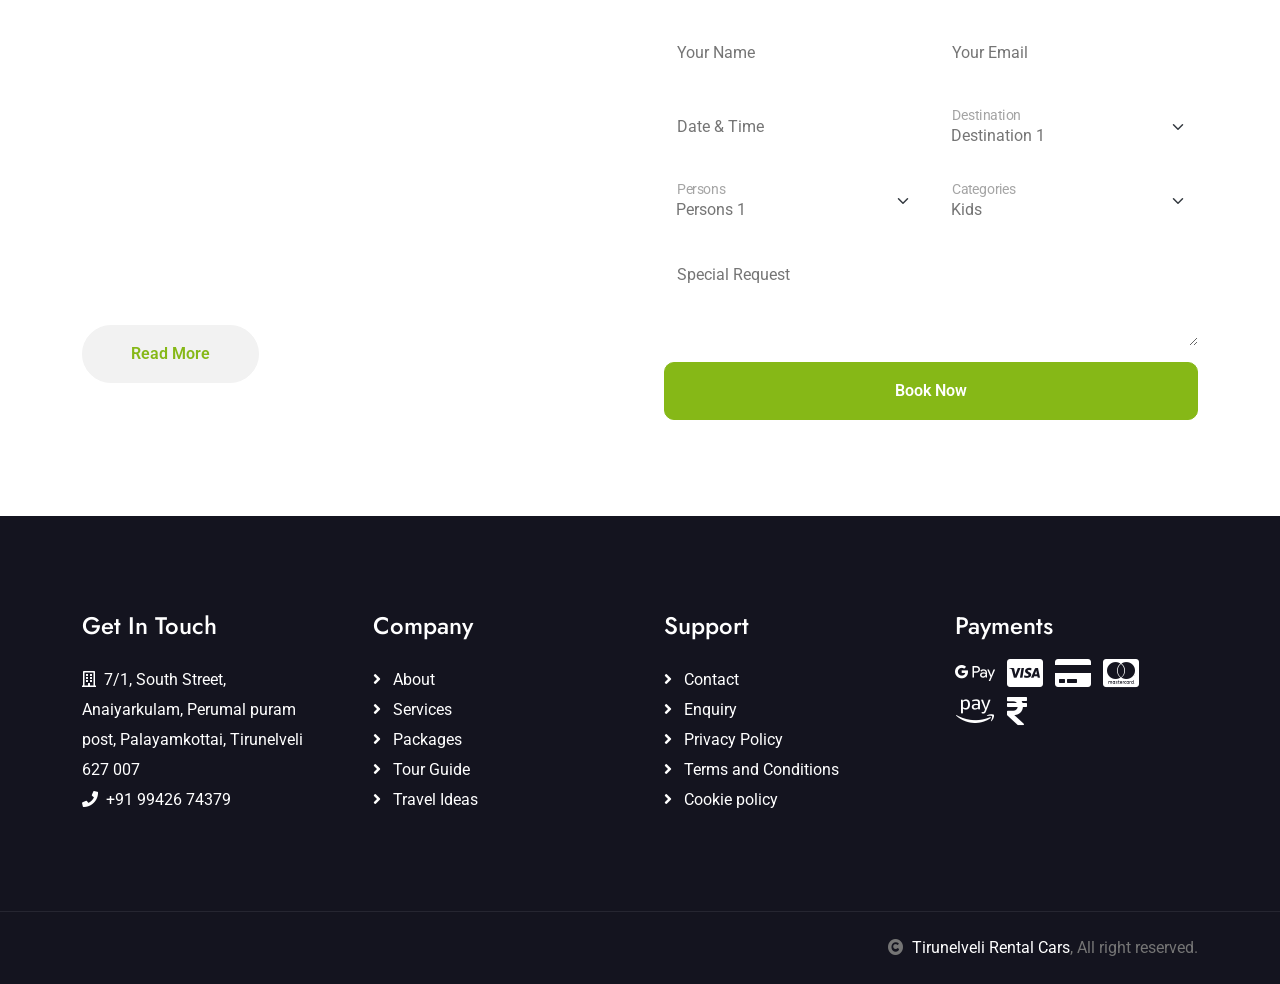
<file: packages.html>
<!DOCTYPE html>
<html lang="en">

    <head>
        <meta charset="utf-8">
        <title>Self Drive Car Rental in Tirunelveli | Affordable Car Hire | Tirunelveli Self Drive Cars</title>
        <meta content="width=device-width, initial-scale=1.0" name="viewport">
        <meta content="Self Drive Car Rental Tirunelveli, Self Drive Cars Tirunelveli, Car Rental Tirunelveli, Rent a Car Tirunelveli, Self Drive Car Hire, 5 Seater Car Rental, 7 Seater Car Rental, Airport Car Rental Tirunelveli, Car Rental Near Me, Tirunelveli Travel" name="keywords">
        <meta content="Looking for a self-drive car rental in Tirunelveli? Rent clean, well-maintained 5-seater and 7-seater cars at affordable prices. Easy booking, transparent pricing, and reliable service for business trips, family travel, and weekend getaways." name="description">

        <!-- Google Web Fonts -->
        <link rel="preconnect" href="https://fonts.googleapis.com">
        <link rel="preconnect" href="https://fonts.gstatic.com" crossorigin>
        <link href="https://fonts.googleapis.com/css2?family=Jost:wght@500;600&family=Roboto&display=swap" rel="stylesheet"> 

        <!-- Icon Font Stylesheet -->
        <link rel="stylesheet" href="https://use.fontawesome.com/releases/v5.15.4/css/all.css"/>
        <link href="https://cdn.jsdelivr.net/npm/bootstrap-icons@1.4.1/font/bootstrap-icons.css" rel="stylesheet">

        <!-- Libraries Stylesheet -->
        <link href="lib/owlcarousel/assets/owl.carousel.min.css" rel="stylesheet">
        <link href="lib/lightbox/css/lightbox.min.css" rel="stylesheet">


        <!-- Customized Bootstrap Stylesheet -->
        <link href="css/bootstrap.min.css" rel="stylesheet">

        <!-- Template Stylesheet -->
        <link href="css/style.css" rel="stylesheet">
    </head>

    <body>

        <!-- Spinner Start -->
        <div id="spinner" class="show bg-white position-fixed translate-middle w-100 vh-100 top-50 start-50 d-flex align-items-center justify-content-center">
            <div class="spinner-border text-primary" style="width: 3rem; height: 3rem;" role="status">
                <span class="sr-only">Loading...</span>
            </div>
        </div>
        <!-- Spinner End -->

        <!-- Topbar Start -->
        <div class="container-fluid bg-primary px-3 px-lg-5 d-block">
            <div class="row gx-0 align-items-center">
                <div class="col-6 col-lg-8 text-start mb-0">
                    <div class="d-inline-flex align-items-center" style="height: 45px;">
                        <a class="btn btn-sm btn-outline-light btn-sm-square rounded-circle me-2" href="https://www.facebook.com/profile.php?id=61591511222319" target="_blank"><i class="fab fa-facebook-f fw-normal"></i></a>
                        <a class="btn btn-sm btn-outline-light btn-sm-square rounded-circle me-2" href="https://www.instagram.com/tirunelvelirentalcars/" target="_blank"><i class="fab fa-instagram fw-normal"></i></a>
                    </div>
                </div>
                <div class="col-6 col-lg-4 text-end">
                    <div class="d-inline-flex align-items-center flex-wrap justify-content-end" style="height: 45px;">
                        <a href="tel:+91 99426 74379"><small class="me-2 me-lg-3 text-light"><i class="fa fa-phone me-1 me-lg-2"></i>+91 99426 74379</small></a>
                        <a href="mailto:tirunelvelirentalcars@gmail.com" class="d-none d-md-inline"><small class="me-3 text-light"><i class="fas fa-envelope-open-text me-2"></i>tirunelvelirentalcars@gmail.com</small></a>
                    </div>
                </div>
            </div>
        </div>
        <!-- Topbar End -->

        <!-- Navbar & Hero Start -->
        <div class="container-fluid position-relative p-0">
            <nav class="navbar navbar-expand-lg navbar-light px-4 px-lg-5 py-3 py-lg-0">
                <a href="" class="navbar-brand p-0">
                    <h1 class="m-0"><i class="fa fa-car me-3 bs-green"></i>Tirunelveli Rental Cars</h1>
                    <!-- <img src="img/logo.png" alt="Logo"> -->
                </a>
                <button class="navbar-toggler" type="button" data-bs-toggle="collapse" data-bs-target="#navbarCollapse">
                    <span class="fa fa-bars"></span>
                </button>
                <div class="collapse navbar-collapse" id="navbarCollapse">
                    <div class="navbar-nav ms-auto py-0">
                        <a href="index.html" class="nav-item nav-link">Home</a>
                        <a href="about.html" class="nav-item nav-link">About</a>
                        <a href="services.html" class="nav-item nav-link">Services</a>
                        <a href="packages.html" class="nav-item nav-link active">Packages</a>
                        <a href="pricing.html" class="nav-item nav-link">Pricing</a>
                        <a href="contact.html" class="nav-item nav-link">Contact</a>
                    </div>
                    <a href="booking.html" class="btn btn-primary rounded-pill py-2 px-4 ms-lg-4">Book Now</a>
                </div>
            </nav>
        </div>
        <!-- Navbar & Hero End -->

        <!-- Header Start -->
        <div class="container-fluid bg-breadcrumb">
            <div class="container text-center py-5" style="max-width: 900px;">
                <h3 class="text-white display-3 mb-4">Travel Packages</h1>
            </div>
        </div>
        <!-- Header End -->

        <!-- Packages Start -->
        <div class="container-fluid packages py-5">
            <div class="container py-5">
                <div class="mx-auto text-center mb-5" style="max-width: 900px;">
                    <h5 class="section-title px-3">Rental Packages</h5>
                    <h1 class="mb-0">Choose the Right Car for Every Journey</h1>
                </div>
                <div class="packages-carousel owl-carousel">
                    <div class="packages-item">
                        <div class="packages-img">
                            <img src="img/packages-4.jpg" class="img-fluid w-100 rounded-top" alt="Image">
                            <div class="packages-info d-flex border border-start-0 border-end-0 position-absolute" style="width: 100%; bottom: 0; left: 0; z-index: 5;">
                                <small class="flex-fill text-center border-end py-2"><i class="fas fa-road me-2"></i>150km</small>
                                <small class="flex-fill text-center border-end py-2"><i class="fa fa-calendar-alt me-2"></i>per day</small>
                                <small class="flex-fill text-center py-2"><i class="fa fa-user me-2"></i>5 Seater</small>
                            </div>
                            <div class="packages-price py-2 px-4">₹1500.00</div>
                        </div>
                        <div class="packages-content bg-light">
                            <div class="p-4 pb-0">
                                <h5 class="mb-0">City Explorer</h5>
                                <small class="text-uppercase">Perfect for Daily Travel</small>
                                <div class="mb-3">
                                    <small class="fa fa-star text-primary"></small>
                                    <small class="fa fa-star text-primary"></small>
                                    <small class="fa fa-star text-primary"></small>
                                    <small class="fa fa-star text-primary"></small>
                                    <small class="fa fa-star text-primary"></small>
                                </div>
                                <p class="mb-4">Ideal for local commutes, shopping, business meetings, and city sightseeing. Enjoy affordable daily rentals with clean, fuel-efficient vehicles.</p>
                            </div>
                            <div class="row bg-primary rounded-bottom mx-0">
                                <div class="col-12 text-end px-0">
                                    <a href="booking.html" class="btn-hover btn text-white py-2 px-4">Book Now</a>
                                </div>
                            </div>
                        </div>
                    </div>
                    <div class="packages-item">
                        <div class="packages-img">
                            <img src="img/packages-2.jpg" class="img-fluid w-100 rounded-top" alt="Image">
                            <div class="packages-info d-flex border border-start-0 border-end-0 position-absolute" style="width: 100%; bottom: 0; left: 0; z-index: 5;">
                                <small class="flex-fill text-center border-end py-2"><i class="fas fa-road me-2"></i>150km</small>
                                <small class="flex-fill text-center border-end py-2"><i class="fa fa-calendar-alt me-2"></i>per day</small>
                                <small class="flex-fill text-center py-2"><i class="fa fa-user me-2"></i>7 Seater</small>
                            </div>
                            <div class="packages-price py-2 px-4">₹2500.00</div>
                        </div>
                        <div class="packages-content bg-light">
                            <div class="p-4 pb-0">
                                <h5 class="mb-0">Weekend Escape</h5>
                                <small class="text-uppercase">Short Trips, Big Memories</small>
                                <div class="mb-3">
                                    <small class="fa fa-star text-primary"></small>
                                    <small class="fa fa-star text-primary"></small>
                                    <small class="fa fa-star text-primary"></small>
                                    <small class="fa fa-star text-primary"></small>
                                    <small class="fa fa-star text-primary"></small>
                                </div>
                                <p class="mb-4">Take the wheel and explore destinations like Courtallam, Papanasam, and Tenkasi with flexible weekend rental plans and unlimited convenience.</p>
                            </div>
                            <div class="row bg-primary rounded-bottom mx-0">
                                <div class="col-12 text-end px-0">
                                    <a href="booking.html" class="btn-hover btn text-white py-2 px-4">Book Now</a>
                                </div>
                            </div>
                        </div>
                    </div>
                    <div class="packages-item">
                        <div class="packages-img">
                            <img src="img/packages-3.jpg" class="img-fluid w-100 rounded-top" alt="Image">
                            <div class="packages-info d-flex border border-start-0 border-end-0 position-absolute" style="width: 100%; bottom: 0; left: 0; z-index: 5;">
                                <small class="flex-fill text-center border-end py-2"><i class="fas fa-road me-2"></i>150km</small>
                                <small class="flex-fill text-center border-end py-2"><i class="fa fa-calendar-alt me-2"></i>per day</small>
                                <small class="flex-fill text-center py-2"><i class="fa fa-user me-2"></i>7 Seater</small>
                            </div>
                            <div class="packages-price py-2 px-4">₹2500.00</div>
                        </div>
                        <div class="packages-content bg-light">
                            <div class="p-4 pb-0">
                                <h5 class="mb-0">Family Adventure</h5>
                                <small class="text-uppercase">Comfort for Every Journey</small>
                                <div class="mb-3">
                                    <small class="fa fa-star text-primary"></small>
                                    <small class="fa fa-star text-primary"></small>
                                    <small class="fa fa-star text-primary"></small>
                                    <small class="fa fa-star text-primary"></small>
                                    <small class="fa fa-star text-primary"></small>
                                </div>
                                <p class="mb-4">Travel together in spacious 5-seater and 7-seater cars, perfect for family vacations, temple visits, celebrations, and group outings.</p>
                            </div>
                            <div class="row bg-primary rounded-bottom mx-0">
                                <div class="col-12 text-end px-0">
                                    <a href="booking.html" class="btn-hover btn text-white py-2 px-4">Book Now</a>
                                </div>
                            </div>
                        </div>
                    </div>
                    <div class="packages-item">
                        <div class="packages-img">
                            <img src="img/packages-1.jpg" class="img-fluid w-100 rounded-top" alt="Image">
                            <div class="packages-info d-flex border border-start-0 border-end-0 position-absolute" style="width: 100%; bottom: 0; left: 0; z-index: 5;">
                                <small class="flex-fill text-center border-end py-2"><i class="fas fa-road me-2"></i>150km</small>
                                <small class="flex-fill text-center border-end py-2"><i class="fa fa-calendar-alt me-2"></i>per day</small>
                                <small class="flex-fill text-center py-2"><i class="fa fa-user me-2"></i>5 Seater</small>
                            </div>
                            <div class="packages-price py-2 px-4">₹1500.00</div>
                        </div>
                        <div class="packages-content bg-light">
                            <div class="p-4 pb-0">
                                <h5 class="mb-0">Extended Road Trip</h5>
                                <small class="text-uppercase">Drive Far, Worry Less</small>
                                <div class="mb-3">
                                    <small class="fa fa-star text-primary"></small>
                                    <small class="fa fa-star text-primary"></small>
                                    <small class="fa fa-star text-primary"></small>
                                    <small class="fa fa-star text-primary"></small>
                                    <small class="fa fa-star text-primary"></small>
                                </div>
                                <p class="mb-4">Planning a multi-day journey? Our long-duration rental package offers reliable vehicles, competitive pricing, and the freedom to explore South India at your own pace.</p>
                            </div>
                            <div class="row bg-primary rounded-bottom mx-0">
                                <div class="col-12 text-end px-0">
                                    <a href="booking.html" class="btn-hover btn text-white py-2 px-4">Book Now</a>
                                </div>
                            </div>
                        </div>
                    </div>
                </div>
            </div>
        </div>
        <!-- Packages End -->

        <!-- Tour Booking Start -->
        <div class="container-fluid booking py-5">
            <div class="container py-5">
                <div class="row g-5 align-items-center">
                    <div class="col-lg-6">
                        <h5 class="section-booking-title pe-3">Booking</h5>
                        <h1 class="text-white mb-4">Book Your Self Drive Car Online</h1>
                        <p class="text-white mb-4">Planning your next journey has never been easier. Browse our fleet of well-maintained 5-seater and 7-seater cars, choose your preferred rental dates, and reserve your vehicle in just a few clicks. We offer transparent pricing, flexible rental plans, and a hassle-free booking experience to make every trip enjoyable.
                        </p>
                        <p class="text-white mb-4">Whether you're traveling for business, a family vacation, a temple visit, or a weekend getaway, our reliable self-drive cars give you the freedom to explore Tirunelveli, Courtallam, Papanasam, Tenkasi, and nearby destinations at your own pace. With clean vehicles, dedicated customer support, and convenient pickup options, your journey starts with confidence.
                        </p>
                        <a href="#" class="btn btn-light text-primary rounded-pill py-3 px-5 mt-2">Read More</a>
                    </div>
                    <div class="col-lg-6">
                        <h1 class="text-white mb-3">Special Offers</h1>
                        <p class="text-white mb-4">Drive More.  <span class="text-warning">Save More.</span>Enjoy exclusive discounts on selected rentals, seasonal offers, and special pricing for extended bookings. Book your self-drive car today and experience comfort, convenience, and complete freedom on every journey.</p>
                        <form>
                            <div class="row g-3">
                                <div class="col-md-6">
                                    <div class="form-floating">
                                        <input type="text" class="form-control bg-white border-0" id="name" placeholder="Your Name">
                                        <label for="name">Your Name</label>
                                    </div>
                                </div>
                                <div class="col-md-6">
                                    <div class="form-floating">
                                        <input type="email" class="form-control bg-white border-0" id="email" placeholder="Your Email">
                                        <label for="email">Your Email</label>
                                    </div>
                                </div>
                                <div class="col-md-6">
                                    <div class="form-floating date" id="date3" data-target-input="nearest">
                                        <input type="text" class="form-control bg-white border-0" id="datetime" placeholder="Date & Time" data-target="#date3" data-toggle="datetimepicker" />
                                        <label for="datetime">Date & Time</label>
                                    </div>
                                </div>
                                <div class="col-md-6">
                                    <div class="form-floating">
                                        <select class="form-select bg-white border-0" id="select1">
                                            <option value="1">Destination 1</option>
                                            <option value="2">Destination 2</option>
                                            <option value="3">Destination 3</option>
                                        </select>
                                        <label for="select1">Destination</label>
                                    </div>
                                </div>
                                <div class="col-md-6">
                                    <div class="form-floating">
                                        <select class="form-select bg-white border-0" id="SelectPerson">
                                            <option value="1">Persons 1</option>
                                            <option value="2">Persons 2</option>
                                            <option value="3">Persons 3</option>
                                        </select>
                                        <label for="SelectPerson">Persons</label>
                                    </div>
                                </div>
                                <div class="col-md-6">
                                    <div class="form-floating">
                                        <select class="form-select bg-white border-0" id="CategoriesSelect">
                                            <option value="1">Kids</option>
                                            <option value="2">1</option>
                                            <option value="3">2</option>
                                            <option value="3">3</option>
                                        </select>
                                        <label for="CategoriesSelect">Categories</label>
                                    </div>
                                </div>
                                <div class="col-12">
                                    <div class="form-floating">
                                        <textarea class="form-control bg-white border-0" placeholder="Special Request" id="message" style="height: 100px"></textarea>
                                        <label for="message">Special Request</label>
                                    </div>
                                </div>
                                <div class="col-12">
                                    <button class="btn btn-primary text-white w-100 py-3" type="submit">Book Now</button>
                                </div>
                            </div>
                        </form>
                    </div>
                </div>
            </div>
        </div>
        <!-- Tour Booking End -->

        <!-- Footer Start -->
        <div class="container-fluid footer py-5">
            <div class="container py-5">
                <div class="row g-5">
                    <div class="col-md-6 col-lg-6 col-xl-3">
                        <div class="footer-item d-flex flex-column">
                            <h4 class="mb-4 text-white">Get In Touch</h4>
                            <a href=""><i class="far fa-building me-2"></i>7/1, South Street, 
                                Anaiyarkulam, 
                                Perumal puram post, Palayamkottai, 
                                Tirunelveli 
                                627 007</a>
                            <a href="tel:+91 99426 74379"><i class="fas fa-phone me-2"></i>+91 99426 74379</a>
                        </div>
                    </div>
                    <div class="col-md-6 col-lg-6 col-xl-3">
                        <div class="footer-item d-flex flex-column">
                            <h4 class="mb-4 text-white">Company</h4>
                            <a href=""><i class="fas fa-angle-right me-2"></i> About</a>
                            <a href=""><i class="fas fa-angle-right me-2"></i> Services</a>
                            <a href=""><i class="fas fa-angle-right me-2"></i> Packages</a>
                            <a href=""><i class="fas fa-angle-right me-2"></i> Tour Guide</a>
                            <a href=""><i class="fas fa-angle-right me-2"></i> Travel Ideas</a>
                        </div>
                    </div>
                    <div class="col-md-6 col-lg-6 col-xl-3">
                        <div class="footer-item d-flex flex-column">
                            <h4 class="mb-4 text-white">Support</h4>
                            <a href=""><i class="fas fa-angle-right me-2"></i> Contact</a>
                            <a href=""><i class="fas fa-angle-right me-2"></i> Enquiry</a>
                            <a href=""><i class="fas fa-angle-right me-2"></i> Privacy Policy</a>
                            <a href=""><i class="fas fa-angle-right me-2"></i> Terms and Conditions</a>
                            <a href=""><i class="fas fa-angle-right me-2"></i> Cookie policy</a>
                        </div>
                    </div>
                    <div class="col-md-6 col-lg-6 col-xl-3">
                        <div class="footer-item">
                            <h4 class="text-white mb-3">Payments</h4>
                            <div class="footer-bank-card">
                                <a href="#" class="text-white me-2"><i class="fab fa-google-pay fa-2x"></i></a>
                                <a href="#" class="text-white me-2"><i class="fab fa-cc-visa fa-2x"></i></a>
                                <a href="#" class="text-white me-2"><i class="fas fa-credit-card fa-2x"></i></a>
                                <a href="#" class="text-white me-2"><i class="fab fa-cc-mastercard fa-2x"></i></a>
                                <a href="#" class="text-white me-2"><i class="fab fa-amazon-pay fa-2x"></i></a>
                                <a href="#" class="text-white"><i class="fas fa-rupee-sign fa-2x"></i></a>
                            </div>
                        </div>
                    </div>
                </div>
            </div>
        </div>
        <!-- Footer End -->
        
        <!-- Copyright Start -->
        <div class="container-fluid copyright text-body py-4">
            <div class="container">
                <div class="row g-4 align-items-center">
                    <div class="col-md-12 text-center text-md-end mb-md-0">
                        <i class="fas fa-copyright me-2"></i><a class="text-white" href="#">Tirunelveli Rental Cars</a>, All right reserved.
                    </div>
                    </div>
                </div>
            </div>
        </div>
        <!-- Copyright End -->
         
        <!-- Back to Top -->
        <a href="#" class="btn btn-primary btn-primary-outline-0 btn-md-square back-to-top"><i class="fa fa-arrow-up"></i></a>   

        
        <!-- JavaScript Libraries -->
        <script src="https://ajax.googleapis.com/ajax/libs/jquery/3.6.4/jquery.min.js"></script>
        <script src="https://cdn.jsdelivr.net/npm/bootstrap@5.0.0/dist/js/bootstrap.bundle.min.js"></script>
        <script src="lib/easing/easing.min.js"></script>
        <script src="lib/waypoints/waypoints.min.js"></script>
        <script src="lib/owlcarousel/owl.carousel.min.js"></script>
        <script src="lib/lightbox/js/lightbox.min.js"></script>
        

        <!-- Template Javascript -->
        <script src="js/main.js"></script>
    </body>

</html>
</file>
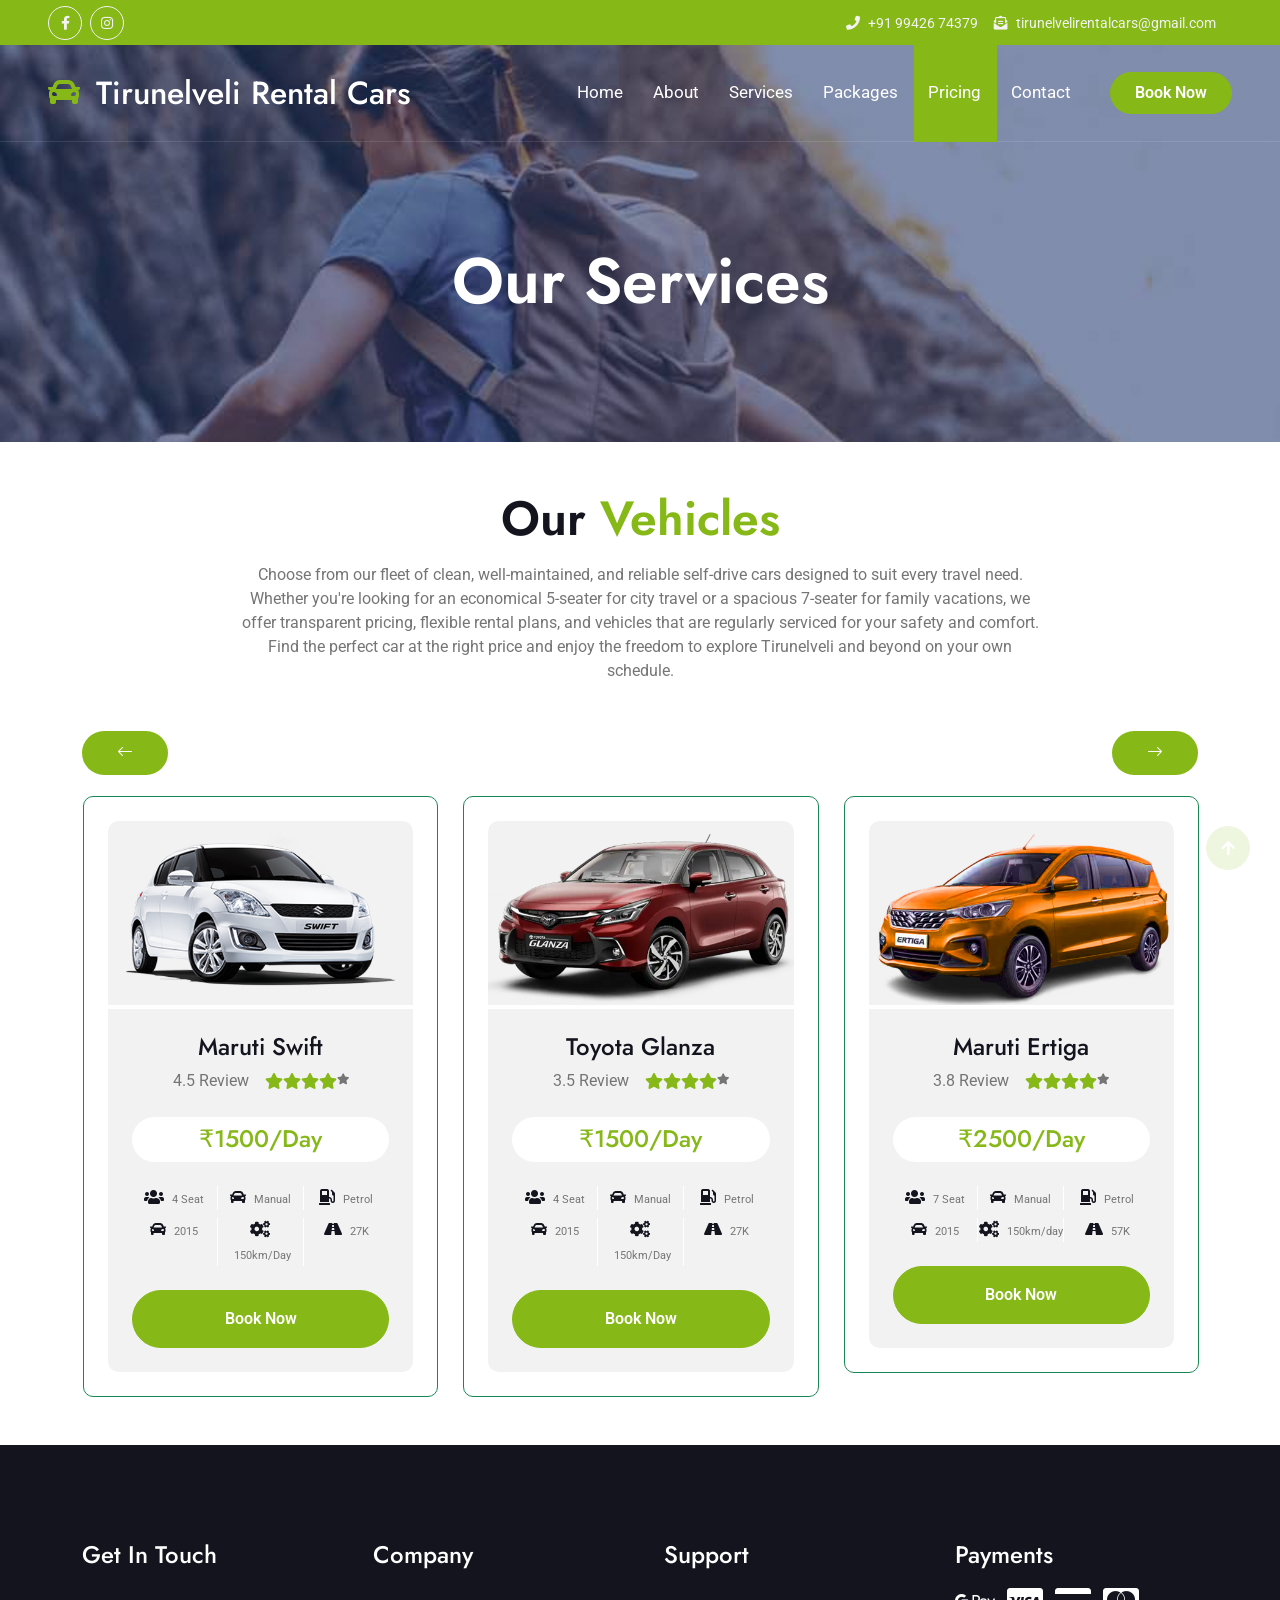
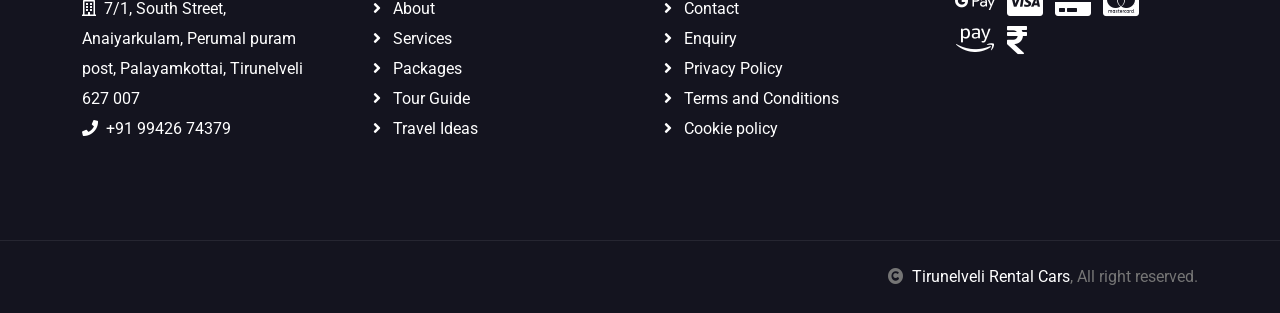
<file: pricing.html>
<!DOCTYPE html>
<html lang="en">

    <head>
        <meta charset="utf-8">
        <title>Self Drive Car Rental in Tirunelveli | Affordable Car Hire | Tirunelveli Self Drive Cars</title>
        <meta content="width=device-width, initial-scale=1.0" name="viewport">
        <meta content="Self Drive Car Rental Tirunelveli, Self Drive Cars Tirunelveli, Car Rental Tirunelveli, Rent a Car Tirunelveli, Self Drive Car Hire, 5 Seater Car Rental, 7 Seater Car Rental, Airport Car Rental Tirunelveli, Car Rental Near Me, Tirunelveli Travel" name="keywords">
        <meta content="Looking for a self-drive car rental in Tirunelveli? Rent clean, well-maintained 5-seater and 7-seater cars at affordable prices. Easy booking, transparent pricing, and reliable service for business trips, family travel, and weekend getaways." name="description">

        <!-- Google Web Fonts -->
        <link rel="preconnect" href="https://fonts.googleapis.com">
        <link rel="preconnect" href="https://fonts.gstatic.com" crossorigin>
        <link href="https://fonts.googleapis.com/css2?family=Jost:wght@500;600&family=Roboto&display=swap" rel="stylesheet"> 

        <!-- Icon Font Stylesheet -->
        <link rel="stylesheet" href="https://use.fontawesome.com/releases/v5.15.4/css/all.css"/>
        <link href="https://cdn.jsdelivr.net/npm/bootstrap-icons@1.4.1/font/bootstrap-icons.css" rel="stylesheet">

        <!-- Libraries Stylesheet -->
        <link href="lib/owlcarousel/assets/owl.carousel.min.css" rel="stylesheet">
        <link href="lib/lightbox/css/lightbox.min.css" rel="stylesheet">


        <!-- Customized Bootstrap Stylesheet -->
        <link href="css/bootstrap.min.css" rel="stylesheet">

        <!-- Template Stylesheet -->
        <link href="css/style.css" rel="stylesheet">
    </head>

    <body>

        <!-- Spinner Start -->
        <div id="spinner" class="show bg-white position-fixed translate-middle w-100 vh-100 top-50 start-50 d-flex align-items-center justify-content-center">
            <div class="spinner-border text-primary" style="width: 3rem; height: 3rem;" role="status">
                <span class="sr-only">Loading...</span>
            </div>
        </div>
        <!-- Spinner End -->

        <!-- Topbar Start -->
        <div class="container-fluid bg-primary px-3 px-lg-5 d-block">
            <div class="row gx-0 align-items-center">
                <div class="col-6 col-lg-8 text-start mb-0">
                    <div class="d-inline-flex align-items-center" style="height: 45px;">
                        <a class="btn btn-sm btn-outline-light btn-sm-square rounded-circle me-2" href="https://www.facebook.com/profile.php?id=61591511222319" target="_blank"><i class="fab fa-facebook-f fw-normal"></i></a>
                        <a class="btn btn-sm btn-outline-light btn-sm-square rounded-circle me-2" href="https://www.instagram.com/tirunelvelirentalcars/" target="_blank"><i class="fab fa-instagram fw-normal"></i></a>
                    </div>
                </div>
                <div class="col-6 col-lg-4 text-end">
                    <div class="d-inline-flex align-items-center flex-wrap justify-content-end" style="height: 45px;">
                        <a href="tel:+91 99426 74379"><small class="me-2 me-lg-3 text-light"><i class="fa fa-phone me-1 me-lg-2"></i>+91 99426 74379</small></a>
                        <a href="mailto:tirunelvelirentalcars@gmail.com" class="d-none d-md-inline"><small class="me-3 text-light"><i class="fas fa-envelope-open-text me-2"></i>tirunelvelirentalcars@gmail.com</small></a>
                    </div>
                </div>
            </div>
        </div>
        <!-- Topbar End -->

        <!-- Navbar & Hero Start -->
        <div class="container-fluid position-relative p-0">
            <nav class="navbar navbar-expand-lg navbar-light px-4 px-lg-5 py-3 py-lg-0">
                <a href="" class="navbar-brand p-0">
                    <h1 class="m-0"><i class="fa fa-car me-3 bs-green"></i>Tirunelveli Rental Cars</h1>
                    <!-- <img src="img/logo.png" alt="Logo"> -->
                </a>
                <button class="navbar-toggler" type="button" data-bs-toggle="collapse" data-bs-target="#navbarCollapse">
                    <span class="fa fa-bars"></span>
                </button>
                <div class="collapse navbar-collapse" id="navbarCollapse">
                    <div class="navbar-nav ms-auto py-0">
                        <a href="index.html" class="nav-item nav-link">Home</a>
                        <a href="about.html" class="nav-item nav-link">About</a>
                        <a href="services.html" class="nav-item nav-link">Services</a>
                        <a href="packages.html" class="nav-item nav-link">Packages</a>
                        <a href="pricing.html" class="nav-item nav-link active">Pricing</a>
                        <a href="contact.html" class="nav-item nav-link">Contact</a>
                    </div>
                    <a href="booking.html" class="btn btn-primary rounded-pill py-2 px-4 ms-lg-4">Book Now</a>
                </div>
            </nav>
        </div>
        <!-- Navbar & Hero End -->

        <!-- Header Start -->
        <div class="container-fluid bg-breadcrumb">
            <div class="container text-center py-5" style="max-width: 900px;">
                <h3 class="text-white display-3 mb-4">Our Services</h1>
            </div>
        </div>
        <!-- Header End -->

        <!-- Car categories Start -->
        <div class="container-fluid categories py-5">
            <div class="container">
                <div class="text-center mx-auto pb-5 wow fadeInUp" data-wow-delay="0.1s" style="max-width: 800px;">
                    <h1 class="display-5 text-capitalize mb-3">Our <span class="text-primary">Vehicles</span></h1>
                    <p class="mb-0">Choose from our fleet of clean, well-maintained, and reliable self-drive cars designed to suit every travel need. Whether you're looking for an economical 5-seater for city travel or a spacious 7-seater for family vacations, we offer transparent pricing, flexible rental plans, and vehicles that are regularly serviced for your safety and comfort. Find the perfect car at the right price and enjoy the freedom to explore Tirunelveli and beyond on your own schedule.
                    </p>
                </div>
                <div class="categories-carousel owl-carousel wow fadeInUp" data-wow-delay="0.1s">
                    <div class="categories-item p-4">
                        <div class="categories-item-inner">
                            <div class="categories-img rounded-top">
                                <img src="img/car-1.png" class="img-fluid w-100 rounded-top" alt="">
                            </div>
                            <div class="categories-content rounded-bottom p-4">
                                <h4>Maruti Swift</h4>
                                <div class="categories-review mb-4">
                                    <div class="me-3">4.5 Review</div>
                                    <div class="d-flex justify-content-center text-secondary">
                                        <i class="fas fa-star"></i>
                                        <i class="fas fa-star"></i>
                                        <i class="fas fa-star"></i>
                                        <i class="fas fa-star"></i>
                                        <i class="fas fa-star text-body"></i>
                                    </div>
                                </div>
                                <div class="mb-4">
                                    <h4 class="bg-white text-primary rounded-pill py-2 px-4 mb-0">₹1500/Day</h4>
                                </div>
                                <div class="row gy-2 gx-0 text-center mb-4">
                                    <div class="col-4 border-end border-white">
                                        <i class="fa fa-users text-dark"></i> <span class="text-body ms-1">4 Seat</span>
                                    </div>
                                    <div class="col-4 border-end border-white">
                                        <i class="fa fa-car text-dark"></i> <span class="text-body ms-1">Manual</span>
                                    </div>
                                    <div class="col-4">
                                        <i class="fa fa-gas-pump text-dark"></i> <span class="text-body ms-1">Petrol</span>
                                    </div>
                                    <div class="col-4 border-end border-white">
                                        <i class="fa fa-car text-dark"></i> <span class="text-body ms-1">2015</span>
                                    </div>
                                    <div class="col-4 border-end border-white">
                                        <i class="fa fa-cogs text-dark"></i> <span class="text-body ms-1">150km/Day</span>
                                    </div>
                                    <div class="col-4">
                                        <i class="fa fa-road text-dark"></i> <span class="text-body ms-1">27K</span>
                                    </div>
                                </div>
                                <a href="booking.html" class="btn btn-primary rounded-pill d-flex justify-content-center py-3">Book Now</a>
                            </div>
                        </div>
                    </div>
                    <div class="categories-item p-4">
                        <div class="categories-item-inner">
                            <div class="categories-img rounded-top">
                                <img src="img/car-2.png" class="img-fluid w-100 rounded-top" alt="">
                            </div>
                            <div class="categories-content rounded-bottom p-4">
                                <h4>Toyota Glanza</h4>
                                <div class="categories-review mb-4">
                                    <div class="me-3">3.5 Review</div>
                                    <div class="d-flex justify-content-center text-secondary">
                                        <i class="fas fa-star"></i>
                                        <i class="fas fa-star"></i>
                                        <i class="fas fa-star"></i>
                                        <i class="fas fa-star"></i>
                                        <i class="fas fa-star text-body"></i>
                                    </div>
                                </div>
                                <div class="mb-4">
                                    <h4 class="bg-white text-primary rounded-pill py-2 px-4 mb-0">₹1500/Day</h4>
                                </div>
                                <div class="row gy-2 gx-0 text-center mb-4">
                                    <div class="col-4 border-end border-white">
                                        <i class="fa fa-users text-dark"></i> <span class="text-body ms-1">4 Seat</span>
                                    </div>
                                    <div class="col-4 border-end border-white">
                                        <i class="fa fa-car text-dark"></i> <span class="text-body ms-1">Manual</span>
                                    </div>
                                    <div class="col-4">
                                        <i class="fa fa-gas-pump text-dark"></i> <span class="text-body ms-1">Petrol</span>
                                    </div>
                                    <div class="col-4 border-end border-white">
                                        <i class="fa fa-car text-dark"></i> <span class="text-body ms-1">2015</span>
                                    </div>
                                    <div class="col-4 border-end border-white">
                                        <i class="fa fa-cogs text-dark"></i> <span class="text-body ms-1">150km/Day</span>
                                    </div>
                                    <div class="col-4">
                                        <i class="fa fa-road text-dark"></i> <span class="text-body ms-1">27K</span>
                                    </div>
                                </div>
                                <a href="booking.html" class="btn btn-primary rounded-pill d-flex justify-content-center py-3">Book Now</a>
                            </div>
                        </div>
                    </div>
                    <div class="categories-item p-4">
                        <div class="categories-item-inner">
                            <div class="categories-img rounded-top">
                                <img src="img/car-3.png" class="img-fluid w-100 rounded-top" alt="">
                            </div>
                            <div class="categories-content rounded-bottom p-4">
                                <h4>Maruti Ertiga</h4>
                                <div class="categories-review mb-4">
                                    <div class="me-3">3.8 Review</div>
                                    <div class="d-flex justify-content-center text-secondary">
                                        <i class="fas fa-star"></i>
                                        <i class="fas fa-star"></i>
                                        <i class="fas fa-star"></i>
                                        <i class="fas fa-star"></i>
                                        <i class="fas fa-star text-body"></i>
                                    </div>
                                </div>
                                <div class="mb-4">
                                    <h4 class="bg-white text-primary rounded-pill py-2 px-4 mb-0">₹2500/Day</h4>
                                </div>
                                <div class="row gy-2 gx-0 text-center mb-4">
                                    <div class="col-4 border-end border-white">
                                        <i class="fa fa-users text-dark"></i> <span class="text-body ms-1">7 Seat</span>
                                    </div>
                                    <div class="col-4 border-end border-white">
                                        <i class="fa fa-car text-dark"></i> <span class="text-body ms-1">Manual</span>
                                    </div>
                                    <div class="col-4">
                                        <i class="fa fa-gas-pump text-dark"></i> <span class="text-body ms-1">Petrol</span>
                                    </div>
                                    <div class="col-4 border-end border-white">
                                        <i class="fa fa-car text-dark"></i> <span class="text-body ms-1">2015</span>
                                    </div>
                                    <div class="col-4 border-end border-white">
                                        <i class="fa fa-cogs text-dark"></i> <span class="text-body ms-1">150km/day</span>
                                    </div>
                                    <div class="col-4">
                                        <i class="fa fa-road text-dark"></i> <span class="text-body ms-1">57K</span>
                                    </div>
                                </div>
                                <a href="booking.html" class="btn btn-primary rounded-pill d-flex justify-content-center py-3">Book Now</a>
                            </div>
                        </div>
                    </div>
                    <div class="categories-item p-4">
                        <div class="categories-item-inner">
                            <div class="categories-img rounded-top">
                                <img src="img/car-4.png" class="img-fluid w-100 rounded-top" alt="">
                            </div>
                            <div class="categories-content rounded-bottom p-4">
                                <h4>Maruti Swift Dzire</h4>
                                <div class="categories-review mb-4">
                                    <div class="me-3">4.8 Review</div>
                                    <div class="d-flex justify-content-center text-secondary">
                                        <i class="fas fa-star"></i>
                                        <i class="fas fa-star"></i>
                                        <i class="fas fa-star"></i>
                                        <i class="fas fa-star"></i>
                                        <i class="fas fa-star"></i>
                                    </div>
                                </div>
                                <div class="mb-4">
                                    <h4 class="bg-white text-primary rounded-pill py-2 px-4 mb-0">₹1500/Day</h4>
                                </div>
                                <div class="row gy-2 gx-0 text-center mb-4">
                                    <div class="col-4 border-end border-white">
                                        <i class="fa fa-users text-dark"></i> <span class="text-body ms-1">4 Seat</span>
                                    </div>
                                    <div class="col-4 border-end border-white">
                                        <i class="fa fa-car text-dark"></i> <span class="text-body ms-1">Manual</span>
                                    </div>
                                    <div class="col-4">
                                        <i class="fa fa-gas-pump text-dark"></i> <span class="text-body ms-1">Petrol</span>
                                    </div>
                                    <div class="col-4 border-end border-white">
                                        <i class="fa fa-car text-dark"></i> <span class="text-body ms-1">2015</span>
                                    </div>
                                    <div class="col-4 border-end border-white">
                                        <i class="fa fa-cogs text-dark"></i> <span class="text-body ms-1">150km/Day</span>
                                    </div>
                                    <div class="col-4">
                                        <i class="fa fa-road text-dark"></i> <span class="text-body ms-1">27K</span>
                                    </div>
                                </div>
                                <a href="booking.html" class="btn btn-primary rounded-pill d-flex justify-content-center py-3">Book Now</a>
                            </div>
                        </div>
                    </div>
                </div>
            </div>
        </div>
        <!-- Car categories End -->

        <!-- Footer Start -->
        <div class="container-fluid footer py-5">
            <div class="container py-5">
                <div class="row g-5">
                    <div class="col-md-6 col-lg-6 col-xl-3">
                        <div class="footer-item d-flex flex-column">
                            <h4 class="mb-4 text-white">Get In Touch</h4>
                            <a href=""><i class="far fa-building me-2"></i>7/1, South Street, 
                                Anaiyarkulam, 
                                Perumal puram post, Palayamkottai, 
                                Tirunelveli 
                                627 007</a>
                            <a href="tel:+91 99426 74379"><i class="fas fa-phone me-2"></i>+91 99426 74379</a>
                        </div>
                    </div>
                    <div class="col-md-6 col-lg-6 col-xl-3">
                        <div class="footer-item d-flex flex-column">
                            <h4 class="mb-4 text-white">Company</h4>
                            <a href=""><i class="fas fa-angle-right me-2"></i> About</a>
                            <a href=""><i class="fas fa-angle-right me-2"></i> Services</a>
                            <a href=""><i class="fas fa-angle-right me-2"></i> Packages</a>
                            <a href=""><i class="fas fa-angle-right me-2"></i> Tour Guide</a>
                            <a href=""><i class="fas fa-angle-right me-2"></i> Travel Ideas</a>
                        </div>
                    </div>
                    <div class="col-md-6 col-lg-6 col-xl-3">
                        <div class="footer-item d-flex flex-column">
                            <h4 class="mb-4 text-white">Support</h4>
                            <a href=""><i class="fas fa-angle-right me-2"></i> Contact</a>
                            <a href=""><i class="fas fa-angle-right me-2"></i> Enquiry</a>
                            <a href=""><i class="fas fa-angle-right me-2"></i> Privacy Policy</a>
                            <a href=""><i class="fas fa-angle-right me-2"></i> Terms and Conditions</a>
                            <a href=""><i class="fas fa-angle-right me-2"></i> Cookie policy</a>
                        </div>
                    </div>
                    <div class="col-md-6 col-lg-6 col-xl-3">
                        <div class="footer-item">
                            <h4 class="text-white mb-3">Payments</h4>
                            <div class="footer-bank-card">
                                <a href="#" class="text-white me-2"><i class="fab fa-google-pay fa-2x"></i></a>
                                <a href="#" class="text-white me-2"><i class="fab fa-cc-visa fa-2x"></i></a>
                                <a href="#" class="text-white me-2"><i class="fas fa-credit-card fa-2x"></i></a>
                                <a href="#" class="text-white me-2"><i class="fab fa-cc-mastercard fa-2x"></i></a>
                                <a href="#" class="text-white me-2"><i class="fab fa-amazon-pay fa-2x"></i></a>
                                <a href="#" class="text-white"><i class="fas fa-rupee-sign fa-2x"></i></a>
                            </div>
                        </div>
                    </div>
                </div>
            </div>
        </div>
        <!-- Footer End -->
        
        <!-- Copyright Start -->
        <div class="container-fluid copyright text-body py-4">
            <div class="container">
                <div class="row g-4 align-items-center">
                    <div class="col-md-12 text-center text-md-end mb-md-0">
                        <i class="fas fa-copyright me-2"></i><a class="text-white" href="#">Tirunelveli Rental Cars</a>, All right reserved.
                    </div>
                    </div>
                </div>
            </div>
        </div>
        <!-- Copyright End -->

        <!-- Back to Top -->
        <a href="#" class="btn btn-primary btn-primary-outline-0 btn-md-square back-to-top"><i class="fa fa-arrow-up"></i></a>   

        
        <!-- JavaScript Libraries -->
        <script src="https://ajax.googleapis.com/ajax/libs/jquery/3.6.4/jquery.min.js"></script>
        <script src="https://cdn.jsdelivr.net/npm/bootstrap@5.0.0/dist/js/bootstrap.bundle.min.js"></script>
        <script src="lib/easing/easing.min.js"></script>
        <script src="lib/waypoints/waypoints.min.js"></script>
        <script src="lib/owlcarousel/owl.carousel.min.js"></script>
        <script src="lib/lightbox/js/lightbox.min.js"></script>
        

        <!-- Template Javascript -->
        <script src="js/main.js"></script>
    </body>

</html>
</file>
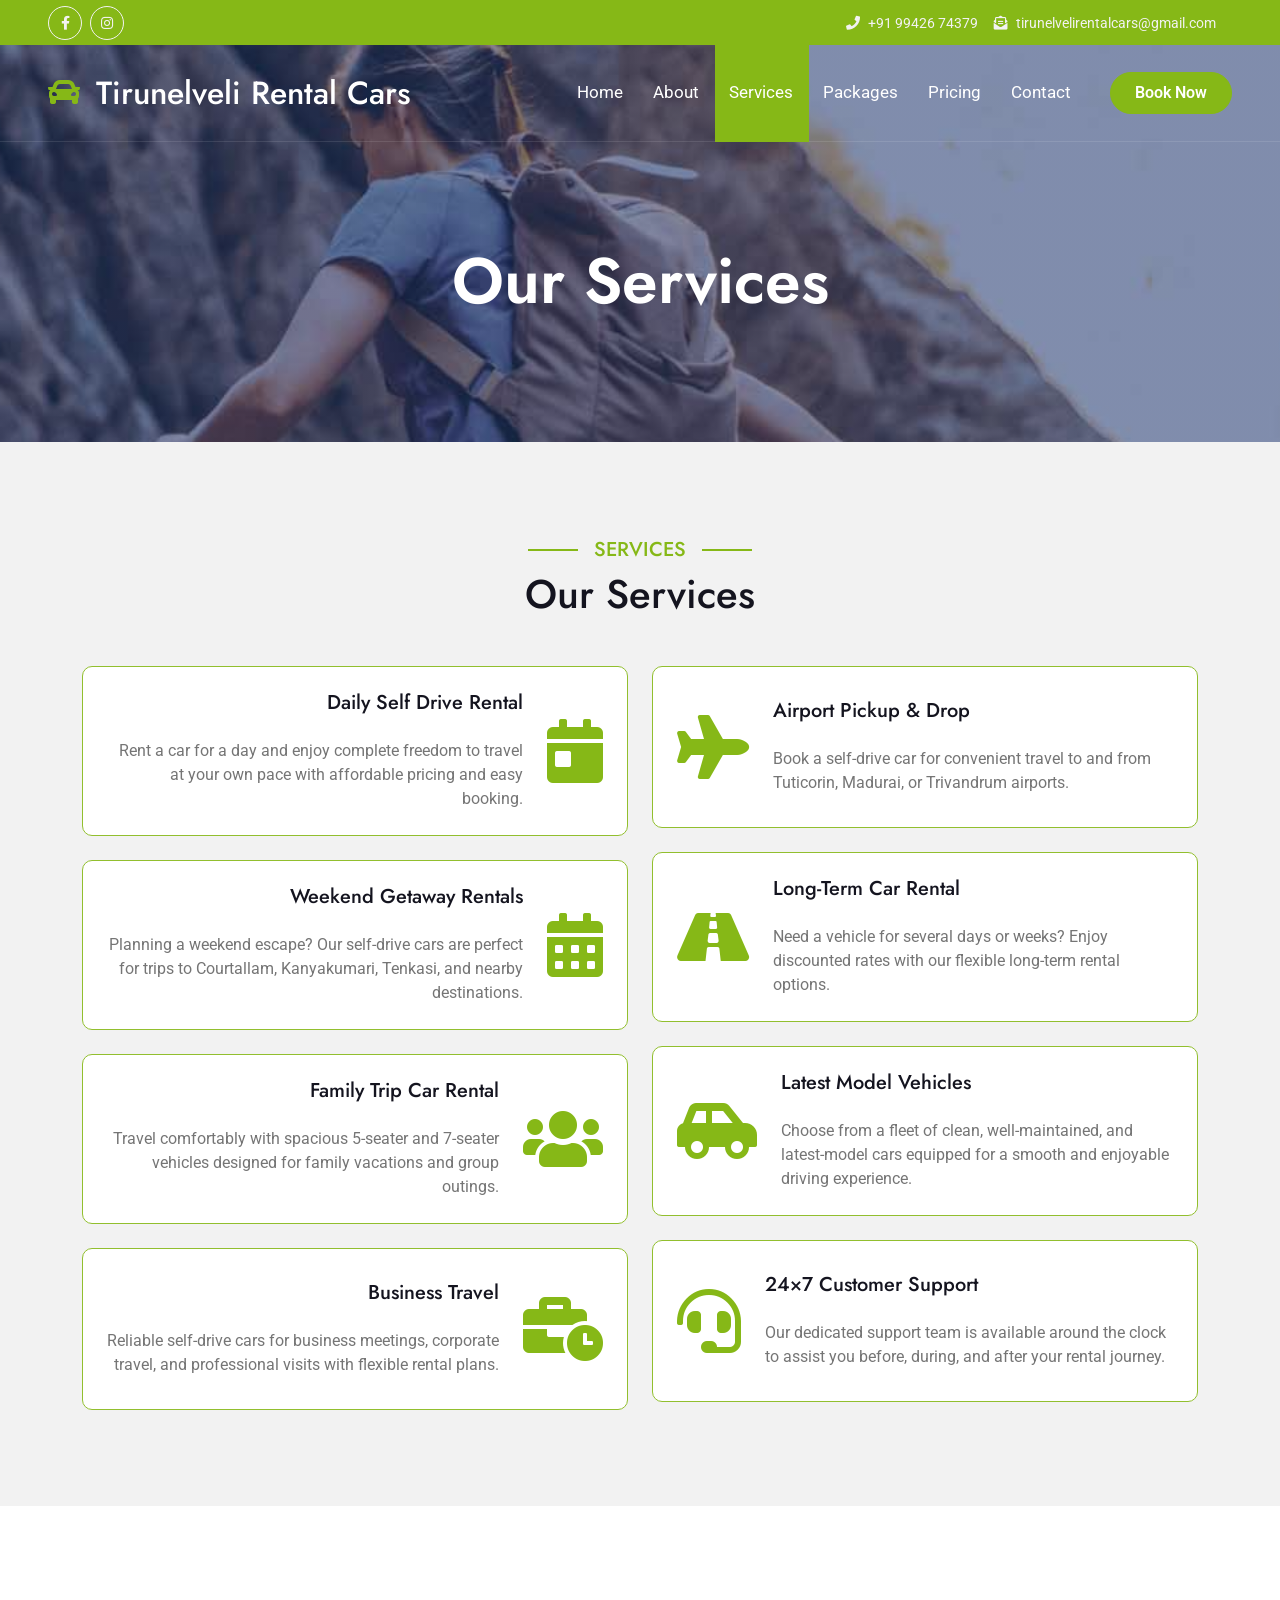
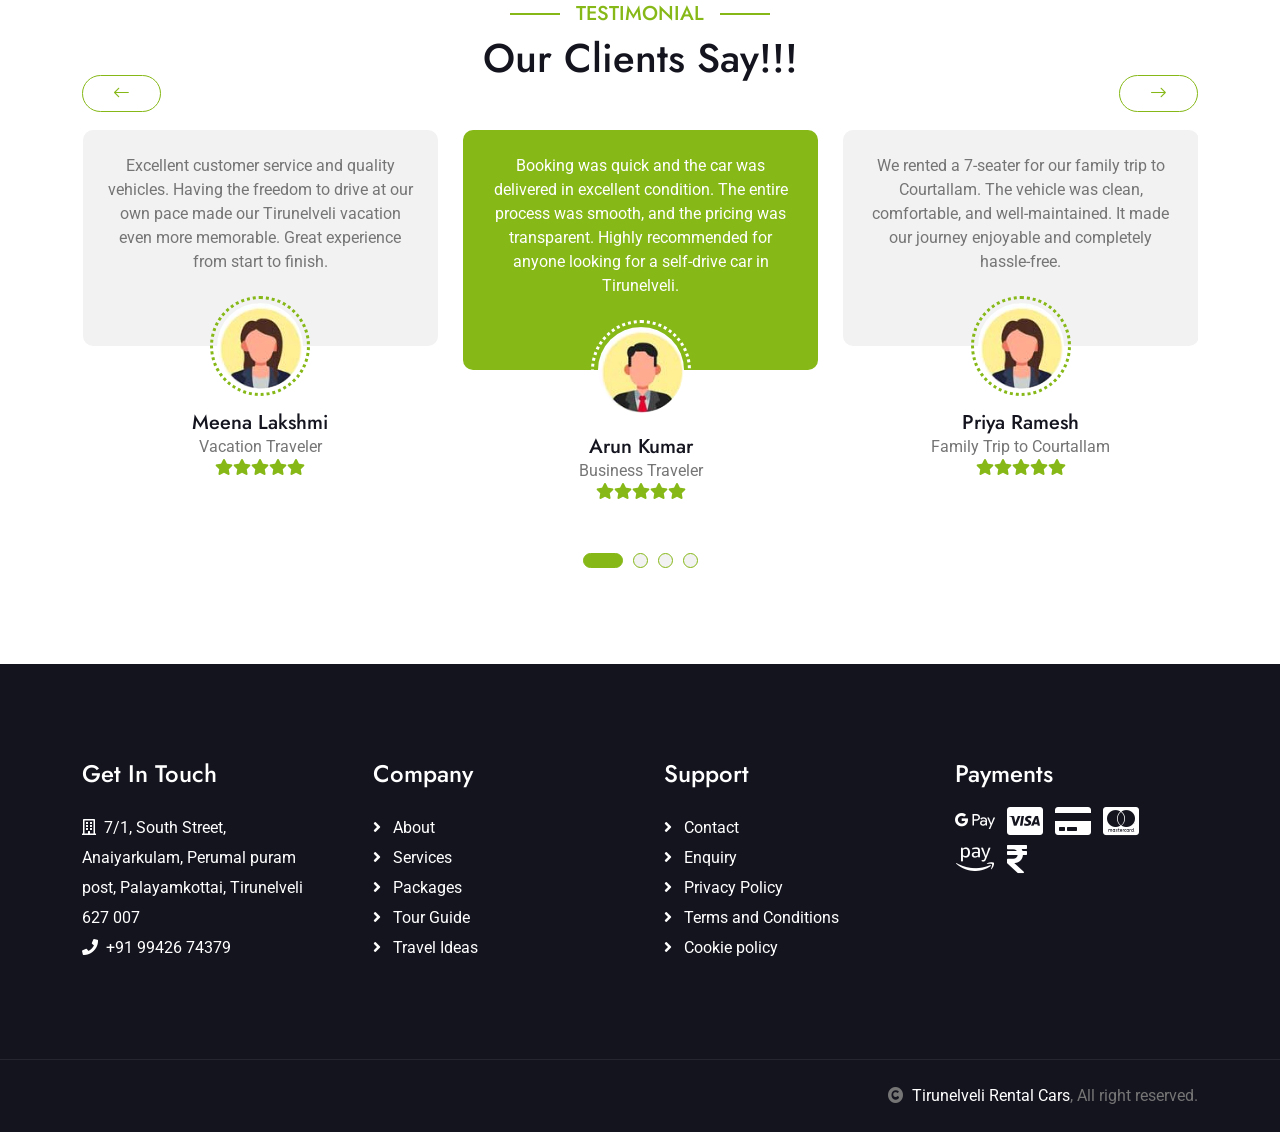
<file: services.html>
<!DOCTYPE html>
<html lang="en">

    <head>
        <meta charset="utf-8">
        <title>Self Drive Car Rental in Tirunelveli | Affordable Car Hire | Tirunelveli Self Drive Cars</title>
        <meta content="width=device-width, initial-scale=1.0" name="viewport">
        <meta content="Self Drive Car Rental Tirunelveli, Self Drive Cars Tirunelveli, Car Rental Tirunelveli, Rent a Car Tirunelveli, Self Drive Car Hire, 5 Seater Car Rental, 7 Seater Car Rental, Airport Car Rental Tirunelveli, Car Rental Near Me, Tirunelveli Travel" name="keywords">
        <meta content="Looking for a self-drive car rental in Tirunelveli? Rent clean, well-maintained 5-seater and 7-seater cars at affordable prices. Easy booking, transparent pricing, and reliable service for business trips, family travel, and weekend getaways." name="description">

        <!-- Google Web Fonts -->
        <link rel="preconnect" href="https://fonts.googleapis.com">
        <link rel="preconnect" href="https://fonts.gstatic.com" crossorigin>
        <link href="https://fonts.googleapis.com/css2?family=Jost:wght@500;600&family=Roboto&display=swap" rel="stylesheet"> 

        <!-- Icon Font Stylesheet -->
        <link rel="stylesheet" href="https://use.fontawesome.com/releases/v5.15.4/css/all.css"/>
        <link href="https://cdn.jsdelivr.net/npm/bootstrap-icons@1.4.1/font/bootstrap-icons.css" rel="stylesheet">

        <!-- Libraries Stylesheet -->
        <link href="lib/owlcarousel/assets/owl.carousel.min.css" rel="stylesheet">
        <link href="lib/lightbox/css/lightbox.min.css" rel="stylesheet">


        <!-- Customized Bootstrap Stylesheet -->
        <link href="css/bootstrap.min.css" rel="stylesheet">

        <!-- Template Stylesheet -->
        <link href="css/style.css" rel="stylesheet">
    </head>

    <body>

        <!-- Spinner Start -->
        <div id="spinner" class="show bg-white position-fixed translate-middle w-100 vh-100 top-50 start-50 d-flex align-items-center justify-content-center">
            <div class="spinner-border text-primary" style="width: 3rem; height: 3rem;" role="status">
                <span class="sr-only">Loading...</span>
            </div>
        </div>
        <!-- Spinner End -->

        <!-- Topbar Start -->
        <div class="container-fluid bg-primary px-3 px-lg-5 d-block">
            <div class="row gx-0 align-items-center">
                <div class="col-6 col-lg-8 text-start mb-0">
                    <div class="d-inline-flex align-items-center" style="height: 45px;">
                        <a class="btn btn-sm btn-outline-light btn-sm-square rounded-circle me-2" href="https://www.facebook.com/profile.php?id=61591511222319" target="_blank"><i class="fab fa-facebook-f fw-normal"></i></a>
                        <a class="btn btn-sm btn-outline-light btn-sm-square rounded-circle me-2" href="https://www.instagram.com/tirunelvelirentalcars/" target="_blank"><i class="fab fa-instagram fw-normal"></i></a>
                    </div>
                </div>
                <div class="col-6 col-lg-4 text-end">
                    <div class="d-inline-flex align-items-center flex-wrap justify-content-end" style="height: 45px;">
                        <a href="tel:+91 99426 74379"><small class="me-2 me-lg-3 text-light"><i class="fa fa-phone me-1 me-lg-2"></i>+91 99426 74379</small></a>
                        <a href="mailto:tirunelvelirentalcars@gmail.com" class="d-none d-md-inline"><small class="me-3 text-light"><i class="fas fa-envelope-open-text me-2"></i>tirunelvelirentalcars@gmail.com</small></a>
                    </div>
                </div>
            </div>
        </div>
        <!-- Topbar End -->

        <!-- Navbar & Hero Start -->
        <div class="container-fluid position-relative p-0">
            <nav class="navbar navbar-expand-lg navbar-light px-4 px-lg-5 py-3 py-lg-0">
                <a href="" class="navbar-brand p-0">
                    <h1 class="m-0"><i class="fa fa-car me-3 bs-green"></i>Tirunelveli Rental Cars</h1>
                    <!-- <img src="img/logo.png" alt="Logo"> -->
                </a>
                <button class="navbar-toggler" type="button" data-bs-toggle="collapse" data-bs-target="#navbarCollapse">
                    <span class="fa fa-bars"></span>
                </button>
                <div class="collapse navbar-collapse" id="navbarCollapse">
                    <div class="navbar-nav ms-auto py-0">
                        <a href="index.html" class="nav-item nav-link">Home</a>
                        <a href="about.html" class="nav-item nav-link">About</a>
                        <a href="services.html" class="nav-item nav-link active">Services</a>
                        <a href="packages.html" class="nav-item nav-link">Packages</a>
                        <a href="pricing.html" class="nav-item nav-link">Pricing</a>
                        <a href="contact.html" class="nav-item nav-link">Contact</a>
                    </div>
                    <a href="booking.html" class="btn btn-primary rounded-pill py-2 px-4 ms-lg-4">Book Now</a>
                </div>
            </nav>
        </div>
        <!-- Navbar & Hero End -->

        <!-- Header Start -->
        <div class="container-fluid bg-breadcrumb">
            <div class="container text-center py-5" style="max-width: 900px;">
                <h3 class="text-white display-3 mb-4">Our Services</h1>
            </div>
        </div>
        <!-- Header End -->

        <!-- Services Start -->
        <div class="container-fluid bg-light service py-5">
            <div class="container py-5">
                <div class="mx-auto text-center mb-5" style="max-width: 900px;">
                    <h5 class="section-title px-3">Services</h5>
                    <h1 class="mb-0">Our Services</h1>
                </div>
                <div class="row g-4">
                    <div class="col-lg-6">
                        <div class="row g-4">
                            <div class="col-12">
                                <div class="service-content-inner d-flex align-items-center bg-white border border-primary rounded p-4 pe-0">
                                    <div class="service-content text-end">
                                        <h5 class="mb-4">Daily Self Drive Rental</h5>
                                        <p class="mb-0">Rent a car for a day and enjoy complete freedom to travel at your own pace with affordable pricing and easy booking.
                                        </p>
                                    </div>
                                    <div class="service-icon p-4">
                                        <i class="fas fa-calendar-day fa-4x text-primary"></i>
                                    </div>
                                </div>
                            </div>
                            <div class="col-12">
                                <div class="service-content-inner d-flex align-items-center  bg-white border border-primary rounded p-4 pe-0">
                                    <div class="service-content text-end">
                                        <h5 class="mb-4">Weekend Getaway Rentals</h5>
                                        <p class="mb-0">Planning a weekend escape? Our self-drive cars are perfect for trips to Courtallam, Kanyakumari, Tenkasi, and nearby destinations.
                                        </p>
                                    </div>
                                    <div class="service-icon p-4">
                                        <i class="fas fa-calendar-alt fa-4x text-primary"></i>
                                    </div>
                                </div>
                            </div>
                            <div class="col-12">
                                <div class="service-content-inner d-flex align-items-center bg-white border border-primary rounded p-4 pe-0">
                                    <div class="service-content text-end">
                                        <h5 class="mb-4">Family Trip Car Rental</h5>
                                        <p class="mb-0">Travel comfortably with spacious 5-seater and 7-seater vehicles designed for family vacations and group outings.
                                        </p>
                                    </div>
                                    <div class="service-icon p-4">
                                        <i class="fa fa-users fa-4x text-primary"></i>
                                    </div>
                                </div>
                            </div>
                            <div class="col-12">
                                <div class="service-content-inner d-flex align-items-center bg-white border border-primary rounded p-4 pe-0">
                                    <div class="service-content text-end">
                                        <h5 class="mb-4">Business Travel</h5>
                                        <p class="mb-0">Reliable self-drive cars for business meetings, corporate travel, and professional visits with flexible rental plans.
                                        </p>
                                    </div>
                                    <div class="service-icon p-4">
                                        <i class="fa fa-business-time fa-4x text-primary"></i>
                                    </div>
                                </div>
                            </div>
                        </div>
                    </div>
                    <div class="col-lg-6">
                        <div class="row g-4">
                            <div class="col-12">
                                <div class="service-content-inner d-flex align-items-center bg-white border border-primary rounded p-4 ps-0">
                                    <div class="service-icon p-4">
                                        <i class="fas fa-plane fa-4x text-primary"></i>
                                    </div>
                                    <div class="service-content">
                                        <h5 class="mb-4">Airport Pickup & Drop</h5>
                                        <p class="mb-0">Book a self-drive car for convenient travel to and from Tuticorin, Madurai, or Trivandrum airports.
                                        </p>
                                    </div>
                                </div>
                            </div>
                            <div class="col-12">
                                <div class="service-content-inner d-flex align-items-center bg-white border border-primary rounded p-4 ps-0">
                                    <div class="service-icon p-4">
                                        <i class="fas fa-road fa-4x text-primary"></i>
                                    </div>
                                    <div class="service-content">
                                        <h5 class="mb-4">Long-Term Car Rental</h5>
                                        <p class="mb-0">Need a vehicle for several days or weeks? Enjoy discounted rates with our flexible long-term rental options.
                                        </p>
                                    </div>
                                </div>
                            </div>
                            <div class="col-12">
                                <div class="service-content-inner d-flex align-items-center bg-white border border-primary rounded p-4 ps-0">
                                    <div class="service-icon p-4">
                                        <i class="fas fa-car-side fa-4x text-primary"></i>
                                    </div>
                                    <div class="service-content">
                                        <h5 class="mb-4">Latest Model Vehicles</h5>
                                        <p class="mb-0">Choose from a fleet of clean, well-maintained, and latest-model cars equipped for a smooth and enjoyable driving experience.
                                        </p>
                                    </div>
                                </div>
                            </div>
                            <div class="col-12">
                                <div class="service-content-inner d-flex align-items-center bg-white border border-primary rounded p-4 ps-0">
                                    <div class="service-icon p-4">
                                        <i class="fas fa-headset fa-4x text-primary"></i>
                                    </div>
                                    <div class="service-content">
                                        <h5 class="mb-4">24×7 Customer Support</h5>
                                        <p class="mb-0">Our dedicated support team is available around the clock to assist you before, during, and after your rental journey.
                                        </p>
                                    </div>
                                </div>
                            </div>
                        </div>
                    </div>
                </div>
            </div>
        </div>
        <!-- Services End -->

        <!-- Testimonial Start -->
        <div class="container-fluid testimonial py-5">
            <div class="container py-5">
                <div class="mx-auto text-center mb-5" style="max-width: 900px;">
                    <h5 class="section-title px-3">Testimonial</h5>
                    <h1 class="mb-0">Our Clients Say!!!</h1>
                </div>
                <div class="testimonial-carousel owl-carousel">
                    <div class="testimonial-item text-center rounded pb-4">
                        <div class="testimonial-comment bg-light rounded p-4">
                            <p class="text-center mb-5">Booking was quick and the car was delivered in excellent condition. The entire process was smooth, and the pricing was transparent. Highly recommended for anyone looking for a self-drive car in Tirunelveli.
                            </p>
                        </div>
                        <div class="testimonial-img p-1">
                            <img src="img/testimonial-1.jpg" class="img-fluid rounded-circle" alt="Image">
                        </div>
                        <div style="margin-top: -35px;">
                            <h5 class="mb-0">Arun Kumar</h5>
                            <p class="mb-0">Business Traveler</p>
                            <div class="d-flex justify-content-center">
                                <i class="fas fa-star text-primary"></i>
                                <i class="fas fa-star text-primary"></i>
                                <i class="fas fa-star text-primary"></i>
                                <i class="fas fa-star text-primary"></i>
                                <i class="fas fa-star text-primary"></i>
                            </div>
                        </div>
                    </div>
                    <div class="testimonial-item text-center rounded pb-4">
                        <div class="testimonial-comment bg-light rounded p-4">
                            <p class="text-center mb-5">We rented a 7-seater for our family trip to Courtallam. The vehicle was clean, comfortable, and well-maintained. It made our journey enjoyable and completely hassle-free.
                            </p>
                        </div>
                        <div class="testimonial-img p-1">
                            <img src="img/testimonial-2.jpg" class="img-fluid rounded-circle" alt="Image">
                        </div>
                        <div style="margin-top: -35px;">
                            <h5 class="mb-0">Priya Ramesh</h5>
                            <p class="mb-0">Family Trip to Courtallam</p>
                            <div class="d-flex justify-content-center">
                                <i class="fas fa-star text-primary"></i>
                                <i class="fas fa-star text-primary"></i>
                                <i class="fas fa-star text-primary"></i>
                                <i class="fas fa-star text-primary"></i>
                                <i class="fas fa-star text-primary"></i>
                            </div>
                        </div>
                    </div>
                    <div class="testimonial-item text-center rounded pb-4">
                        <div class="testimonial-comment bg-light rounded p-4">
                            <p class="text-center mb-5">The car performed exceptionally well throughout our trip to Papanasam and Manimuthar. Friendly support, easy booking, and no hidden charges. I'll definitely rent again.
                            </p>
                        </div>
                        <div class="testimonial-img p-1">
                            <img src="img/testimonial-1.jpg" class="img-fluid rounded-circle" alt="Image">
                        </div>
                        <div style="margin-top: -35px;">
                            <h5 class="mb-0">Karthik S</h5>
                            <p class="mb-0">Weekend Road Trip</p>
                            <div class="d-flex justify-content-center">
                                <i class="fas fa-star text-primary"></i>
                                <i class="fas fa-star text-primary"></i>
                                <i class="fas fa-star text-primary"></i>
                                <i class="fas fa-star text-primary"></i>
                                <i class="fas fa-star text-primary"></i>
                            </div>
                        </div>
                    </div>
                    <div class="testimonial-item text-center rounded pb-4">
                        <div class="testimonial-comment bg-light rounded p-4">
                            <p class="text-center mb-5">Excellent customer service and quality vehicles. Having the freedom to drive at our own pace made our Tirunelveli vacation even more memorable. Great experience from start to finish.
                            </p>
                        </div>
                        <div class="testimonial-img p-1">
                            <img src="img/testimonial-2.jpg" class="img-fluid rounded-circle" alt="Image">
                        </div>
                        <div style="margin-top: -35px;">
                            <h5 class="mb-0">Meena Lakshmi</h5>
                            <p class="mb-0">Vacation Traveler</p>
                            <div class="d-flex justify-content-center">
                                <i class="fas fa-star text-primary"></i>
                                <i class="fas fa-star text-primary"></i>
                                <i class="fas fa-star text-primary"></i>
                                <i class="fas fa-star text-primary"></i>
                                <i class="fas fa-star text-primary"></i>
                            </div>
                        </div>
                    </div>
                </div>
            </div>
        </div>
        <!-- Testimonial End -->

        <!-- Footer Start -->
        <div class="container-fluid footer py-5">
            <div class="container py-5">
                <div class="row g-5">
                    <div class="col-md-6 col-lg-6 col-xl-3">
                        <div class="footer-item d-flex flex-column">
                            <h4 class="mb-4 text-white">Get In Touch</h4>
                            <a href=""><i class="far fa-building me-2"></i>7/1, South Street, 
                                Anaiyarkulam, 
                                Perumal puram post, Palayamkottai, 
                                Tirunelveli 
                                627 007</a>
                            <a href="tel:+91 99426 74379"><i class="fas fa-phone me-2"></i>+91 99426 74379</a>
                        </div>
                    </div>
                    <div class="col-md-6 col-lg-6 col-xl-3">
                        <div class="footer-item d-flex flex-column">
                            <h4 class="mb-4 text-white">Company</h4>
                            <a href=""><i class="fas fa-angle-right me-2"></i> About</a>
                            <a href=""><i class="fas fa-angle-right me-2"></i> Services</a>
                            <a href=""><i class="fas fa-angle-right me-2"></i> Packages</a>
                            <a href=""><i class="fas fa-angle-right me-2"></i> Tour Guide</a>
                            <a href=""><i class="fas fa-angle-right me-2"></i> Travel Ideas</a>
                        </div>
                    </div>
                    <div class="col-md-6 col-lg-6 col-xl-3">
                        <div class="footer-item d-flex flex-column">
                            <h4 class="mb-4 text-white">Support</h4>
                            <a href=""><i class="fas fa-angle-right me-2"></i> Contact</a>
                            <a href=""><i class="fas fa-angle-right me-2"></i> Enquiry</a>
                            <a href=""><i class="fas fa-angle-right me-2"></i> Privacy Policy</a>
                            <a href=""><i class="fas fa-angle-right me-2"></i> Terms and Conditions</a>
                            <a href=""><i class="fas fa-angle-right me-2"></i> Cookie policy</a>
                        </div>
                    </div>
                    <div class="col-md-6 col-lg-6 col-xl-3">
                        <div class="footer-item">
                            <h4 class="text-white mb-3">Payments</h4>
                            <div class="footer-bank-card">
                                <a href="#" class="text-white me-2"><i class="fab fa-google-pay fa-2x"></i></a>
                                <a href="#" class="text-white me-2"><i class="fab fa-cc-visa fa-2x"></i></a>
                                <a href="#" class="text-white me-2"><i class="fas fa-credit-card fa-2x"></i></a>
                                <a href="#" class="text-white me-2"><i class="fab fa-cc-mastercard fa-2x"></i></a>
                                <a href="#" class="text-white me-2"><i class="fab fa-amazon-pay fa-2x"></i></a>
                                <a href="#" class="text-white"><i class="fas fa-rupee-sign fa-2x"></i></a>
                            </div>
                        </div>
                    </div>
                </div>
            </div>
        </div>
        <!-- Footer End -->
        
        <!-- Copyright Start -->
        <div class="container-fluid copyright text-body py-4">
            <div class="container">
                <div class="row g-4 align-items-center">
                    <div class="col-md-12 text-center text-md-end mb-md-0">
                        <i class="fas fa-copyright me-2"></i><a class="text-white" href="#">Tirunelveli Rental Cars</a>, All right reserved.
                    </div>
                    </div>
                </div>
            </div>
        </div>
        <!-- Copyright End -->

        <!-- Back to Top -->
        <a href="#" class="btn btn-primary btn-primary-outline-0 btn-md-square back-to-top"><i class="fa fa-arrow-up"></i></a>   

        
        <!-- JavaScript Libraries -->
        <script src="https://ajax.googleapis.com/ajax/libs/jquery/3.6.4/jquery.min.js"></script>
        <script src="https://cdn.jsdelivr.net/npm/bootstrap@5.0.0/dist/js/bootstrap.bundle.min.js"></script>
        <script src="lib/easing/easing.min.js"></script>
        <script src="lib/waypoints/waypoints.min.js"></script>
        <script src="lib/owlcarousel/owl.carousel.min.js"></script>
        <script src="lib/lightbox/js/lightbox.min.js"></script>
        

        <!-- Template Javascript -->
        <script src="js/main.js"></script>
    </body>

</html>
</file>
<file: css/style.css>
/*** Spinner Start ***/
/*** Spinner ***/
#spinner {
    opacity: 0;
    visibility: hidden;
    transition: opacity .5s ease-out, visibility 0s linear .5s;
    z-index: 99999;
}

#spinner.show {
    transition: opacity .5s ease-out, visibility 0s linear 0s;
    visibility: visible;
    opacity: 1;
}
/*** Spinner End ***/

.back-to-top {
    position: fixed;
    right: 30px;
    bottom: 30px;
    display: flex;
    width: 45px;
    height: 45px;
    align-items: center;
    justify-content: center;
    transition: 0.5s;
    z-index: 99;
}

/*** Button Start ***/
.btn {
    font-weight: 600;
    transition: .5s;
}

.btn-square {
    width: 32px;
    height: 32px;
}

.btn-sm-square {
    width: 34px;
    height: 34px;
}

.btn-md-square {
    width: 44px;
    height: 44px;
}

.btn-lg-square {
    width: 56px;
    height: 56px;
}

.btn-square,
.btn-sm-square,
.btn-md-square,
.btn-lg-square {
    padding: 0;
    display: flex;
    align-items: center;
    justify-content: center;
    font-weight: normal;
    border-radius: 50%;
}

.btn.btn-primary {
    box-shadow: inset 0 0 0 0 var(--bs-primary);
}

.btn.btn-primary:hover {
    box-shadow: inset 300px 0 0 0 var(--bs-light) !important;
    color: var(--bs-primary) !important;
}

.btn.btn-light {
    box-shadow: inset 0 0 0 0 var(--bs-primary);
}

.btn.btn-light:hover {
    box-shadow: inset 300px 0 0 0 var(--bs-primary);
    color: var(--bs-light) !important;
}

.btn-hover {
    transition: 0.5s;
}

.btn-hover:hover {
    color: var(--bs-secondary) !important;
}

/*** Section Title Start ***/
.section-title {
    position: relative;
    display: inline-block;
    text-transform: uppercase;
    color: var(--bs-primary);
}

.section-title::before {
    content: "";
    width: 50px;
    position: absolute;
    top: 50%;
    right: 0;
    transform: translateY(-50%);
    margin-right: -50px;
    border: 1px solid var(--bs-primary) !important;
}

.section-title::after {
    content: "";
    width: 50px;
    position: absolute;
    top: 50%;
    left: 0;
    transform: translateY(-50%);
    margin-left: -50px;
    border: 1px solid var(--bs-primary) !important;
}


/*** Topbar Start ***/
.fixed-top .container {
    transition: 0.5s;
}

.topbar {
    padding: 2px 10px 2px 20px;
    background: var(--bs-primary) !important;
}

.topbar a,
.topbar a i {
    transition: 0.5s;
}

.topbar a:hover,
.topbar a i:hover {
    color: var(--bs-secondary) !important;
}


@media (max-width: 768px) {
    .topbar {
        display: none;    
    }
}
/*** Topbar End ***/


/*** Navbar ***/
.navbar-light .navbar-nav .nav-link {
    font-family: 'Roboto', sans-serif;
    position: relative;
    padding: 35px 15px;
    color: var(--bs-white) !important;
    font-size: 17px;
    font-weight: 400;
    outline: none;
    transition: .5s;
}

.sticky-top.navbar-light .navbar-nav .nav-link {
    padding: 20px 15px;
    color: var(--bs-dark) !important;
}

.navbar-light .navbar-nav .nav-link:hover,
.navbar-light .navbar-nav .nav-link.active {
    color: var(--bs-white) !important;
}

.navbar-light .navbar-brand h1 {
    color: var(--bs-white);
    font-size: 2rem;
}

.navbar-light .navbar-brand h1 1{
    color: var(--bs-primary);
}

.sticky-top.navbar-light .navbar-brand h1 {
    color: var(--bs-primary);
}

.navbar-light .navbar-brand img {
    max-height: 60px;
    transition: .5s;
}

.sticky-top.navbar-light .navbar-brand img {
    max-height: 45px;
}

.navbar .dropdown-toggle::after {
    border: none;
    content: "\f107";
    font-family: "Font Awesome 5 Free";
    font-weight: 900;
    vertical-align: middle;
    margin-left: 8px;
}

@media (min-width: 1200px) {
    .navbar .nav-item .dropdown-menu {
        display: block;
        visibility: hidden;
        top: 100%;
        transform: rotateX(-75deg);
        transform-origin: 0% 0%;
        border: 0;
        border-radius: 10px;
        transition: .5s;
        opacity: 0;
    }
}

.dropdown .dropdown-menu a:hover {
    background: var(--bs-primary);
    color: var(--bs-white);
}

.navbar .nav-item:hover .dropdown-menu {
    transform: rotateX(0deg);
    visibility: visible;
    background: var(--bs-light);
    transition: .5s;
    opacity: 1;
}

@media (max-width: 991.98px) {
    .sticky-top.navbar-light {
        position: relative;
        background: var(--bs-white);
    }

    .navbar-light .navbar-brand h1 {
        color: var(--bs-primary);
        font-size: 1.2rem;
    }

    .navbar.navbar-expand-lg .navbar-toggler {
        padding: 10px 20px;
        border: 1px solid var(--bs-primary);
        color: var(--bs-primary);
    }

    .navbar-light .navbar-collapse {
        margin-top: 15px;
        border-top: 1px solid #DDDDDD;
    }

    .navbar-light .navbar-nav .nav-link,
    .sticky-top.navbar-light .navbar-nav .nav-link {
        padding: 10px 0;
        color: var(--bs-dark) !important;
    }

    .navbar-light .navbar-nav .nav-link:hover,
    .navbar-light .navbar-nav .nav-link.active  {
        color: var(--bs-primary) !important;
    }

    .navbar-light .navbar-brand img {
        max-height: 45px;
    }
}

@media (min-width: 992px) {
    .navbar-light {
        position: absolute;
        width: 100%;
        top: 0;
        left: 0;
        border-bottom: 1px solid rgba(255, 255, 255, .1);
        z-index: 999;
    }
    
    .sticky-top.navbar-light {
        position: fixed;
        background: var(--bs-light);
    }

    .navbar-light .navbar-nav .nav-link::before {
        position: absolute;
        content: "";
        width: 100%;
        height: 0;
        bottom: -1px;
        left: 0;
        background: var(--bs-primary);
        transition: .5s;
        z-index: -1;
    }

    .navbar-light .navbar-nav .nav-link:hover::before,
    .navbar-light .navbar-nav .nav-link.active::before {
        height: calc(100% + 1px);
        left: 1px;
    }

    .navbar-light .navbar-nav .nav-link.nav-contact::before {
        display: none;
    }
}

/*** Carousel Hero Header Start ***/
.carousel-header .carousel-control-prev,
.carousel-header .carousel-control-next {
    background: transparent;
}

.carousel-header .carousel-control-prev .carousel-control-prev-icon {
    position: absolute;
    top: 50%;
    left: 0;
    transform: translateY(-50%);
    padding: 25px 30px;
    border-top-left-radius: 0;
    border-top-right-radius: 50px;
    border-bottom-left-radius: 0;
    border-bottom-right-radius: 50px;
    background-size: 60% 60%;
}

.carousel-header .carousel-control-next .carousel-control-next-icon {
    position: absolute;
    top: 50%;
    right: 0;
    transform: translateY(-50%);
    padding: 25px 30px;
    border-top-left-radius: 50px;
    border-top-right-radius: 0;
    border-bottom-left-radius: 50px;
    border-bottom-right-radius: 0;
    background-size: 60% 60%;

}

.carousel-header .carousel .carousel-indicators li,
.carousel-header .carousel .carousel-indicators li,
.carousel-header .carousel .carousel-indicators li {
    opacity: 0;
}

.carousel-header .carousel-inner .carousel-item {
    position: relative;
    min-height: 100vh 
}

.carousel-header .carousel-inner .carousel-item h1{
    font-size: 3rem;
}

.carousel-header .carousel-inner .carousel-item img {
    position: absolute;
    width: 100%;
    height: 100%;
    object-fit: cover;
}

.carousel-header .carousel-inner .carousel-item .carousel-caption  {
    position: absolute;
    width: 100%;
    height: 100%;
    top: 0;
    left: 0;
    padding-top: 145px;
    display: flex;
    align-items: center;
    justify-content: center;
    text-align: center;
    background: linear-gradient(rgba(0, 0, 0, .5), rgba(0, 0, 0, 0.5));
    background-size: cover;
}

@media (max-width: 768px) {
    .carousel-header .carousel-inner .carousel-item img,
    .carousel-header .carousel-inner .carousel-item .carousel-caption {
        height: 700px;
        margin-top: -100px;
    }

    .carousel-header {
        height: 700px !important;
    }

    .carousel-header .carousel-control-prev .carousel-control-prev-icon,
    .carousel-header .carousel-control-next .carousel-control-next-icon {
        opacity: 0;
    }
    
    .search-bar {
        margin-top: -100px;
        transition: 0.5s;
    }
}
/*** Carousel Hero Header End ***/


/*** Single Page Hero Header Start ***/
.bg-breadcrumb {
    background: linear-gradient(rgba(19, 53, 123, 0.5), rgba(19, 53, 123, 0.5)), url(../img/breadcrumb-bg.jpg);
    background-position: center center;
    background-repeat: no-repeat;
    background-size: cover;
    background-attachment: fixed;
    padding: 150px 0 50px 0;
}

.bg-breadcrumb .breadcrumb-item a {
    color: var(--bs-secondary) !important;
}
/*** Single Page Hero Header End ***/


/*** About Start ***/
.about .container .section-about-title {
    position: relative;
    display: inline-block;
    text-transform: uppercase;
    color: var(--bs-primary);
}

.about .container .section-about-title::before {
    content: "";
    width: 50px;
    position: absolute;
    top: 50%;
    right: 0;
    transform: translateY(-50%);
    margin-right: -50px;
    border: 1px solid var(--bs-primary) !important;
}
/*** About End ***/


/*** Services Start ***/
.service .service-content-inner {
    transition: 0.5s;
}
.service .service-content-inner:hover {
    position: relative;
    background: var(--bs-primary) !important;
}

.service .service-content-inner .service-content h5,
.service .service-content-inner .service-content p,
.service .service-content-inner .service-icon i {
    transition: 0.5s;
}

.service .service-content-inner:hover .service-content h5,
.service .service-content-inner:hover .service-content p,
.service .service-content-inner:hover .service-icon i {
    color: var(--bs-white) !important;
}
/*** Service End ***/


/*** Destination Start ***/
.destination .tab-class .tab-content .tab-pane .destination-img {
    position: relative;
    overflow: hidden;
    border-radius: 10px;
    z-index: 1;
}

.destination .tab-class .tab-content .tab-pane .destination-img .destination-overlay {
    position: absolute;
    bottom: -100%;
    left: 0;
    z-index: 3;
    transition: 0.5s;
}

.destination .tab-class .tab-content .tab-pane .destination-img .search-icon {
    position: absolute;
    width: 100%;
    height: 100%;
    top: 0;
    right: 0;
    display: flex;
    justify-content: end;
    padding: 20px 20px 0 0;
    background: rgba(0, 0, 0, 0.1);
    border-radius: 10px;
    transition: 0.5s;

}

.destination .tab-class .tab-content .tab-pane .destination-img .search-icon a i {
    opacity: 0;
    transition: 0.5s;
}

.destination .tab-class .nav-item {
    padding: 0 0 20px 0;
}
.destination .tab-class .nav-item a.active {
    background: var(--bs-primary) !important;
}

.destination .tab-class .nav-item a.active span {
    color: var(--bs-white) !important;
}

.destination .tab-class .tab-content .destination-img:hover .search-icon {
    background: rgba(19, 53, 123, 0.4);
}

.destination .tab-class .tab-content .destination-img:hover .destination-overlay {
    bottom: 0;
}

.destination .tab-class .tab-content .destination-img:hover .search-icon a i {
    opacity: 1;
}

.destination .tab-class .tab-content .destination-img img {
    transition: 0.5s;
}

.destination .tab-class .tab-content .destination-img:hover img {
    transform: scale(1.2);
}
/*** Destination End ***/


/*** Packages Start ***/
.packages .packages-item .packages-img {
    position: relative;
    overflow: hidden;
    transition: 0.5s;
    border-top-right-radius: 10px;
    border-top-left-radius: 10px;
    z-index: 1;
}

.packages .packages-item .packages-img .packages-info {
    background: rgba(0, 0, 0, .3);
}

.packages .packages-item .packages-img .packages-info small,
.packages .packages-item .packages-img .packages-info small i {
    color: var(--bs-white);
    transition: 0.5s;
}

.packages .packages-item .packages-img::after {
    position: absolute;
    content: "";
    width: 0;
    height: 0;
    top: 50%;
    left: 50%;
    transform: translate(-50%, -50%);
    border: 0px solid;
    border-radius: 10px !important;
    visibility: hidden;
    transition: 0.7s;
    z-index: 3;
}

.packages .packages-item .packages-img:hover.packages-img::after {
    width: 100%;
    height: 100%;
    border: 300px solid;
    border-color: rgba(19, 53, 123, 0.6) rgba(19, 53, 123, 0.6) rgba(19, 53, 123, 0.6) rgba(19, 53, 123, 0.6);
    visibility: visible;
}

.packages .packages-item .packages-img small,
.packages .packages-item .packages-img small i {
    transition: 0.5s;
}

.packages .packages-item .packages-img:hover small,
.packages .packages-item .packages-img:hover small i {
    color: var(--bs-white) !important;

}

.packages .packages-item .packages-img img {
    transition: 0.5s;
}

.packages .packages-item .packages-img:hover img {
    transform: scale(1.3);
}

.packages .packages-item .packages-img .packages-price {
    position: absolute;
    width: 100px; 
    top: 0; 
    left: 50%; 
    transform: translateX(-50%);
    display: inline-block;
    background: var(--bs-primary);
    color: var(--bs-white);
    border-bottom-left-radius: 10px;
    border-bottom-right-radius: 10px; 
    z-index: 5;
}

.packages .packages-carousel {
    position: relative;
}

.packages .packages-carousel .owl-nav .owl-prev {
    position: absolute;
    top: -50px;
    left: 0;
    padding: 5px 30px;
    border: 1px solid var(--bs-primary);
    border-radius: 30px;
    transition: 0.5s;
}

.packages .packages-carousel .owl-nav .owl-next {
    position: absolute;
    top: -50px;
    right: 0;
    padding: 5px 30px;
    border: 1px solid var(--bs-primary);
    border-radius: 30px;
    transition: 0.5s;
}

.packages .packages-carousel .owl-nav .owl-prev i,
.packages .packages-carousel .owl-nav .owl-next i {
    color: var(--bs-primary);
    font-size: 17px;
    transition: 0.5s;
}

.packages .packages-carousel .owl-nav .owl-prev:hover,
.packages .packages-carousel .owl-nav .owl-next:hover {
    background: var(--bs-primary);
}

.packages .packages-carousel .owl-nav .owl-prev:hover i,
.packages .packages-carousel .owl-nav .owl-next:hover i {
    color: var(--bs-white);
}
/*** Packages End ***/


/*** Explore Tour Start ***/
.ExploreTour .tab-class .nav-item {
    padding: 0 0 20px 0;
}
.ExploreTour .tab-class .nav-item a.active {
    background: var(--bs-primary) !important;
}

.ExploreTour .tab-class .nav-item a.active span {
    color: var(--bs-white) !important;
}


/* National Tour Start */
.ExploreTour #NationalTab-1 .national-item {
    position: relative;
    border-radius: 10px;
    overflow: hidden;
}

.ExploreTour #NationalTab-1 .national-item img {
    transition: 0.5s;
}

.ExploreTour #NationalTab-1 .national-item:hover img {
    transform: scale(1.2);
}

.ExploreTour #NationalTab-1 .national-item .national-content {
    position: absolute;
    width: 100%;
    height: 100%;
    top: 0;
    left: 0;
    border-radius: 10px;
    padding: 20px;
    background: rgba(0, 0, 0, .2);
    display: flex;
    align-items: end;
    justify-content: center;
    transition: 0.5s;
}

.ExploreTour #NationalTab-1 .national-item:hover .national-content {
    background: rgba(19, 53, 123, .6);
}

.ExploreTour #NationalTab-1 .national-item .national-plus-icon {
    position: absolute;
    top: 50%;
    left: 50%;
    transform: translate(-50%, -50%);
    transition: 0.5s;
    opacity: 0;
}

.ExploreTour #NationalTab-1 .national-item:hover .national-plus-icon {
    opacity: 1;
}

.ExploreTour #NationalTab-1 .national-item .tour-offer {
    position: absolute;
    top: -1px;
    left: -1px;
    padding: 20px;
    border-top-right-radius: 40px;
    border-top-left-radius: 20px;
    border-bottom-right-radius: 0;
    border-bottom-left-radius: 80px;
    background: var(--bs-primary);
    color: var(--bs-white);
}

/* International Tour Start */
.ExploreTour #InternationalTab-2 .international-item {
    position: relative;
    border-radius: 10px;
    overflow: hidden;
}

.ExploreTour #InternationalTab-2 .international-item img {
    transition: 0.5s;
}

.ExploreTour #InternationalTab-2 .international-item:hover img {
    transform: scale(1.2);
}

.ExploreTour #InternationalTab-2 .international-item .tour-offer {
    position: absolute;
    top: -1px;
    left: -1px;
    padding: 20px;
    border-top-right-radius: 30px;
    border-top-left-radius: 20px;
    border-bottom-right-radius: 0;
    border-bottom-left-radius: 80px;
    background: var(--bs-primary);
    color: var(--bs-white);
}

.ExploreTour #InternationalTab-2 .international-item .international-content {
    position: absolute;
    width: 100%;
    height: 100%;
    top: 0;
    left: 0;
    border-radius: 10px;
    padding: 20px;
    background: rgba(0, 0, 0, .3);
    display: flex;
    align-items: end;
    justify-content: center;
    transition: 0.5s;
}

.ExploreTour #InternationalTab-2 .international-item:hover .international-content {
    background: rgba(19, 53, 123, .6);
}

.ExploreTour #InternationalTab-2 .international-item .international-content .international-info a {
    font-size: 14px;
}

.ExploreTour #InternationalTab-2 .international-item .international-plus-icon {
    position: absolute;
    top: 50%;
    left: 50%;
    transform: translate(-50%, -50%);
    transition: 0.5s;
    opacity: 0;
}

.ExploreTour #InternationalTab-2 .international-item:hover .international-plus-icon {
    opacity: 1;
}

/* carousel Start */
.ExploreTour #InternationalTab-2 .InternationalTour-carousel .international-item {
    position: relative;
    overflow: hidden;
}

.ExploreTour #InternationalTab-2 .InternationalTour-carousel .owl-dots {
    margin-top: 30px;
    display: flex;
    align-items: center;
    justify-content: center;
}

.ExploreTour #InternationalTab-2 .InternationalTour-carousel .owl-dot {
    position: relative;
    display: inline-block;
    margin: 0 5px;
    width: 15px;
    height: 15px;
    background: var(--bs-light);
    border: 1px solid var(--bs-primary);
    border-radius: 10px;
    transition: 0.5s;
}

.ExploreTour #InternationalTab-2 .InternationalTour-carousel .owl-dot.active {
    width: 40px;
    background: var(--bs-primary);
}
/*** Explore Tour End ***/


/*** Gallery Start ***/
.gallery .gallery-item {
    position: relative;
    overflow: hidden;
    border-radius: 10px;
}

.gallery .gallery-item img {
    min-height: 300px;
    object-fit: cover;
}

.gallery .gallery-item .gallery-content {
    position: absolute;
    width: 100%;
    height: 100%;
    bottom: 0;
    left: 0;
    padding: 15px;
    background: rgba(0, 0, 0, 0.3);
    border-radius: 10px;
    display: flex;
    flex-direction: column;
    justify-content: end;
    transition: 0.5s;
}

.gallery .gallery-item .gallery-content .gallery-info {
    position: relative;
    margin-bottom: -100%;
    opacity: 0;
    transition: 0.5s;
}

.gallery .gallery-item .gallery-plus-icon {
    position: absolute;
    top: 50%;
    left: 50%;
    transform: translate(-50%, -50%);
    transition: 0.5s;
    opacity: 0;
}

.gallery .gallery-item:hover .gallery-content .gallery-info,
.gallery .gallery-item:hover .gallery-plus-icon {
   opacity: 1;
   margin: 0;
}

.gallery .gallery-item img {
    transition: 0.5s;
}

.gallery .gallery-item:hover img {
    transform: scale(1.2);
}

.gallery .gallery-item:hover .gallery-content {
    background: rgba(19, 53, 123, 0.8);
}

.gallery .tab-class .nav-item {
    padding: 0 0 20px 0;
}
.gallery .tab-class .nav-item a.active {
    background: var(--bs-primary) !important;
}

.gallery .tab-class .nav-item a.active span {
    color: var(--bs-white) !important;
}

/*** Gallery End ***/

/*** Tour Booking Start ***/
.booking {
    background: linear-gradient(rgba(152, 195, 58, .8), rgba(152, 195, 58, .8)), url(../img/tour-booking-bg.jpg);
    background-position: center center;
    background-repeat: no-repeat;
    background-size: cover;
    background-attachment: fixed;
    
}


.booking .container .section-booking-title {
    position: relative;
    display: inline-block;
    text-transform: uppercase;
    color: var(--bs-white);
}

.booking .container .section-booking-title::before {
    content: "";
    width: 50px;
    position: absolute;
    top: 50%;
    right: 0;
    transform: translateY(-50%);
    margin-right: -50px;
    border: 1px solid var(--bs-white) !important;
}

.booking .container form .btn.btn-primary {
    box-shadow: inset 0 0 0 0 var(--bs-primary);
}

.booking .container form .btn.btn-primary:hover {
    box-shadow: inset 800px 0 0 0 var(--bs-light) !important;
    color: var(--bs-primary) !important;
}



/*** Tour Booking end ***/

/*** Travel Guide Start ***/
.guide .guide-item .guide-img {
    position: relative;
}

.guide .guide-item .guide-img .guide-icon {
    position: absolute;
    bottom: 0; 
    left: 50%; 
    transform: translate(-50%, -50%);
    margin-bottom: -50px;
    display: flex;
    justify-content: center;
    border: 1px solid var(--bs-primary);
    background: var(--bs-light);
    z-index: 9;
}

.guide .guide-item .guide-img .guide-img-efects {
    position: relative;
    overflow: hidden;
    border-top-right-radius: 10px;
    border-top-left-radius: 10px;
}

.guide .guide-item .guide-img .guide-img-efects::after {
    content: "";
    width: 100%;
    height: 0;
    position: absolute;
    top: 0;
    left: 0;
    transition: 0.5s;
}

.guide .guide-item:hover .guide-img-efects::after {
    height: 100%;
    border-top-right-radius: 10px;
    border-top-left-radius: 10px;
    background: rgba(19, 53, 123, .5);
}

.guide .guide-item .guide-img-efects img {
    transition: 0.5s;
}
.guide .guide-item:hover .guide-img-efects img {
    transform: scale(1.1);
}

.guide .guide-item .guide-title {
    position: relative;
    background: var(--bs-light);
    transition: 0.5s;
}

.guide .guide-item .guide-title::after {
    content: "";
    width: 100%;
    height: 0;
    position: absolute;
    bottom: 0;
    left: 0;
    border-bottom-right-radius: 10px;
    border-bottom-left-radius: 10px;
    transition: 0.5s;
}

.guide .guide-item:hover .guide-title::after {
    height: 100%;
    background: var(--bs-primary) !important;
    color: var(--bs-white);
}

.guide .guide-item .guide-title .guide-title-inner,
.guide .guide-item:hover .guide-title .guide-title-inner h4 {
    transition: 0.5s;
}

.guide .guide-item:hover .guide-title .guide-title-inner {
    position: relative;
    color: var(--bs-white) !important;
    z-index: 2;
}

.guide .guide-item:hover .guide-title .guide-title-inner h4 {
    color: var(--bs-white);
}
/*** Travel Guide End ***/


/*** Blog Start ***/
.blog .blog-item .blog-img {
    position: relative;
}

.blog .blog-item .blog-img .blog-info {
    position: absolute;
    width: 100%;
    left: 0;
    bottom: 0;
    display: flex;
    background: rgba(255, 255, 255, .2);
    color: var(--bs-white);
}

.blog .blog-item .blog-img .blog-img-inner {
    position: relative;
    border-top-right-radius: 10px;
    border-top-left-radius: 10px;
}

.blog .blog-item .blog-img .blog-img-inner .blog-icon {
    position: absolute;
    width: 100%;
    height: 0;
    top: 50%;
    left: 50%;
    transform: translate(-50%, -50%);
    border-top-right-radius: 10px;
    border-top-left-radius: 10px;
    display: flex;
    align-items: center;
    justify-content: center;
    transition: 0.5s;
}

.blog .blog-item .blog-img .blog-img-inner .blog-icon a {
    display: flex;
    align-items: center;
    justify-content: center;
    opacity: 0;
    transition: 0.5s;
}

.blog .blog-item .blog-img:hover .blog-img-inner .blog-icon a {
    opacity: 1;
}

.blog .blog-item .blog-img:hover .blog-img-inner .blog-icon {
    height: 100%;
    background: rgba(19, 53, 123, .6);
    opacity: 1;
}

.blog .blog-item .blog-img .blog-img-inner {
    overflow: hidden;
}

.blog .blog-item .blog-img .blog-img-inner img {
    transition: 0.5s;
}

.blog .blog-item .blog-img:hover .blog-img-inner img {
    transform: scale(1.2);
}
/*** Blog End ***/

/*** Testimonial Start ***/
.testimonial .testimonial-carousel {
    position: relative;
}

.testimonial .testimonial-carousel .testimonial-item .testimonial-img {
    position: relative;
    width: 100px; 
    height: 100px; 
    top: 0; left: 50%; 
    transform: translate(-50%, -50%);
    border: 3px solid var(--bs-primary); 
    border-style: dotted;
    border-radius: 50%;
}

.testimonial .testimonial-carousel .owl-dots {
    margin-top: 30px;
    display: flex;
    align-items: center;
    justify-content: center;
}

.testimonial .testimonial-carousel .owl-dot {
    position: relative;
    display: inline-block;
    margin: 0 5px;
    width: 15px;
    height: 15px;
    background: var(--bs-light);
    border: 1px solid var(--bs-primary);
    border-radius: 10px;
    transition: 0.5s;
}

.testimonial .testimonial-carousel .owl-dot.active {
    width: 40px;
    background: var(--bs-primary);
}

.testimonial .testimonial-carousel .owl-nav .owl-prev {
    position: absolute;
    top: -55px;
    left: 0;
    padding: 5px 30px;
    border: 1px solid var(--bs-primary);
    border-radius: 30px;
    transition: 0.5s;
}

.testimonial .testimonial-carousel .owl-nav .owl-next {
    position: absolute;
    top: -55px;
    right: 0;
    padding: 5px 30px;
    border: 1px solid var(--bs-primary);
    border-radius: 30px;
    transition: 0.5s;
}

.testimonial .testimonial-carousel .owl-nav .owl-prev i,
.testimonial .testimonial-carousel .owl-nav .owl-next i {
    color: var(--bs-primary);
    font-size: 17px;
    transition: 0.5s;
}

.testimonial .testimonial-carousel .owl-nav .owl-prev:hover,
.testimonial .testimonial-carousel .owl-nav .owl-next:hover {
    background: var(--bs-primary);
}

.testimonial .testimonial-carousel .owl-nav .owl-prev:hover i,
.testimonial .testimonial-carousel .owl-nav .owl-next:hover i {
    color: var(--bs-white);
}

.testimonial .testimonial-carousel .owl-item.center .testimonial-item .testimonial-comment {
    background: var(--bs-primary) !important;
    color: var(--bs-white);
    transition: 0.5s;
}

.testimonial .testimonial-carousel .owl-item.center .testimonial-item .testimonial-img {
    border: 3px solid var(--bs-white); 
    border-style: dotted;
    transition: 0.5s;
}
/*** Testimonial End ***/

/*** Contact Start ***/
.contact .container form .btn.btn-primary {
    box-shadow: inset 0 0 0 0 var(--bs-primary);
}

.contact .container form .btn.btn-primary:hover {
    box-shadow: inset 1000px 0 0 0 var(--bs-light) !important;
    color: var(--bs-primary) !important;
}
/*** Contact End ***/

/*** Subscribe Start ***/
.subscribe {
    background: linear-gradient(rgba(19, 53, 123, .6), rgba(19, 53, 123, .6)), url(../img/subscribe-img.jpg);
    background-attachment: fixed;
    background-position: center center;
    background-repeat: no-repeat;
    background-size: cover;
}

.subscribe .subscribe-title {
    position: relative;
    display: inline-block;
    text-transform: uppercase;
    color: var(--bs-white);
}

.subscribe .subscribe-title::before {
    content: "";
    width: 50px;
    position: absolute;
    top: 50%;
    right: 0;
    transform: translateY(-50%);
    margin-right: -50px;
    border: 1px solid var(--bs-white) !important;
}

.subscribe .subscribe-title::after {
    content: "";
    width: 50px;
    position: absolute;
    top: 50%;
    left: 0;
    transform: translateY(-50%);
    margin-left: -50px;
    border: 1px solid var(--bs-white) !important;
}
/*** Subscribe End ***/

/*** Footer Start ***/
.footer {
    background: var(--bs-dark);
}
.footer .footer-item a {
    line-height: 30px;
    color: var(--bs-white);
    transition: 0.5s;
}

.footer .footer-item a:hover {
    letter-spacing: 2px;
    color: var(--bs-primary);
}

/*** Footer End ***/

/*** copyright Start ***/
.copyright {
    border-top: 1px solid rgba(255, 255, 255, 0.08);
    background: var(--bs-dark) !important;
}
/*** copyright end ***/

/* *** override styles *** */
:root {
    --bs-primary:  #86B817;
}
.btn-primary {
    color: #fff;
    background-color: #86B817;
    border-color: #86B817;
}
.btn-primary:hover {
    color: #fff;
    background-color: #98c33a;
    border-color: #92bf2e;
    box-shadow: none !important;
}
.bg-primary {
    background-color: #86B817 !important;
}
.bs-green {
    color: #86B817;
}
.text-primary {
    color: #86B817 !important;
}
.text-secondary {
    color: #86B817 !important;
}
.border-primary {
    border-color: #92bf2e !important;
}
/*** Cars Categories Start ***/
.categories .categories-item {
    position: relative;
    border: 1px solid var(--bs-green);
    border-radius: 10px;
    transition: 0.5s;
}

.categories .categories-item:hover {
    border: 1px solid var(--bs-primary);
}

.categories .categories-item .categories-item-inner {
    position: relative;
    overflow: hidden;
    border-radius: 10px;
    transition: 0.5s;
}

.categories .categories-item .categories-item-inner:hover {
    box-shadow: 0 0 50px rgba(134, 184, 23, .3);
}

.categories .categories-item-inner .categories-img {
    background: var(--bs-light);
}

.categories .categories-item-inner .categories-content {
    border-top: 4px solid var(--bs-white);
    text-align: center;
    background: var(--bs-light);
}

.categories .categories-item-inner .categories-content .text-body {
    font-size: 11px;
}

.categories .categories-item-inner .categories-review {
    display: flex;
    align-items: center;
    justify-content: center;
}

.categories-carousel .owl-stage-outer {
    margin-top: 65px;
    margin-right: -1px;
}

.categories-carousel .owl-nav .owl-prev,
.categories-carousel .owl-nav .owl-next {
    position: absolute;
    top: -65px;
    padding: 10px 35px;
    color: var(--bs-white);
    background: var(--bs-primary);
    border-radius: 50px;
    transition: 0.5s;
}

.categories-carousel .owl-nav .owl-prev {
    left: 0 !important;
}

.categories-carousel .owl-nav .owl-next {
    right: 0;
}

.categories-carousel .owl-nav .owl-prev:hover,
.categories-carousel .owl-nav .owl-next:hover {
    background: var(--bs-secondary);
    color: var(--bs-white);
}
/*** Cars Categories End ***/
</file>
